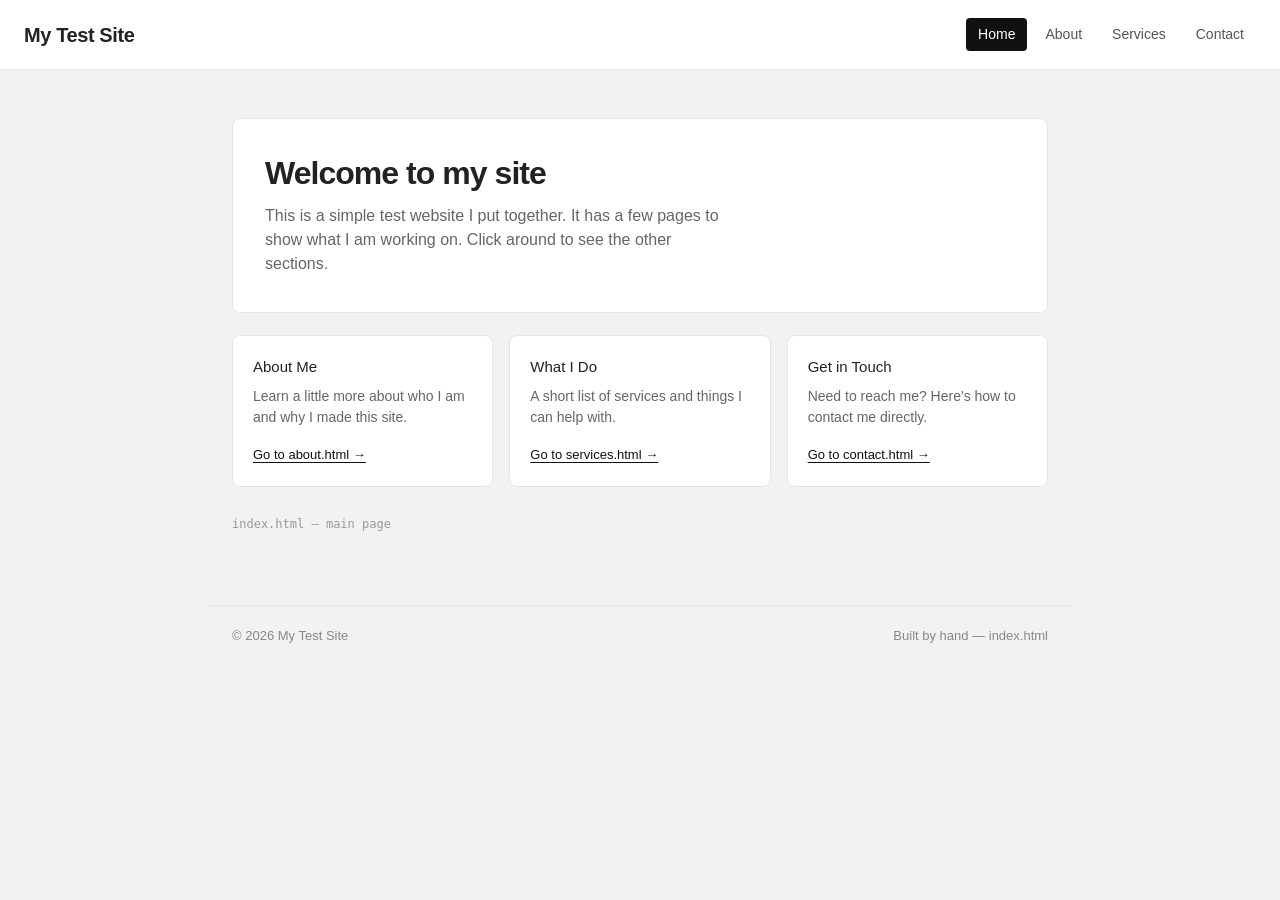
<file: Test-Starter.html>
<!DOCTYPE html>
<html lang="en">
<head>
  <meta charset="UTF-8">
  <meta name="viewport" content="width=device-width, initial-scale=1">
  <title>React Artifact</title>
  <style>*,:after,:before{--tw-border-spacing-x:0;--tw-border-spacing-y:0;--tw-translate-x:0;--tw-translate-y:0;--tw-rotate:0;--tw-skew-x:0;--tw-skew-y:0;--tw-scale-x:1;--tw-scale-y:1;--tw-pan-x: ;--tw-pan-y: ;--tw-pinch-zoom: ;--tw-scroll-snap-strictness:proximity;--tw-gradient-from-position: ;--tw-gradient-via-position: ;--tw-gradient-to-position: ;--tw-ordinal: ;--tw-slashed-zero: ;--tw-numeric-figure: ;--tw-numeric-spacing: ;--tw-numeric-fraction: ;--tw-ring-inset: ;--tw-ring-offset-width:0px;--tw-ring-offset-color:#fff;--tw-ring-color:rgba(59,130,246,.5);--tw-ring-offset-shadow:0 0 #0000;--tw-ring-shadow:0 0 #0000;--tw-shadow:0 0 #0000;--tw-shadow-colored:0 0 #0000;--tw-blur: ;--tw-brightness: ;--tw-contrast: ;--tw-grayscale: ;--tw-hue-rotate: ;--tw-invert: ;--tw-saturate: ;--tw-sepia: ;--tw-drop-shadow: ;--tw-backdrop-blur: ;--tw-backdrop-brightness: ;--tw-backdrop-contrast: ;--tw-backdrop-grayscale: ;--tw-backdrop-hue-rotate: ;--tw-backdrop-invert: ;--tw-backdrop-opacity: ;--tw-backdrop-saturate: ;--tw-backdrop-sepia: ;--tw-contain-size: ;--tw-contain-layout: ;--tw-contain-paint: ;--tw-contain-style: }::backdrop{--tw-border-spacing-x:0;--tw-border-spacing-y:0;--tw-translate-x:0;--tw-translate-y:0;--tw-rotate:0;--tw-skew-x:0;--tw-skew-y:0;--tw-scale-x:1;--tw-scale-y:1;--tw-pan-x: ;--tw-pan-y: ;--tw-pinch-zoom: ;--tw-scroll-snap-strictness:proximity;--tw-gradient-from-position: ;--tw-gradient-via-position: ;--tw-gradient-to-position: ;--tw-ordinal: ;--tw-slashed-zero: ;--tw-numeric-figure: ;--tw-numeric-spacing: ;--tw-numeric-fraction: ;--tw-ring-inset: ;--tw-ring-offset-width:0px;--tw-ring-offset-color:#fff;--tw-ring-color:rgba(59,130,246,.5);--tw-ring-offset-shadow:0 0 #0000;--tw-ring-shadow:0 0 #0000;--tw-shadow:0 0 #0000;--tw-shadow-colored:0 0 #0000;--tw-blur: ;--tw-brightness: ;--tw-contrast: ;--tw-grayscale: ;--tw-hue-rotate: ;--tw-invert: ;--tw-saturate: ;--tw-sepia: ;--tw-drop-shadow: ;--tw-backdrop-blur: ;--tw-backdrop-brightness: ;--tw-backdrop-contrast: ;--tw-backdrop-grayscale: ;--tw-backdrop-hue-rotate: ;--tw-backdrop-invert: ;--tw-backdrop-opacity: ;--tw-backdrop-saturate: ;--tw-backdrop-sepia: ;--tw-contain-size: ;--tw-contain-layout: ;--tw-contain-paint: ;--tw-contain-style: }/*! tailwindcss v3.4.18 | MIT License | https://tailwindcss.com*/*,:after,:before{box-sizing:border-box;border:0 solid #e5e7eb}:after,:before{--tw-content:""}:host,html{line-height:1.5;-webkit-text-size-adjust:100%;-moz-tab-size:4;-o-tab-size:4;tab-size:4;font-family:ui-sans-serif,system-ui,sans-serif,Apple Color Emoji,Segoe UI Emoji,Segoe UI Symbol,Noto Color Emoji;font-feature-settings:normal;font-variation-settings:normal;-webkit-tap-highlight-color:transparent}body{line-height:inherit}hr{height:0;color:inherit;border-top-width:1px}abbr:where([title]){-webkit-text-decoration:underline dotted;text-decoration:underline dotted}h1,h2,h3,h4,h5,h6{font-size:inherit;font-weight:inherit}a{color:inherit;text-decoration:inherit}b,strong{font-weight:bolder}code,kbd,pre,samp{font-family:ui-monospace,SFMono-Regular,Menlo,Monaco,Consolas,Liberation Mono,Courier New,monospace;font-feature-settings:normal;font-variation-settings:normal;font-size:1em}small{font-size:80%}sub,sup{font-size:75%;line-height:0;position:relative;vertical-align:baseline}sub{bottom:-.25em}sup{top:-.5em}table{text-indent:0;border-color:inherit;border-collapse:collapse}button,input,optgroup,select,textarea{font-family:inherit;font-feature-settings:inherit;font-variation-settings:inherit;font-size:100%;font-weight:inherit;line-height:inherit;letter-spacing:inherit;color:inherit;margin:0;padding:0}button,select{text-transform:none}button,input:where([type=button]),input:where([type=reset]),input:where([type=submit]){-webkit-appearance:button;background-color:transparent;background-image:none}:-moz-focusring{outline:auto}:-moz-ui-invalid{box-shadow:none}progress{vertical-align:baseline}::-webkit-inner-spin-button,::-webkit-outer-spin-button{height:auto}[type=search]{-webkit-appearance:textfield;outline-offset:-2px}::-webkit-search-decoration{-webkit-appearance:none}::-webkit-file-upload-button{-webkit-appearance:button;font:inherit}summary{display:list-item}blockquote,dd,dl,figure,h1,h2,h3,h4,h5,h6,hr,p,pre{margin:0}fieldset{margin:0}fieldset,legend{padding:0}menu,ol,ul{list-style:none;margin:0;padding:0}dialog{padding:0}textarea{resize:vertical}input::-moz-placeholder,textarea::-moz-placeholder{opacity:1;color:#9ca3af}input::placeholder,textarea::placeholder{opacity:1;color:#9ca3af}[role=button],button{cursor:pointer}:disabled{cursor:default}audio,canvas,embed,iframe,img,object,svg,video{display:block;vertical-align:middle}img,video{max-width:100%;height:auto}[hidden]:where(:not([hidden=until-found])){display:none}.sticky{position:sticky}.flex{display:flex}.grid{display:grid}.flex-wrap{flex-wrap:wrap}.border{border-width:1px}.underline{text-decoration-line:underline}.antialiased{-webkit-font-smoothing:antialiased;-moz-osx-font-smoothing:grayscale}.transition{transition-property:color,background-color,border-color,text-decoration-color,fill,stroke,opacity,box-shadow,transform,filter,backdrop-filter;transition-timing-function:cubic-bezier(.4,0,.2,1);transition-duration:.15s}#root,body,html{min-height:100%}body{margin:0;font-family:ui-sans-serif,system-ui,-apple-system,BlinkMacSystemFont,Segoe UI,sans-serif}[role=button]:not([aria-disabled=true]),button:not(:disabled),label[for],select:not(:disabled),summary{cursor:pointer}</style>
</head>
<body>
  <div id="root"></div>
  
  <script type="module">var $c=Object.create;var{getPrototypeOf:Wc,defineProperty:Tl,getOwnPropertyNames:jc}=Object;var Qc=Object.prototype.hasOwnProperty;var mt=(e,t,n)=>{n=e!=null?$c(Wc(e)):{};let r=t||!e||!e.__esModule?Tl(n,"default",{value:e,enumerable:!0}):n;for(let l of jc(e))if(!Qc.call(r,l))Tl(r,l,{get:()=>e[l],enumerable:!0});return r};var ur=(e,t)=>()=>(t||e((t={exports:{}}).exports,t),t.exports);var Kc=(e,t)=>{for(var n in t)Tl(e,n,{get:t[n],enumerable:!0,configurable:!0,set:(r)=>t[n]=()=>r})};var Yc=(e,t)=>()=>(e&&(t=e(e=0)),t);var cn=ur((cf)=>{var an=Symbol.for("react.element"),Xc=Symbol.for("react.portal"),Gc=Symbol.for("react.fragment"),Zc=Symbol.for("react.strict_mode"),Jc=Symbol.for("react.profiler"),qc=Symbol.for("react.provider"),bc=Symbol.for("react.context"),ef=Symbol.for("react.forward_ref"),tf=Symbol.for("react.suspense"),nf=Symbol.for("react.memo"),rf=Symbol.for("react.lazy"),eu=Symbol.iterator;function lf(e){if(e===null||typeof e!=="object")return null;return e=eu&&e[eu]||e["@@iterator"],typeof e==="function"?e:null}var ru={isMounted:function(){return!1},enqueueForceUpdate:function(){},enqueueReplaceState:function(){},enqueueSetState:function(){}},lu=Object.assign,ou={};function Rt(e,t,n){this.props=e,this.context=t,this.refs=ou,this.updater=n||ru}Rt.prototype.isReactComponent={};Rt.prototype.setState=function(e,t){if(typeof e!=="object"&&typeof e!=="function"&&e!=null)throw Error("setState(...): takes an object of state variables to update or a function which returns an object of state variables.");this.updater.enqueueSetState(this,e,t,"setState")};Rt.prototype.forceUpdate=function(e){this.updater.enqueueForceUpdate(this,e,"forceUpdate")};function iu(){}iu.prototype=Rt.prototype;function Rl(e,t,n){this.props=e,this.context=t,this.refs=ou,this.updater=n||ru}var Il=Rl.prototype=new iu;Il.constructor=Rl;lu(Il,Rt.prototype);Il.isPureReactComponent=!0;var tu=Array.isArray,uu=Object.prototype.hasOwnProperty,Ml={current:null},su={key:!0,ref:!0,__self:!0,__source:!0};function au(e,t,n){var r,l={},o=null,i=null;if(t!=null)for(r in t.ref!==void 0&&(i=t.ref),t.key!==void 0&&(o=""+t.key),t)uu.call(t,r)&&!su.hasOwnProperty(r)&&(l[r]=t[r]);var u=arguments.length-2;if(u===1)l.children=n;else if(1<u){for(var s=Array(u),f=0;f<u;f++)s[f]=arguments[f+2];l.children=s}if(e&&e.defaultProps)for(r in u=e.defaultProps,u)l[r]===void 0&&(l[r]=u[r]);return{$$typeof:an,type:e,key:o,ref:i,props:l,_owner:Ml.current}}function of(e,t){return{$$typeof:an,type:e.type,key:t,ref:e.ref,props:e.props,_owner:e._owner}}function Dl(e){return typeof e==="object"&&e!==null&&e.$$typeof===an}function uf(e){var t={"=":"=0",":":"=2"};return"$"+e.replace(/[=:]/g,function(n){return t[n]})}var nu=/\/+/g;function Ll(e,t){return typeof e==="object"&&e!==null&&e.key!=null?uf(""+e.key):t.toString(36)}function ar(e,t,n,r,l){var o=typeof e;if(o==="undefined"||o==="boolean")e=null;var i=!1;if(e===null)i=!0;else switch(o){case"string":case"number":i=!0;break;case"object":switch(e.$$typeof){case an:case Xc:i=!0}}if(i)return i=e,l=l(i),e=r===""?"."+Ll(i,0):r,tu(l)?(n="",e!=null&&(n=e.replace(nu,"$&/")+"/"),ar(l,t,n,"",function(f){return f})):l!=null&&(Dl(l)&&(l=of(l,n+(!l.key||i&&i.key===l.key?"":(""+l.key).replace(nu,"$&/")+"/")+e)),t.push(l)),1;if(i=0,r=r===""?".":r+":",tu(e))for(var u=0;u<e.length;u++){o=e[u];var s=r+Ll(o,u);i+=ar(o,t,n,s,l)}else if(s=lf(e),typeof s==="function")for(e=s.call(e),u=0;!(o=e.next()).done;)o=o.value,s=r+Ll(o,u++),i+=ar(o,t,n,s,l);else if(o==="object")throw t=String(e),Error("Objects are not valid as a React child (found: "+(t==="[object Object]"?"object with keys {"+Object.keys(e).join(", ")+"}":t)+"). If you meant to render a collection of children, use an array instead.");return i}function sr(e,t,n){if(e==null)return e;var r=[],l=0;return ar(e,r,"","",function(o){return t.call(n,o,l++)}),r}function sf(e){if(e._status===-1){var t=e._result;t=t(),t.then(function(n){if(e._status===0||e._status===-1)e._status=1,e._result=n},function(n){if(e._status===0||e._status===-1)e._status=2,e._result=n}),e._status===-1&&(e._status=0,e._result=t)}if(e._status===1)return e._result.default;throw e._result}var ne={current:null},cr={transition:null},af={ReactCurrentDispatcher:ne,ReactCurrentBatchConfig:cr,ReactCurrentOwner:Ml};function cu(){throw Error("act(...) is not supported in production builds of React.")}cf.Children={map:sr,forEach:function(e,t,n){sr(e,function(){t.apply(this,arguments)},n)},count:function(e){var t=0;return sr(e,function(){t++}),t},toArray:function(e){return sr(e,function(t){return t})||[]},only:function(e){if(!Dl(e))throw Error("React.Children.only expected to receive a single React element child.");return e}};cf.Component=Rt;cf.Fragment=Gc;cf.Profiler=Jc;cf.PureComponent=Rl;cf.StrictMode=Zc;cf.Suspense=tf;cf.__SECRET_INTERNALS_DO_NOT_USE_OR_YOU_WILL_BE_FIRED=af;cf.act=cu;cf.cloneElement=function(e,t,n){if(e===null||e===void 0)throw Error("React.cloneElement(...): The argument must be a React element, but you passed "+e+".");var r=lu({},e.props),l=e.key,o=e.ref,i=e._owner;if(t!=null){if(t.ref!==void 0&&(o=t.ref,i=Ml.current),t.key!==void 0&&(l=""+t.key),e.type&&e.type.defaultProps)var u=e.type.defaultProps;for(s in t)uu.call(t,s)&&!su.hasOwnProperty(s)&&(r[s]=t[s]===void 0&&u!==void 0?u[s]:t[s])}var s=arguments.length-2;if(s===1)r.children=n;else if(1<s){u=Array(s);for(var f=0;f<s;f++)u[f]=arguments[f+2];r.children=u}return{$$typeof:an,type:e.type,key:l,ref:o,props:r,_owner:i}};cf.createContext=function(e){return e={$$typeof:bc,_currentValue:e,_currentValue2:e,_threadCount:0,Provider:null,Consumer:null,_defaultValue:null,_globalName:null},e.Provider={$$typeof:qc,_context:e},e.Consumer=e};cf.createElement=au;cf.createFactory=function(e){var t=au.bind(null,e);return t.type=e,t};cf.createRef=function(){return{current:null}};cf.forwardRef=function(e){return{$$typeof:ef,render:e}};cf.isValidElement=Dl;cf.lazy=function(e){return{$$typeof:rf,_payload:{_status:-1,_result:e},_init:sf}};cf.memo=function(e,t){return{$$typeof:nf,type:e,compare:t===void 0?null:t}};cf.startTransition=function(e){var t=cr.transition;cr.transition={};try{e()}finally{cr.transition=t}};cf.unstable_act=cu;cf.useCallback=function(e,t){return ne.current.useCallback(e,t)};cf.useContext=function(e){return ne.current.useContext(e)};cf.useDebugValue=function(){};cf.useDeferredValue=function(e){return ne.current.useDeferredValue(e)};cf.useEffect=function(e,t){return ne.current.useEffect(e,t)};cf.useId=function(){return ne.current.useId()};cf.useImperativeHandle=function(e,t,n){return ne.current.useImperativeHandle(e,t,n)};cf.useInsertionEffect=function(e,t){return ne.current.useInsertionEffect(e,t)};cf.useLayoutEffect=function(e,t){return ne.current.useLayoutEffect(e,t)};cf.useMemo=function(e,t){return ne.current.useMemo(e,t)};cf.useReducer=function(e,t,n){return ne.current.useReducer(e,t,n)};cf.useRef=function(e){return ne.current.useRef(e)};cf.useState=function(e){return ne.current.useState(e)};cf.useSyncExternalStore=function(e,t,n){return ne.current.useSyncExternalStore(e,t,n)};cf.useTransition=function(){return ne.current.useTransition()};cf.version="18.3.1"});var yu=ur((Xf)=>{function Fl(e,t){var n=e.length;e.push(t);e:for(;0<n;){var r=n-1>>>1,l=e[r];if(0<fr(l,t))e[r]=t,e[n]=l,n=r;else break e}}function xe(e){return e.length===0?null:e[0]}function hr(e){if(e.length===0)return null;var t=e[0],n=e.pop();if(n!==t){e[0]=n;e:for(var r=0,l=e.length,o=l>>>1;r<o;){var i=2*(r+1)-1,u=e[i],s=i+1,f=e[s];if(0>fr(u,n))s<l&&0>fr(f,u)?(e[r]=f,e[s]=n,r=s):(e[r]=u,e[i]=n,r=i);else if(s<l&&0>fr(f,n))e[r]=f,e[s]=n,r=s;else break e}}return t}function fr(e,t){var n=e.sortIndex-t.sortIndex;return n!==0?n:e.id-t.id}if(typeof performance==="object"&&typeof performance.now==="function")Ul=performance,Xf.unstable_now=function(){return Ul.now()};else dr=Date,Al=dr.now(),Xf.unstable_now=function(){return dr.now()-Al};var Ul,dr,Al,Le=[],Ye=[],Yf=1,he=null,J=3,vr=!1,ht=!1,dn=!1,du=typeof setTimeout==="function"?setTimeout:null,pu=typeof clearTimeout==="function"?clearTimeout:null,fu=typeof setImmediate<"u"?setImmediate:null;typeof navigator<"u"&&navigator.scheduling!==void 0&&navigator.scheduling.isInputPending!==void 0&&navigator.scheduling.isInputPending.bind(navigator.scheduling);function Vl(e){for(var t=xe(Ye);t!==null;){if(t.callback===null)hr(Ye);else if(t.startTime<=e)hr(Ye),t.sortIndex=t.expirationTime,Fl(Le,t);else break;t=xe(Ye)}}function Hl(e){if(dn=!1,Vl(e),!ht)if(xe(Le)!==null)ht=!0,Wl($l);else{var t=xe(Ye);t!==null&&jl(Hl,t.startTime-e)}}function $l(e,t){ht=!1,dn&&(dn=!1,pu(pn),pn=-1),vr=!0;var n=J;try{Vl(t);for(he=xe(Le);he!==null&&(!(he.expirationTime>t)||e&&!vu());){var r=he.callback;if(typeof r==="function"){he.callback=null,J=he.priorityLevel;var l=r(he.expirationTime<=t);t=Xf.unstable_now(),typeof l==="function"?he.callback=l:he===xe(Le)&&hr(Le),Vl(t)}else hr(Le);he=xe(Le)}if(he!==null)var o=!0;else{var i=xe(Ye);i!==null&&jl(Hl,i.startTime-t),o=!1}return o}finally{he=null,J=n,vr=!1}}var yr=!1,pr=null,pn=-1,mu=5,hu=-1;function vu(){return Xf.unstable_now()-hu<mu?!1:!0}function Ol(){if(pr!==null){var e=Xf.unstable_now();hu=e;var t=!0;try{t=pr(!0,e)}finally{t?fn():(yr=!1,pr=null)}}else yr=!1}var fn;if(typeof fu==="function")fn=function(){fu(Ol)};else if(typeof MessageChannel<"u")mr=new MessageChannel,Bl=mr.port2,mr.port1.onmessage=Ol,fn=function(){Bl.postMessage(null)};else fn=function(){du(Ol,0)};var mr,Bl;function Wl(e){pr=e,yr||(yr=!0,fn())}function jl(e,t){pn=du(function(){e(Xf.unstable_now())},t)}Xf.unstable_IdlePriority=5;Xf.unstable_ImmediatePriority=1;Xf.unstable_LowPriority=4;Xf.unstable_NormalPriority=3;Xf.unstable_Profiling=null;Xf.unstable_UserBlockingPriority=2;Xf.unstable_cancelCallback=function(e){e.callback=null};Xf.unstable_continueExecution=function(){ht||vr||(ht=!0,Wl($l))};Xf.unstable_forceFrameRate=function(e){0>e||125<e?console.error("forceFrameRate takes a positive int between 0 and 125, forcing frame rates higher than 125 fps is not supported"):mu=0<e?Math.floor(1000/e):5};Xf.unstable_getCurrentPriorityLevel=function(){return J};Xf.unstable_getFirstCallbackNode=function(){return xe(Le)};Xf.unstable_next=function(e){switch(J){case 1:case 2:case 3:var t=3;break;default:t=J}var n=J;J=t;try{return e()}finally{J=n}};Xf.unstable_pauseExecution=function(){};Xf.unstable_requestPaint=function(){};Xf.unstable_runWithPriority=function(e,t){switch(e){case 1:case 2:case 3:case 4:case 5:break;default:e=3}var n=J;J=e;try{return t()}finally{J=n}};Xf.unstable_scheduleCallback=function(e,t,n){var r=Xf.unstable_now();switch(typeof n==="object"&&n!==null?(n=n.delay,n=typeof n==="number"&&0<n?r+n:r):n=r,e){case 1:var l=-1;break;case 2:l=250;break;case 5:l=1073741823;break;case 4:l=1e4;break;default:l=5000}return l=n+l,e={id:Yf++,callback:t,priorityLevel:e,startTime:n,expirationTime:l,sortIndex:-1},n>r?(e.sortIndex=n,Fl(Ye,e),xe(Le)===null&&e===xe(Ye)&&(dn?(pu(pn),pn=-1):dn=!0,jl(Hl,n-r))):(e.sortIndex=l,Fl(Le,e),ht||vr||(ht=!0,Wl($l))),e};Xf.unstable_shouldYield=vu;Xf.unstable_wrapCallback=function(e){var t=J;return function(){var n=J;J=t;try{return e.apply(this,arguments)}finally{J=n}}}});var Ji={};Kc(Ji,{version:()=>Rc,unstable_renderSubtreeIntoContainer:()=>Lc,unstable_batchedUpdates:()=>Tc,unmountComponentAtNode:()=>zc,render:()=>Pc,hydrateRoot:()=>Nc,hydrate:()=>_c,flushSync:()=>Cc,findDOMNode:()=>Ec,createRoot:()=>xc,createPortal:()=>Sc,__SECRET_INTERNALS_DO_NOT_USE_OR_YOU_WILL_BE_FIRED:()=>kc});function v(e){for(var t="https://reactjs.org/docs/error-decoder.html?invariant="+e,n=1;n<arguments.length;n++)t+="&args[]="+encodeURIComponent(arguments[n]);return"Minified React error #"+e+"; visit "+t+" for the full message or use the non-minified dev environment for full errors and additional helpful warnings."}function Tt(e,t){bt(e,t),bt(e+"Capture",t)}function bt(e,t){An[e]=t;for(e=0;e<t.length;e++)Es.add(t[e])}function md(e){if(po.call(wu,e))return!0;if(po.call(gu,e))return!1;if(pd.test(e))return wu[e]=!0;return gu[e]=!0,!1}function hd(e,t,n,r){if(n!==null&&n.type===0)return!1;switch(typeof t){case"function":case"symbol":return!0;case"boolean":if(r)return!1;if(n!==null)return!n.acceptsBooleans;return e=e.toLowerCase().slice(0,5),e!=="data-"&&e!=="aria-";default:return!1}}function vd(e,t,n,r){if(t===null||typeof t>"u"||hd(e,t,n,r))return!0;if(r)return!1;if(n!==null)switch(n.type){case 3:return!t;case 4:return t===!1;case 5:return isNaN(t);case 6:return isNaN(t)||1>t}return!1}function oe(e,t,n,r,l,o,i){this.acceptsBooleans=t===2||t===3||t===4,this.attributeName=r,this.attributeNamespace=l,this.mustUseProperty=n,this.propertyName=e,this.type=t,this.sanitizeURL=o,this.removeEmptyString=i}function si(e){return e[1].toUpperCase()}function ai(e,t,n,r){var l=Z.hasOwnProperty(t)?Z[t]:null;if(l!==null?l.type!==0:r||!(2<t.length)||t[0]!=="o"&&t[0]!=="O"||t[1]!=="n"&&t[1]!=="N")vd(t,n,l,r)&&(n=null),r||l===null?md(t)&&(n===null?e.removeAttribute(t):e.setAttribute(t,""+n)):l.mustUseProperty?e[l.propertyName]=n===null?l.type===3?!1:"":n:(t=l.attributeName,r=l.attributeNamespace,n===null?e.removeAttribute(t):(l=l.type,n=l===3||l===4&&n===!0?"":""+n,r?e.setAttributeNS(r,t,n):e.setAttribute(t,n)))}function mn(e){if(e===null||typeof e!=="object")return null;return e=ku&&e[ku]||e["@@iterator"],typeof e==="function"?e:null}function Sn(e){if(Ql===void 0)try{throw Error()}catch(n){var t=n.stack.trim().match(/\n( *(at )?)/);Ql=t&&t[1]||""}return`
`+Ql+e}function Yl(e,t){if(!e||Kl)return"";Kl=!0;var n=Error.prepareStackTrace;Error.prepareStackTrace=void 0;try{if(t)if(t=function(){throw Error()},Object.defineProperty(t.prototype,"props",{set:function(){throw Error()}}),typeof Reflect==="object"&&Reflect.construct){try{Reflect.construct(t,[])}catch(f){var r=f}Reflect.construct(e,[],t)}else{try{t.call()}catch(f){r=f}e.call(t.prototype)}else{try{throw Error()}catch(f){r=f}e()}}catch(f){if(f&&r&&typeof f.stack==="string"){for(var l=f.stack.split(`
`),o=r.stack.split(`
`),i=l.length-1,u=o.length-1;1<=i&&0<=u&&l[i]!==o[u];)u--;for(;1<=i&&0<=u;i--,u--)if(l[i]!==o[u]){if(i!==1||u!==1)do if(i--,u--,0>u||l[i]!==o[u]){var s=`
`+l[i].replace(" at new "," at ");return e.displayName&&s.includes("<anonymous>")&&(s=s.replace("<anonymous>",e.displayName)),s}while(1<=i&&0<=u);break}}}finally{Kl=!1,Error.prepareStackTrace=n}return(e=e?e.displayName||e.name:"")?Sn(e):""}function yd(e){switch(e.tag){case 5:return Sn(e.type);case 16:return Sn("Lazy");case 13:return Sn("Suspense");case 19:return Sn("SuspenseList");case 0:case 2:case 15:return e=Yl(e.type,!1),e;case 11:return e=Yl(e.type.render,!1),e;case 1:return e=Yl(e.type,!0),e;default:return""}}function yo(e){if(e==null)return null;if(typeof e==="function")return e.displayName||e.name||null;if(typeof e==="string")return e;switch(e){case Ft:return"Fragment";case Ot:return"Portal";case mo:return"Profiler";case ci:return"StrictMode";case ho:return"Suspense";case vo:return"SuspenseList"}if(typeof e==="object")switch(e.$$typeof){case _s:return(e.displayName||"Context")+".Consumer";case Cs:return(e._context.displayName||"Context")+".Provider";case fi:var t=e.render;return e=e.displayName,e||(e=t.displayName||t.name||"",e=e!==""?"ForwardRef("+e+")":"ForwardRef"),e;case di:return t=e.displayName||null,t!==null?t:yo(e.type)||"Memo";case Ge:t=e._payload,e=e._init;try{return yo(e(t))}catch(n){}}return null}function gd(e){var t=e.type;switch(e.tag){case 24:return"Cache";case 9:return(t.displayName||"Context")+".Consumer";case 10:return(t._context.displayName||"Context")+".Provider";case 18:return"DehydratedFragment";case 11:return e=t.render,e=e.displayName||e.name||"",t.displayName||(e!==""?"ForwardRef("+e+")":"ForwardRef");case 7:return"Fragment";case 5:return t;case 4:return"Portal";case 3:return"Root";case 6:return"Text";case 16:return yo(t);case 8:return t===ci?"StrictMode":"Mode";case 22:return"Offscreen";case 12:return"Profiler";case 21:return"Scope";case 13:return"Suspense";case 19:return"SuspenseList";case 25:return"TracingMarker";case 1:case 0:case 17:case 2:case 14:case 15:if(typeof t==="function")return t.displayName||t.name||null;if(typeof t==="string")return t}return null}function at(e){switch(typeof e){case"boolean":case"number":case"string":case"undefined":return e;case"object":return e;default:return""}}function Ps(e){var t=e.type;return(e=e.nodeName)&&e.toLowerCase()==="input"&&(t==="checkbox"||t==="radio")}function wd(e){var t=Ps(e)?"checked":"value",n=Object.getOwnPropertyDescriptor(e.constructor.prototype,t),r=""+e[t];if(!e.hasOwnProperty(t)&&typeof n<"u"&&typeof n.get==="function"&&typeof n.set==="function"){var{get:l,set:o}=n;return Object.defineProperty(e,t,{configurable:!0,get:function(){return l.call(this)},set:function(i){r=""+i,o.call(this,i)}}),Object.defineProperty(e,t,{enumerable:n.enumerable}),{getValue:function(){return r},setValue:function(i){r=""+i},stopTracking:function(){e._valueTracker=null,delete e[t]}}}}function wr(e){e._valueTracker||(e._valueTracker=wd(e))}function zs(e){if(!e)return!1;var t=e._valueTracker;if(!t)return!0;var n=t.getValue(),r="";return e&&(r=Ps(e)?e.checked?"true":"false":e.value),e=r,e!==n?(t.setValue(e),!0):!1}function jr(e){if(e=e||(typeof document<"u"?document:void 0),typeof e>"u")return null;try{return e.activeElement||e.body}catch(t){return e.body}}function go(e,t){var n=t.checked;return U({},t,{defaultChecked:void 0,defaultValue:void 0,value:void 0,checked:n!=null?n:e._wrapperState.initialChecked})}function Su(e,t){var n=t.defaultValue==null?"":t.defaultValue,r=t.checked!=null?t.checked:t.defaultChecked;n=at(t.value!=null?t.value:n),e._wrapperState={initialChecked:r,initialValue:n,controlled:t.type==="checkbox"||t.type==="radio"?t.checked!=null:t.value!=null}}function Ts(e,t){t=t.checked,t!=null&&ai(e,"checked",t,!1)}function wo(e,t){Ts(e,t);var n=at(t.value),r=t.type;if(n!=null)if(r==="number"){if(n===0&&e.value===""||e.value!=n)e.value=""+n}else e.value!==""+n&&(e.value=""+n);else if(r==="submit"||r==="reset"){e.removeAttribute("value");return}t.hasOwnProperty("value")?ko(e,t.type,n):t.hasOwnProperty("defaultValue")&&ko(e,t.type,at(t.defaultValue)),t.checked==null&&t.defaultChecked!=null&&(e.defaultChecked=!!t.defaultChecked)}function xu(e,t,n){if(t.hasOwnProperty("value")||t.hasOwnProperty("defaultValue")){var r=t.type;if(!(r!=="submit"&&r!=="reset"||t.value!==void 0&&t.value!==null))return;t=""+e._wrapperState.initialValue,n||t===e.value||(e.value=t),e.defaultValue=t}n=e.name,n!==""&&(e.name=""),e.defaultChecked=!!e._wrapperState.initialChecked,n!==""&&(e.name=n)}function ko(e,t,n){if(t!=="number"||jr(e.ownerDocument)!==e)n==null?e.defaultValue=""+e._wrapperState.initialValue:e.defaultValue!==""+n&&(e.defaultValue=""+n)}function Yt(e,t,n,r){if(e=e.options,t){t={};for(var l=0;l<n.length;l++)t["$"+n[l]]=!0;for(n=0;n<e.length;n++)l=t.hasOwnProperty("$"+e[n].value),e[n].selected!==l&&(e[n].selected=l),l&&r&&(e[n].defaultSelected=!0)}else{n=""+at(n),t=null;for(l=0;l<e.length;l++){if(e[l].value===n){e[l].selected=!0,r&&(e[l].defaultSelected=!0);return}t!==null||e[l].disabled||(t=e[l])}t!==null&&(t.selected=!0)}}function So(e,t){if(t.dangerouslySetInnerHTML!=null)throw Error(v(91));return U({},t,{value:void 0,defaultValue:void 0,children:""+e._wrapperState.initialValue})}function Eu(e,t){var n=t.value;if(n==null){if(n=t.children,t=t.defaultValue,n!=null){if(t!=null)throw Error(v(92));if(xn(n)){if(1<n.length)throw Error(v(93));n=n[0]}t=n}t==null&&(t=""),n=t}e._wrapperState={initialValue:at(n)}}function Ls(e,t){var n=at(t.value),r=at(t.defaultValue);n!=null&&(n=""+n,n!==e.value&&(e.value=n),t.defaultValue==null&&e.defaultValue!==n&&(e.defaultValue=n)),r!=null&&(e.defaultValue=""+r)}function Cu(e){var t=e.textContent;t===e._wrapperState.initialValue&&t!==""&&t!==null&&(e.value=t)}function Rs(e){switch(e){case"svg":return"http://www.w3.org/2000/svg";case"math":return"http://www.w3.org/1998/Math/MathML";default:return"http://www.w3.org/1999/xhtml"}}function xo(e,t){return e==null||e==="http://www.w3.org/1999/xhtml"?Rs(t):e==="http://www.w3.org/2000/svg"&&t==="foreignObject"?"http://www.w3.org/1999/xhtml":e}function Vn(e,t){if(t){var n=e.firstChild;if(n&&n===e.lastChild&&n.nodeType===3){n.nodeValue=t;return}}e.textContent=t}function Ms(e,t,n){return t==null||typeof t==="boolean"||t===""?"":n||typeof t!=="number"||t===0||Tn.hasOwnProperty(e)&&Tn[e]?(""+t).trim():t+"px"}function Ds(e,t){e=e.style;for(var n in t)if(t.hasOwnProperty(n)){var r=n.indexOf("--")===0,l=Ms(n,t[n],r);n==="float"&&(n="cssFloat"),r?e.setProperty(n,l):e[n]=l}}function Eo(e,t){if(t){if(Sd[e]&&(t.children!=null||t.dangerouslySetInnerHTML!=null))throw Error(v(137,e));if(t.dangerouslySetInnerHTML!=null){if(t.children!=null)throw Error(v(60));if(typeof t.dangerouslySetInnerHTML!=="object"||!("__html"in t.dangerouslySetInnerHTML))throw Error(v(61))}if(t.style!=null&&typeof t.style!=="object")throw Error(v(62))}}function Co(e,t){if(e.indexOf("-")===-1)return typeof t.is==="string";switch(e){case"annotation-xml":case"color-profile":case"font-face":case"font-face-src":case"font-face-uri":case"font-face-format":case"font-face-name":case"missing-glyph":return!1;default:return!0}}function pi(e){return e=e.target||e.srcElement||window,e.correspondingUseElement&&(e=e.correspondingUseElement),e.nodeType===3?e.parentNode:e}function _u(e){if(e=rr(e)){if(typeof No!=="function")throw Error(v(280));var t=e.stateNode;t&&(t=gl(t),No(e.stateNode,e.type,t))}}function Os(e){Xt?Gt?Gt.push(e):Gt=[e]:Xt=e}function Fs(){if(Xt){var e=Xt,t=Gt;if(Gt=Xt=null,_u(e),t)for(e=0;e<t.length;e++)_u(t[e])}}function Us(e,t){return e(t)}function As(){}function Vs(e,t,n){if(Xl)return e(t,n);Xl=!0;try{return Us(e,t,n)}finally{if(Xl=!1,Xt!==null||Gt!==null)As(),Fs()}}function Bn(e,t){var n=e.stateNode;if(n===null)return null;var r=gl(n);if(r===null)return null;n=r[t];e:switch(t){case"onClick":case"onClickCapture":case"onDoubleClick":case"onDoubleClickCapture":case"onMouseDown":case"onMouseDownCapture":case"onMouseMove":case"onMouseMoveCapture":case"onMouseUp":case"onMouseUpCapture":case"onMouseEnter":(r=!r.disabled)||(e=e.type,r=!(e==="button"||e==="input"||e==="select"||e==="textarea")),e=!r;break e;default:e=!1}if(e)return null;if(n&&typeof n!=="function")throw Error(v(231,t,typeof n));return n}function xd(e,t,n,r,l,o,i,u,s){var f=Array.prototype.slice.call(arguments,3);try{t.apply(n,f)}catch(m){this.onError(m)}}function Cd(e,t,n,r,l,o,i,u,s){Ln=!1,Qr=null,xd.apply(Ed,arguments)}function _d(e,t,n,r,l,o,i,u,s){if(Cd.apply(this,arguments),Ln){if(Ln){var f=Qr;Ln=!1,Qr=null}else throw Error(v(198));Kr||(Kr=!0,zo=f)}}function Lt(e){var t=e,n=e;if(e.alternate)for(;t.return;)t=t.return;else{e=t;do t=e,(t.flags&4098)!==0&&(n=t.return),e=t.return;while(e)}return t.tag===3?n:null}function Bs(e){if(e.tag===13){var t=e.memoizedState;if(t===null&&(e=e.alternate,e!==null&&(t=e.memoizedState)),t!==null)return t.dehydrated}return null}function Nu(e){if(Lt(e)!==e)throw Error(v(188))}function Nd(e){var t=e.alternate;if(!t){if(t=Lt(e),t===null)throw Error(v(188));return t!==e?null:e}for(var n=e,r=t;;){var l=n.return;if(l===null)break;var o=l.alternate;if(o===null){if(r=l.return,r!==null){n=r;continue}break}if(l.child===o.child){for(o=l.child;o;){if(o===n)return Nu(l),e;if(o===r)return Nu(l),t;o=o.sibling}throw Error(v(188))}if(n.return!==r.return)n=l,r=o;else{for(var i=!1,u=l.child;u;){if(u===n){i=!0,n=l,r=o;break}if(u===r){i=!0,r=l,n=o;break}u=u.sibling}if(!i){for(u=o.child;u;){if(u===n){i=!0,n=o,r=l;break}if(u===r){i=!0,r=o,n=l;break}u=u.sibling}if(!i)throw Error(v(189))}}if(n.alternate!==r)throw Error(v(190))}if(n.tag!==3)throw Error(v(188));return n.stateNode.current===n?e:t}function Hs(e){return e=Nd(e),e!==null?$s(e):null}function $s(e){if(e.tag===5||e.tag===6)return e;for(e=e.child;e!==null;){var t=$s(e);if(t!==null)return t;e=e.sibling}return null}function Rd(e){if(De&&typeof De.onCommitFiberRoot==="function")try{De.onCommitFiberRoot(ml,e,void 0,(e.current.flags&128)===128)}catch(t){}}function Dd(e){return e>>>=0,e===0?32:31-(Id(e)/Md|0)|0}function En(e){switch(e&-e){case 1:return 1;case 2:return 2;case 4:return 4;case 8:return 8;case 16:return 16;case 32:return 32;case 64:case 128:case 256:case 512:case 1024:case 2048:case 4096:case 8192:case 16384:case 32768:case 65536:case 131072:case 262144:case 524288:case 1048576:case 2097152:return e&4194240;case 4194304:case 8388608:case 16777216:case 33554432:case 67108864:return e&130023424;case 134217728:return 134217728;case 268435456:return 268435456;case 536870912:return 536870912;case 1073741824:return 1073741824;default:return e}}function Xr(e,t){var n=e.pendingLanes;if(n===0)return 0;var r=0,l=e.suspendedLanes,o=e.pingedLanes,i=n&268435455;if(i!==0){var u=i&~l;u!==0?r=En(u):(o&=i,o!==0&&(r=En(o)))}else i=n&~l,i!==0?r=En(i):o!==0&&(r=En(o));if(r===0)return 0;if(t!==0&&t!==r&&(t&l)===0&&(l=r&-r,o=t&-t,l>=o||l===16&&(o&4194240)!==0))return t;if((r&4)!==0&&(r|=n&16),t=e.entangledLanes,t!==0)for(e=e.entanglements,t&=r;0<t;)n=31-Pe(t),l=1<<n,r|=e[n],t&=~l;return r}function Od(e,t){switch(e){case 1:case 2:case 4:return t+250;case 8:case 16:case 32:case 64:case 128:case 256:case 512:case 1024:case 2048:case 4096:case 8192:case 16384:case 32768:case 65536:case 131072:case 262144:case 524288:case 1048576:case 2097152:return t+5000;case 4194304:case 8388608:case 16777216:case 33554432:case 67108864:return-1;case 134217728:case 268435456:case 536870912:case 1073741824:return-1;default:return-1}}function Fd(e,t){for(var{suspendedLanes:n,pingedLanes:r,expirationTimes:l,pendingLanes:o}=e;0<o;){var i=31-Pe(o),u=1<<i,s=l[i];if(s===-1){if((u&n)===0||(u&r)!==0)l[i]=Od(u,t)}else s<=t&&(e.expiredLanes|=u);o&=~u}}function To(e){return e=e.pendingLanes&-1073741825,e!==0?e:e&1073741824?1073741824:0}function Ks(){var e=Sr;return Sr<<=1,(Sr&4194240)===0&&(Sr=64),e}function Gl(e){for(var t=[],n=0;31>n;n++)t.push(e);return t}function tr(e,t,n){e.pendingLanes|=t,t!==536870912&&(e.suspendedLanes=0,e.pingedLanes=0),e=e.eventTimes,t=31-Pe(t),e[t]=n}function Ud(e,t){var n=e.pendingLanes&~t;e.pendingLanes=t,e.suspendedLanes=0,e.pingedLanes=0,e.expiredLanes&=t,e.mutableReadLanes&=t,e.entangledLanes&=t,t=e.entanglements;var r=e.eventTimes;for(e=e.expirationTimes;0<n;){var l=31-Pe(n),o=1<<l;t[l]=0,r[l]=-1,e[l]=-1,n&=~o}}function hi(e,t){var n=e.entangledLanes|=t;for(e=e.entanglements;n;){var r=31-Pe(n),l=1<<r;l&t|e[r]&t&&(e[r]|=t),n&=~l}}function Ys(e){return e&=-e,1<e?4<e?(e&268435455)!==0?16:536870912:4:1}function zu(e,t){switch(e){case"focusin":case"focusout":tt=null;break;case"dragenter":case"dragleave":nt=null;break;case"mouseover":case"mouseout":rt=null;break;case"pointerover":case"pointerout":Hn.delete(t.pointerId);break;case"gotpointercapture":case"lostpointercapture":$n.delete(t.pointerId)}}function hn(e,t,n,r,l,o){if(e===null||e.nativeEvent!==o)return e={blockedOn:t,domEventName:n,eventSystemFlags:r,nativeEvent:o,targetContainers:[l]},t!==null&&(t=rr(t),t!==null&&vi(t)),e;return e.eventSystemFlags|=r,t=e.targetContainers,l!==null&&t.indexOf(l)===-1&&t.push(l),e}function Vd(e,t,n,r,l){switch(t){case"focusin":return tt=hn(tt,e,t,n,r,l),!0;case"dragenter":return nt=hn(nt,e,t,n,r,l),!0;case"mouseover":return rt=hn(rt,e,t,n,r,l),!0;case"pointerover":var o=l.pointerId;return Hn.set(o,hn(Hn.get(o)||null,e,t,n,r,l)),!0;case"gotpointercapture":return o=l.pointerId,$n.set(o,hn($n.get(o)||null,e,t,n,r,l)),!0}return!1}function qs(e){var t=wt(e.target);if(t!==null){var n=Lt(t);if(n!==null){if(t=n.tag,t===13){if(t=Bs(n),t!==null){e.blockedOn=t,Js(e.priority,function(){Gs(n)});return}}else if(t===3&&n.stateNode.current.memoizedState.isDehydrated){e.blockedOn=n.tag===3?n.stateNode.containerInfo:null;return}}}e.blockedOn=null}function Mr(e){if(e.blockedOn!==null)return!1;for(var t=e.targetContainers;0<t.length;){var n=Ro(e.domEventName,e.eventSystemFlags,t[0],e.nativeEvent);if(n===null){n=e.nativeEvent;var r=new n.constructor(n.type,n);_o=r,n.target.dispatchEvent(r),_o=null}else return t=rr(n),t!==null&&vi(t),e.blockedOn=n,!1;t.shift()}return!0}function Tu(e,t,n){Mr(e)&&n.delete(t)}function Bd(){Lo=!1,tt!==null&&Mr(tt)&&(tt=null),nt!==null&&Mr(nt)&&(nt=null),rt!==null&&Mr(rt)&&(rt=null),Hn.forEach(Tu),$n.forEach(Tu)}function vn(e,t){e.blockedOn===t&&(e.blockedOn=null,Lo||(Lo=!0,D.unstable_scheduleCallback(D.unstable_NormalPriority,Bd)))}function Wn(e){function t(l){return vn(l,e)}if(0<Er.length){vn(Er[0],e);for(var n=1;n<Er.length;n++){var r=Er[n];r.blockedOn===e&&(r.blockedOn=null)}}tt!==null&&vn(tt,e),nt!==null&&vn(nt,e),rt!==null&&vn(rt,e),Hn.forEach(t),$n.forEach(t);for(n=0;n<Je.length;n++)r=Je[n],r.blockedOn===e&&(r.blockedOn=null);for(;0<Je.length&&(n=Je[0],n.blockedOn===null);)qs(n),n.blockedOn===null&&Je.shift()}function Hd(e,t,n,r){var l=T,o=Zt.transition;Zt.transition=null;try{T=1,yi(e,t,n,r)}finally{T=l,Zt.transition=o}}function $d(e,t,n,r){var l=T,o=Zt.transition;Zt.transition=null;try{T=4,yi(e,t,n,r)}finally{T=l,Zt.transition=o}}function yi(e,t,n,r){if(Gr){var l=Ro(e,t,n,r);if(l===null)to(e,t,r,Zr,n),zu(e,r);else if(Vd(l,e,t,n,r))r.stopPropagation();else if(zu(e,r),t&4&&-1<Ad.indexOf(e)){for(;l!==null;){var o=rr(l);if(o!==null&&Xs(o),o=Ro(e,t,n,r),o===null&&to(e,t,r,Zr,n),o===l)break;l=o}l!==null&&r.stopPropagation()}else to(e,t,r,null,n)}}function Ro(e,t,n,r){if(Zr=null,e=pi(r),e=wt(e),e!==null)if(t=Lt(e),t===null)e=null;else if(n=t.tag,n===13){if(e=Bs(t),e!==null)return e;e=null}else if(n===3){if(t.stateNode.current.memoizedState.isDehydrated)return t.tag===3?t.stateNode.containerInfo:null;e=null}else t!==e&&(e=null);return Zr=e,null}function bs(e){switch(e){case"cancel":case"click":case"close":case"contextmenu":case"copy":case"cut":case"auxclick":case"dblclick":case"dragend":case"dragstart":case"drop":case"focusin":case"focusout":case"input":case"invalid":case"keydown":case"keypress":case"keyup":case"mousedown":case"mouseup":case"paste":case"pause":case"play":case"pointercancel":case"pointerdown":case"pointerup":case"ratechange":case"reset":case"resize":case"seeked":case"submit":case"touchcancel":case"touchend":case"touchstart":case"volumechange":case"change":case"selectionchange":case"textInput":case"compositionstart":case"compositionend":case"compositionupdate":case"beforeblur":case"afterblur":case"beforeinput":case"blur":case"fullscreenchange":case"focus":case"hashchange":case"popstate":case"select":case"selectstart":return 1;case"drag":case"dragenter":case"dragexit":case"dragleave":case"dragover":case"mousemove":case"mouseout":case"mouseover":case"pointermove":case"pointerout":case"pointerover":case"scroll":case"toggle":case"touchmove":case"wheel":case"mouseenter":case"mouseleave":case"pointerenter":case"pointerleave":return 4;case"message":switch(Td()){case mi:return 1;case js:return 4;case Yr:case Ld:return 16;case Qs:return 536870912;default:return 16}default:return 16}}function ea(){if(Dr)return Dr;var e,t=gi,n=t.length,r,l="value"in be?be.value:be.textContent,o=l.length;for(e=0;e<n&&t[e]===l[e];e++);var i=n-e;for(r=1;r<=i&&t[n-r]===l[o-r];r++);return Dr=l.slice(e,1<r?1-r:void 0)}function Or(e){var t=e.keyCode;return"charCode"in e?(e=e.charCode,e===0&&t===13&&(e=13)):e=t,e===10&&(e=13),32<=e||e===13?e:0}function Cr(){return!0}function Lu(){return!1}function me(e){function t(n,r,l,o,i){this._reactName=n,this._targetInst=l,this.type=r,this.nativeEvent=o,this.target=i,this.currentTarget=null;for(var u in e)e.hasOwnProperty(u)&&(n=e[u],this[u]=n?n(o):o[u]);return this.isDefaultPrevented=(o.defaultPrevented!=null?o.defaultPrevented:o.returnValue===!1)?Cr:Lu,this.isPropagationStopped=Lu,this}return U(t.prototype,{preventDefault:function(){this.defaultPrevented=!0;var n=this.nativeEvent;n&&(n.preventDefault?n.preventDefault():typeof n.returnValue!=="unknown"&&(n.returnValue=!1),this.isDefaultPrevented=Cr)},stopPropagation:function(){var n=this.nativeEvent;n&&(n.stopPropagation?n.stopPropagation():typeof n.cancelBubble!=="unknown"&&(n.cancelBubble=!0),this.isPropagationStopped=Cr)},persist:function(){},isPersistent:Cr}),t}function tp(e){var t=this.nativeEvent;return t.getModifierState?t.getModifierState(e):(e=ep[e])?!!t[e]:!1}function ki(){return tp}function na(e,t){switch(e){case"keyup":return fp.indexOf(t.keyCode)!==-1;case"keydown":return t.keyCode!==229;case"keypress":case"mousedown":case"focusout":return!0;default:return!1}}function ra(e){return e=e.detail,typeof e==="object"&&"data"in e?e.data:null}function pp(e,t){switch(e){case"compositionend":return ra(t);case"keypress":if(t.which!==32)return null;return Ou=!0,Du;case"textInput":return e=t.data,e===Du&&Ou?null:e;default:return null}}function mp(e,t){if(Ut)return e==="compositionend"||!Si&&na(e,t)?(e=ea(),Dr=gi=be=null,Ut=!1,e):null;switch(e){case"paste":return null;case"keypress":if(!(t.ctrlKey||t.altKey||t.metaKey)||t.ctrlKey&&t.altKey){if(t.char&&1<t.char.length)return t.char;if(t.which)return String.fromCharCode(t.which)}return null;case"compositionend":return ta&&t.locale!=="ko"?null:t.data;default:return null}}function Fu(e){var t=e&&e.nodeName&&e.nodeName.toLowerCase();return t==="input"?!!hp[e.type]:t==="textarea"?!0:!1}function la(e,t,n,r){Os(r),t=Jr(t,"onChange"),0<t.length&&(n=new wi("onChange","change",null,n,r),e.push({event:n,listeners:t}))}function vp(e){ha(e,0)}function vl(e){var t=Bt(e);if(zs(t))return e}function yp(e,t){if(e==="change")return t}function Uu(){In&&(In.detachEvent("onpropertychange",ia),jn=In=null)}function ia(e){if(e.propertyName==="value"&&vl(jn)){var t=[];la(t,jn,e,pi(e)),Vs(vp,t)}}function gp(e,t,n){e==="focusin"?(Uu(),In=t,jn=n,In.attachEvent("onpropertychange",ia)):e==="focusout"&&Uu()}function wp(e){if(e==="selectionchange"||e==="keyup"||e==="keydown")return vl(jn)}function kp(e,t){if(e==="click")return vl(t)}function Sp(e,t){if(e==="input"||e==="change")return vl(t)}function xp(e,t){return e===t&&(e!==0||1/e===1/t)||e!==e&&t!==t}function Qn(e,t){if(Te(e,t))return!0;if(typeof e!=="object"||e===null||typeof t!=="object"||t===null)return!1;var n=Object.keys(e),r=Object.keys(t);if(n.length!==r.length)return!1;for(r=0;r<n.length;r++){var l=n[r];if(!po.call(t,l)||!Te(e[l],t[l]))return!1}return!0}function Au(e){for(;e&&e.firstChild;)e=e.firstChild;return e}function Vu(e,t){var n=Au(e);e=0;for(var r;n;){if(n.nodeType===3){if(r=e+n.textContent.length,e<=t&&r>=t)return{node:n,offset:t-e};e=r}e:{for(;n;){if(n.nextSibling){n=n.nextSibling;break e}n=n.parentNode}n=void 0}n=Au(n)}}function ua(e,t){return e&&t?e===t?!0:e&&e.nodeType===3?!1:t&&t.nodeType===3?ua(e,t.parentNode):("contains"in e)?e.contains(t):e.compareDocumentPosition?!!(e.compareDocumentPosition(t)&16):!1:!1}function sa(){for(var e=window,t=jr();t instanceof e.HTMLIFrameElement;){try{var n=typeof t.contentWindow.location.href==="string"}catch(r){n=!1}if(n)e=t.contentWindow;else break;t=jr(e.document)}return t}function xi(e){var t=e&&e.nodeName&&e.nodeName.toLowerCase();return t&&(t==="input"&&(e.type==="text"||e.type==="search"||e.type==="tel"||e.type==="url"||e.type==="password")||t==="textarea"||e.contentEditable==="true")}function Ep(e){var t=sa(),n=e.focusedElem,r=e.selectionRange;if(t!==n&&n&&n.ownerDocument&&ua(n.ownerDocument.documentElement,n)){if(r!==null&&xi(n)){if(t=r.start,e=r.end,e===void 0&&(e=t),"selectionStart"in n)n.selectionStart=t,n.selectionEnd=Math.min(e,n.value.length);else if(e=(t=n.ownerDocument||document)&&t.defaultView||window,e.getSelection){e=e.getSelection();var l=n.textContent.length,o=Math.min(r.start,l);r=r.end===void 0?o:Math.min(r.end,l),!e.extend&&o>r&&(l=r,r=o,o=l),l=Vu(n,o);var i=Vu(n,r);l&&i&&(e.rangeCount!==1||e.anchorNode!==l.node||e.anchorOffset!==l.offset||e.focusNode!==i.node||e.focusOffset!==i.offset)&&(t=t.createRange(),t.setStart(l.node,l.offset),e.removeAllRanges(),o>r?(e.addRange(t),e.extend(i.node,i.offset)):(t.setEnd(i.node,i.offset),e.addRange(t)))}}t=[];for(e=n;e=e.parentNode;)e.nodeType===1&&t.push({element:e,left:e.scrollLeft,top:e.scrollTop});typeof n.focus==="function"&&n.focus();for(n=0;n<t.length;n++)e=t[n],e.element.scrollLeft=e.left,e.element.scrollTop=e.top}}function Bu(e,t,n){var r=n.window===n?n.document:n.nodeType===9?n:n.ownerDocument;Mo||At==null||At!==jr(r)||(r=At,("selectionStart"in r)&&xi(r)?r={start:r.selectionStart,end:r.selectionEnd}:(r=(r.ownerDocument&&r.ownerDocument.defaultView||window).getSelection(),r={anchorNode:r.anchorNode,anchorOffset:r.anchorOffset,focusNode:r.focusNode,focusOffset:r.focusOffset}),Mn&&Qn(Mn,r)||(Mn=r,r=Jr(Io,"onSelect"),0<r.length&&(t=new wi("onSelect","select",null,t,n),e.push({event:t,listeners:r}),t.target=At)))}function _r(e,t){var n={};return n[e.toLowerCase()]=t.toLowerCase(),n["Webkit"+e]="webkit"+t,n["Moz"+e]="moz"+t,n}function yl(e){if(bl[e])return bl[e];if(!Vt[e])return e;var t=Vt[e],n;for(n in t)if(t.hasOwnProperty(n)&&n in aa)return bl[e]=t[n];return e}function ft(e,t){ma.set(e,t),Tt(t,[e])}function $u(e,t,n){var r=e.type||"unknown-event";e.currentTarget=n,_d(r,t,void 0,e),e.currentTarget=null}function ha(e,t){t=(t&4)!==0;for(var n=0;n<e.length;n++){var r=e[n],l=r.event;r=r.listeners;e:{var o=void 0;if(t)for(var i=r.length-1;0<=i;i--){var u=r[i],s=u.instance,f=u.currentTarget;if(u=u.listener,s!==o&&l.isPropagationStopped())break e;$u(l,u,f),o=s}else for(i=0;i<r.length;i++){if(u=r[i],s=u.instance,f=u.currentTarget,u=u.listener,s!==o&&l.isPropagationStopped())break e;$u(l,u,f),o=s}}}if(Kr)throw e=zo,Kr=!1,zo=null,e}function R(e,t){var n=t[Bo];n===void 0&&(n=t[Bo]=new Set);var r=e+"__bubble";n.has(r)||(va(t,e,2,!1),n.add(r))}function eo(e,t,n){var r=0;t&&(r|=4),va(n,e,r,t)}function Kn(e){if(!e[Nr]){e[Nr]=!0,Es.forEach(function(n){n!=="selectionchange"&&(_p.has(n)||eo(n,!1,e),eo(n,!0,e))});var t=e.nodeType===9?e:e.ownerDocument;t===null||t[Nr]||(t[Nr]=!0,eo("selectionchange",!1,t))}}function va(e,t,n,r){switch(bs(t)){case 1:var l=Hd;break;case 4:l=$d;break;default:l=yi}n=l.bind(null,t,n,e),l=void 0,!Po||t!=="touchstart"&&t!=="touchmove"&&t!=="wheel"||(l=!0),r?l!==void 0?e.addEventListener(t,n,{capture:!0,passive:l}):e.addEventListener(t,n,!0):l!==void 0?e.addEventListener(t,n,{passive:l}):e.addEventListener(t,n,!1)}function to(e,t,n,r,l){var o=r;if((t&1)===0&&(t&2)===0&&r!==null)e:for(;;){if(r===null)return;var i=r.tag;if(i===3||i===4){var u=r.stateNode.containerInfo;if(u===l||u.nodeType===8&&u.parentNode===l)break;if(i===4)for(i=r.return;i!==null;){var s=i.tag;if(s===3||s===4){if(s=i.stateNode.containerInfo,s===l||s.nodeType===8&&s.parentNode===l)return}i=i.return}for(;u!==null;){if(i=wt(u),i===null)return;if(s=i.tag,s===5||s===6){r=o=i;continue e}u=u.parentNode}}r=r.return}Vs(function(){var f=o,m=pi(n),h=[];e:{var p=ma.get(e);if(p!==void 0){var g=wi,k=e;switch(e){case"keypress":if(Or(n)===0)break e;case"keydown":case"keyup":g=rp;break;case"focusin":k="focus",g=ql;break;case"focusout":k="blur",g=ql;break;case"beforeblur":case"afterblur":g=ql;break;case"click":if(n.button===2)break e;case"auxclick":case"dblclick":case"mousedown":case"mousemove":case"mouseup":case"mouseout":case"mouseover":case"contextmenu":g=Ru;break;case"drag":case"dragend":case"dragenter":case"dragexit":case"dragleave":case"dragover":case"dragstart":case"drop":g=Qd;break;case"touchcancel":case"touchend":case"touchmove":case"touchstart":g=ip;break;case ca:case fa:case da:g=Xd;break;case pa:g=sp;break;case"scroll":g=Wd;break;case"wheel":g=cp;break;case"copy":case"cut":case"paste":g=Zd;break;case"gotpointercapture":case"lostpointercapture":case"pointercancel":case"pointerdown":case"pointermove":case"pointerout":case"pointerover":case"pointerup":g=Mu}var S=(t&4)!==0,B=!S&&e==="scroll",c=S?p!==null?p+"Capture":null:p;S=[];for(var a=f,d;a!==null;){d=a;var y=d.stateNode;if(d.tag===5&&y!==null&&(d=y,c!==null&&(y=Bn(a,c),y!=null&&S.push(Yn(a,y,d)))),B)break;a=a.return}0<S.length&&(p=new g(p,k,null,n,m),h.push({event:p,listeners:S}))}}if((t&7)===0){e:{if(p=e==="mouseover"||e==="pointerover",g=e==="mouseout"||e==="pointerout",p&&n!==_o&&(k=n.relatedTarget||n.fromElement)&&(wt(k)||k[$e]))break e;if(g||p){if(p=m.window===m?m:(p=m.ownerDocument)?p.defaultView||p.parentWindow:window,g){if(k=n.relatedTarget||n.toElement,g=f,k=k?wt(k):null,k!==null&&(B=Lt(k),k!==B||k.tag!==5&&k.tag!==6))k=null}else g=null,k=f;if(g!==k){if(S=Ru,y="onMouseLeave",c="onMouseEnter",a="mouse",e==="pointerout"||e==="pointerover")S=Mu,y="onPointerLeave",c="onPointerEnter",a="pointer";if(B=g==null?p:Bt(g),d=k==null?p:Bt(k),p=new S(y,a+"leave",g,n,m),p.target=B,p.relatedTarget=d,y=null,wt(m)===f&&(S=new S(c,a+"enter",k,n,m),S.target=d,S.relatedTarget=B,y=S),B=y,g&&k)t:{S=g,c=k,a=0;for(d=S;d;d=Mt(d))a++;d=0;for(y=c;y;y=Mt(y))d++;for(;0<a-d;)S=Mt(S),a--;for(;0<d-a;)c=Mt(c),d--;for(;a--;){if(S===c||c!==null&&S===c.alternate)break t;S=Mt(S),c=Mt(c)}S=null}else S=null;g!==null&&Wu(h,p,g,S,!1),k!==null&&B!==null&&Wu(h,B,k,S,!0)}}}e:{if(p=f?Bt(f):window,g=p.nodeName&&p.nodeName.toLowerCase(),g==="select"||g==="input"&&p.type==="file")var x=yp;else if(Fu(p))if(oa)x=Sp;else{x=wp;var E=gp}else(g=p.nodeName)&&g.toLowerCase()==="input"&&(p.type==="checkbox"||p.type==="radio")&&(x=kp);if(x&&(x=x(e,f))){la(h,x,n,m);break e}E&&E(e,p,f),e==="focusout"&&(E=p._wrapperState)&&E.controlled&&p.type==="number"&&ko(p,"number",p.value)}switch(E=f?Bt(f):window,e){case"focusin":if(Fu(E)||E.contentEditable==="true")At=E,Io=f,Mn=null;break;case"focusout":Mn=Io=At=null;break;case"mousedown":Mo=!0;break;case"contextmenu":case"mouseup":case"dragend":Mo=!1,Bu(h,n,m);break;case"selectionchange":if(Cp)break;case"keydown":case"keyup":Bu(h,n,m)}var C;if(Si)e:{switch(e){case"compositionstart":var _="onCompositionStart";break e;case"compositionend":_="onCompositionEnd";break e;case"compositionupdate":_="onCompositionUpdate";break e}_=void 0}else Ut?na(e,n)&&(_="onCompositionEnd"):e==="keydown"&&n.keyCode===229&&(_="onCompositionStart");if(_&&(ta&&n.locale!=="ko"&&(Ut||_!=="onCompositionStart"?_==="onCompositionEnd"&&Ut&&(C=ea()):(be=m,gi=("value"in be)?be.value:be.textContent,Ut=!0)),E=Jr(f,_),0<E.length&&(_=new Iu(_,e,null,n,m),h.push({event:_,listeners:E}),C?_.data=C:(C=ra(n),C!==null&&(_.data=C)))),C=dp?pp(e,n):mp(e,n))f=Jr(f,"onBeforeInput"),0<f.length&&(m=new Iu("onBeforeInput","beforeinput",null,n,m),h.push({event:m,listeners:f}),m.data=C)}ha(h,t)})}function Yn(e,t,n){return{instance:e,listener:t,currentTarget:n}}function Jr(e,t){for(var n=t+"Capture",r=[];e!==null;){var l=e,o=l.stateNode;l.tag===5&&o!==null&&(l=o,o=Bn(e,n),o!=null&&r.unshift(Yn(e,o,l)),o=Bn(e,t),o!=null&&r.push(Yn(e,o,l))),e=e.return}return r}function Mt(e){if(e===null)return null;do e=e.return;while(e&&e.tag!==5);return e?e:null}function Wu(e,t,n,r,l){for(var o=t._reactName,i=[];n!==null&&n!==r;){var u=n,s=u.alternate,f=u.stateNode;if(s!==null&&s===r)break;u.tag===5&&f!==null&&(u=f,l?(s=Bn(n,o),s!=null&&i.unshift(Yn(n,s,u))):l||(s=Bn(n,o),s!=null&&i.push(Yn(n,s,u)))),n=n.return}i.length!==0&&e.push({event:t,listeners:i})}function ju(e){return(typeof e==="string"?e:""+e).replace(Np,`
`).replace(Pp,"")}function Pr(e,t,n){if(t=ju(t),ju(e)!==t&&n)throw Error(v(425))}function qr(){}function Ao(e,t){return e==="textarea"||e==="noscript"||typeof t.children==="string"||typeof t.children==="number"||typeof t.dangerouslySetInnerHTML==="object"&&t.dangerouslySetInnerHTML!==null&&t.dangerouslySetInnerHTML.__html!=null}function Lp(e){setTimeout(function(){throw e})}function no(e,t){var n=t,r=0;do{var l=n.nextSibling;if(e.removeChild(n),l&&l.nodeType===8)if(n=l.data,n==="/$"){if(r===0){e.removeChild(l),Wn(t);return}r--}else n!=="$"&&n!=="$?"&&n!=="$!"||r++;n=l}while(n);Wn(t)}function lt(e){for(;e!=null;e=e.nextSibling){var t=e.nodeType;if(t===1||t===3)break;if(t===8){if(t=e.data,t==="$"||t==="$!"||t==="$?")break;if(t==="/$")return null}}return e}function Ku(e){e=e.previousSibling;for(var t=0;e;){if(e.nodeType===8){var n=e.data;if(n==="$"||n==="$!"||n==="$?"){if(t===0)return e;t--}else n==="/$"&&t++}e=e.previousSibling}return null}function wt(e){var t=e[Me];if(t)return t;for(var n=e.parentNode;n;){if(t=n[$e]||n[Me]){if(n=t.alternate,t.child!==null||n!==null&&n.child!==null)for(e=Ku(e);e!==null;){if(n=e[Me])return n;e=Ku(e)}return t}e=n,n=e.parentNode}return null}function rr(e){return e=e[Me]||e[$e],!e||e.tag!==5&&e.tag!==6&&e.tag!==13&&e.tag!==3?null:e}function Bt(e){if(e.tag===5||e.tag===6)return e.stateNode;throw Error(v(33))}function gl(e){return e[Xn]||null}function dt(e){return{current:e}}function I(e){0>Ht||(e.current=Ho[Ht],Ho[Ht]=null,Ht--)}function L(e,t){Ht++,Ho[Ht]=e.current,e.current=t}function en(e,t){var n=e.type.contextTypes;if(!n)return ct;var r=e.stateNode;if(r&&r.__reactInternalMemoizedUnmaskedChildContext===t)return r.__reactInternalMemoizedMaskedChildContext;var l={},o;for(o in n)l[o]=t[o];return r&&(e=e.stateNode,e.__reactInternalMemoizedUnmaskedChildContext=t,e.__reactInternalMemoizedMaskedChildContext=l),l}function ae(e){return e=e.childContextTypes,e!==null&&e!==void 0}function br(){I(se),I(te)}function Yu(e,t,n){if(te.current!==ct)throw Error(v(168));L(te,t),L(se,n)}function ya(e,t,n){var r=e.stateNode;if(t=t.childContextTypes,typeof r.getChildContext!=="function")return n;r=r.getChildContext();for(var l in r)if(!(l in t))throw Error(v(108,gd(e)||"Unknown",l));return U({},n,r)}function el(e){return e=(e=e.stateNode)&&e.__reactInternalMemoizedMergedChildContext||ct,Ct=te.current,L(te,e),L(se,se.current),!0}function Xu(e,t,n){var r=e.stateNode;if(!r)throw Error(v(169));n?(e=ya(e,t,Ct),r.__reactInternalMemoizedMergedChildContext=e,I(se),I(te),L(te,e)):I(se),L(se,n)}function ga(e){Ue===null?Ue=[e]:Ue.push(e)}function Mp(e){wl=!0,ga(e)}function pt(){if(!ro&&Ue!==null){ro=!0;var e=0,t=T;try{var n=Ue;for(T=1;e<n.length;e++){var r=n[e];do r=r(!0);while(r!==null)}Ue=null,wl=!1}catch(l){throw Ue!==null&&(Ue=Ue.slice(e+1)),Ws(mi,pt),l}finally{T=t,ro=!1}}return null}function yt(e,t){$t[Wt++]=nl,$t[Wt++]=tl,tl=e,nl=t}function wa(e,t,n){ve[ye++]=Ae,ve[ye++]=Ve,ve[ye++]=_t,_t=e;var r=Ae;e=Ve;var l=32-Pe(r)-1;r&=~(1<<l),n+=1;var o=32-Pe(t)+l;if(30<o){var i=l-l%5;o=(r&(1<<i)-1).toString(32),r>>=i,l-=i,Ae=1<<32-Pe(t)+l|n<<l|r,Ve=o+e}else Ae=1<<o|n<<l|r,Ve=e}function Ei(e){e.return!==null&&(yt(e,1),wa(e,1,0))}function Ci(e){for(;e===tl;)tl=$t[--Wt],$t[Wt]=null,nl=$t[--Wt],$t[Wt]=null;for(;e===_t;)_t=ve[--ye],ve[ye]=null,Ve=ve[--ye],ve[ye]=null,Ae=ve[--ye],ve[ye]=null}function ka(e,t){var n=ge(5,null,null,0);n.elementType="DELETED",n.stateNode=t,n.return=e,t=e.deletions,t===null?(e.deletions=[n],e.flags|=16):t.push(n)}function Gu(e,t){switch(e.tag){case 5:var n=e.type;return t=t.nodeType!==1||n.toLowerCase()!==t.nodeName.toLowerCase()?null:t,t!==null?(e.stateNode=t,pe=e,de=lt(t.firstChild),!0):!1;case 6:return t=e.pendingProps===""||t.nodeType!==3?null:t,t!==null?(e.stateNode=t,pe=e,de=null,!0):!1;case 13:return t=t.nodeType!==8?null:t,t!==null?(n=_t!==null?{id:Ae,overflow:Ve}:null,e.memoizedState={dehydrated:t,treeContext:n,retryLane:1073741824},n=ge(18,null,null,0),n.stateNode=t,n.return=e,e.child=n,pe=e,de=null,!0):!1;default:return!1}}function $o(e){return(e.mode&1)!==0&&(e.flags&128)===0}function Wo(e){if(M){var t=de;if(t){var n=t;if(!Gu(e,t)){if($o(e))throw Error(v(418));t=lt(n.nextSibling);var r=pe;t&&Gu(e,t)?ka(r,n):(e.flags=e.flags&-4097|2,M=!1,pe=e)}}else{if($o(e))throw Error(v(418));e.flags=e.flags&-4097|2,M=!1,pe=e}}}function Zu(e){for(e=e.return;e!==null&&e.tag!==5&&e.tag!==3&&e.tag!==13;)e=e.return;pe=e}function zr(e){if(e!==pe)return!1;if(!M)return Zu(e),M=!0,!1;var t;if((t=e.tag!==3)&&!(t=e.tag!==5)&&(t=e.type,t=t!=="head"&&t!=="body"&&!Ao(e.type,e.memoizedProps)),t&&(t=de)){if($o(e))throw Sa(),Error(v(418));for(;t;)ka(e,t),t=lt(t.nextSibling)}if(Zu(e),e.tag===13){if(e=e.memoizedState,e=e!==null?e.dehydrated:null,!e)throw Error(v(317));e:{e=e.nextSibling;for(t=0;e;){if(e.nodeType===8){var n=e.data;if(n==="/$"){if(t===0){de=lt(e.nextSibling);break e}t--}else n!=="$"&&n!=="$!"&&n!=="$?"||t++}e=e.nextSibling}de=null}}else de=pe?lt(e.stateNode.nextSibling):null;return!0}function Sa(){for(var e=de;e;)e=lt(e.nextSibling)}function tn(){de=pe=null,M=!1}function _i(e){Ne===null?Ne=[e]:Ne.push(e)}function gn(e,t,n){if(e=n.ref,e!==null&&typeof e!=="function"&&typeof e!=="object"){if(n._owner){if(n=n._owner,n){if(n.tag!==1)throw Error(v(309));var r=n.stateNode}if(!r)throw Error(v(147,e));var l=r,o=""+e;if(t!==null&&t.ref!==null&&typeof t.ref==="function"&&t.ref._stringRef===o)return t.ref;return t=function(i){var u=l.refs;i===null?delete u[o]:u[o]=i},t._stringRef=o,t}if(typeof e!=="string")throw Error(v(284));if(!n._owner)throw Error(v(290,e))}return e}function Tr(e,t){throw e=Object.prototype.toString.call(t),Error(v(31,e==="[object Object]"?"object with keys {"+Object.keys(t).join(", ")+"}":e))}function Ju(e){var t=e._init;return t(e._payload)}function xa(e){function t(c,a){if(e){var d=c.deletions;d===null?(c.deletions=[a],c.flags|=16):d.push(a)}}function n(c,a){if(!e)return null;for(;a!==null;)t(c,a),a=a.sibling;return null}function r(c,a){for(c=new Map;a!==null;)a.key!==null?c.set(a.key,a):c.set(a.index,a),a=a.sibling;return c}function l(c,a){return c=st(c,a),c.index=0,c.sibling=null,c}function o(c,a,d){if(c.index=d,!e)return c.flags|=1048576,a;if(d=c.alternate,d!==null)return d=d.index,d<a?(c.flags|=2,a):d;return c.flags|=2,a}function i(c){return e&&c.alternate===null&&(c.flags|=2),c}function u(c,a,d,y){if(a===null||a.tag!==6)return a=co(d,c.mode,y),a.return=c,a;return a=l(a,d),a.return=c,a}function s(c,a,d,y){var x=d.type;if(x===Ft)return m(c,a,d.props.children,y,d.key);if(a!==null&&(a.elementType===x||typeof x==="object"&&x!==null&&x.$$typeof===Ge&&Ju(x)===a.type))return y=l(a,d.props),y.ref=gn(c,a,d),y.return=c,y;return y=Wr(d.type,d.key,d.props,null,c.mode,y),y.ref=gn(c,a,d),y.return=c,y}function f(c,a,d,y){if(a===null||a.tag!==4||a.stateNode.containerInfo!==d.containerInfo||a.stateNode.implementation!==d.implementation)return a=fo(d,c.mode,y),a.return=c,a;return a=l(a,d.children||[]),a.return=c,a}function m(c,a,d,y,x){if(a===null||a.tag!==7)return a=Et(d,c.mode,y,x),a.return=c,a;return a=l(a,d),a.return=c,a}function h(c,a,d){if(typeof a==="string"&&a!==""||typeof a==="number")return a=co(""+a,c.mode,d),a.return=c,a;if(typeof a==="object"&&a!==null){switch(a.$$typeof){case gr:return d=Wr(a.type,a.key,a.props,null,c.mode,d),d.ref=gn(c,null,a),d.return=c,d;case Ot:return a=fo(a,c.mode,d),a.return=c,a;case Ge:var y=a._init;return h(c,y(a._payload),d)}if(xn(a)||mn(a))return a=Et(a,c.mode,d,null),a.return=c,a;Tr(c,a)}return null}function p(c,a,d,y){var x=a!==null?a.key:null;if(typeof d==="string"&&d!==""||typeof d==="number")return x!==null?null:u(c,a,""+d,y);if(typeof d==="object"&&d!==null){switch(d.$$typeof){case gr:return d.key===x?s(c,a,d,y):null;case Ot:return d.key===x?f(c,a,d,y):null;case Ge:return x=d._init,p(c,a,x(d._payload),y)}if(xn(d)||mn(d))return x!==null?null:m(c,a,d,y,null);Tr(c,d)}return null}function g(c,a,d,y,x){if(typeof y==="string"&&y!==""||typeof y==="number")return c=c.get(d)||null,u(a,c,""+y,x);if(typeof y==="object"&&y!==null){switch(y.$$typeof){case gr:return c=c.get(y.key===null?d:y.key)||null,s(a,c,y,x);case Ot:return c=c.get(y.key===null?d:y.key)||null,f(a,c,y,x);case Ge:var E=y._init;return g(c,a,d,E(y._payload),x)}if(xn(y)||mn(y))return c=c.get(d)||null,m(a,c,y,x,null);Tr(a,y)}return null}function k(c,a,d,y){for(var x=null,E=null,C=a,_=a=0,Q=null;C!==null&&_<d.length;_++){C.index>_?(Q=C,C=null):Q=C.sibling;var z=p(c,C,d[_],y);if(z===null){C===null&&(C=Q);break}e&&C&&z.alternate===null&&t(c,C),a=o(z,a,_),E===null?x=z:E.sibling=z,E=z,C=Q}if(_===d.length)return n(c,C),M&&yt(c,_),x;if(C===null){for(;_<d.length;_++)C=h(c,d[_],y),C!==null&&(a=o(C,a,_),E===null?x=C:E.sibling=C,E=C);return M&&yt(c,_),x}for(C=r(c,C);_<d.length;_++)Q=g(C,c,_,d[_],y),Q!==null&&(e&&Q.alternate!==null&&C.delete(Q.key===null?_:Q.key),a=o(Q,a,_),E===null?x=Q:E.sibling=Q,E=Q);return e&&C.forEach(function(Ke){return t(c,Ke)}),M&&yt(c,_),x}function S(c,a,d,y){var x=mn(d);if(typeof x!=="function")throw Error(v(150));if(d=x.call(d),d==null)throw Error(v(151));for(var E=x=null,C=a,_=a=0,Q=null,z=d.next();C!==null&&!z.done;_++,z=d.next()){C.index>_?(Q=C,C=null):Q=C.sibling;var Ke=p(c,C,z.value,y);if(Ke===null){C===null&&(C=Q);break}e&&C&&Ke.alternate===null&&t(c,C),a=o(Ke,a,_),E===null?x=Ke:E.sibling=Ke,E=Ke,C=Q}if(z.done)return n(c,C),M&&yt(c,_),x;if(C===null){for(;!z.done;_++,z=d.next())z=h(c,z.value,y),z!==null&&(a=o(z,a,_),E===null?x=z:E.sibling=z,E=z);return M&&yt(c,_),x}for(C=r(c,C);!z.done;_++,z=d.next())z=g(C,c,_,z.value,y),z!==null&&(e&&z.alternate!==null&&C.delete(z.key===null?_:z.key),a=o(z,a,_),E===null?x=z:E.sibling=z,E=z);return e&&C.forEach(function(Hc){return t(c,Hc)}),M&&yt(c,_),x}function B(c,a,d,y){if(typeof d==="object"&&d!==null&&d.type===Ft&&d.key===null&&(d=d.props.children),typeof d==="object"&&d!==null){switch(d.$$typeof){case gr:e:{for(var x=d.key,E=a;E!==null;){if(E.key===x){if(x=d.type,x===Ft){if(E.tag===7){n(c,E.sibling),a=l(E,d.props.children),a.return=c,c=a;break e}}else if(E.elementType===x||typeof x==="object"&&x!==null&&x.$$typeof===Ge&&Ju(x)===E.type){n(c,E.sibling),a=l(E,d.props),a.ref=gn(c,E,d),a.return=c,c=a;break e}n(c,E);break}else t(c,E);E=E.sibling}d.type===Ft?(a=Et(d.props.children,c.mode,y,d.key),a.return=c,c=a):(y=Wr(d.type,d.key,d.props,null,c.mode,y),y.ref=gn(c,a,d),y.return=c,c=y)}return i(c);case Ot:e:{for(E=d.key;a!==null;){if(a.key===E)if(a.tag===4&&a.stateNode.containerInfo===d.containerInfo&&a.stateNode.implementation===d.implementation){n(c,a.sibling),a=l(a,d.children||[]),a.return=c,c=a;break e}else{n(c,a);break}else t(c,a);a=a.sibling}a=fo(d,c.mode,y),a.return=c,c=a}return i(c);case Ge:return E=d._init,B(c,a,E(d._payload),y)}if(xn(d))return k(c,a,d,y);if(mn(d))return S(c,a,d,y);Tr(c,d)}return typeof d==="string"&&d!==""||typeof d==="number"?(d=""+d,a!==null&&a.tag===6?(n(c,a.sibling),a=l(a,d),a.return=c,c=a):(n(c,a),a=co(d,c.mode,y),a.return=c,c=a),i(c)):n(c,a)}return B}function Pi(){Ni=jt=ll=null}function zi(e){var t=rl.current;I(rl),e._currentValue=t}function jo(e,t,n){for(;e!==null;){var r=e.alternate;if((e.childLanes&t)!==t?(e.childLanes|=t,r!==null&&(r.childLanes|=t)):r!==null&&(r.childLanes&t)!==t&&(r.childLanes|=t),e===n)break;e=e.return}}function Jt(e,t){ll=e,Ni=jt=null,e=e.dependencies,e!==null&&e.firstContext!==null&&((e.lanes&t)!==0&&(ue=!0),e.firstContext=null)}function ke(e){var t=e._currentValue;if(Ni!==e)if(e={context:e,memoizedValue:t,next:null},jt===null){if(ll===null)throw Error(v(308));jt=e,ll.dependencies={lanes:0,firstContext:e}}else jt=jt.next=e;return t}function Ti(e){kt===null?kt=[e]:kt.push(e)}function Ca(e,t,n,r){var l=t.interleaved;return l===null?(n.next=n,Ti(t)):(n.next=l.next,l.next=n),t.interleaved=n,We(e,r)}function We(e,t){e.lanes|=t;var n=e.alternate;n!==null&&(n.lanes|=t),n=e;for(e=e.return;e!==null;)e.childLanes|=t,n=e.alternate,n!==null&&(n.childLanes|=t),n=e,e=e.return;return n.tag===3?n.stateNode:null}function Li(e){e.updateQueue={baseState:e.memoizedState,firstBaseUpdate:null,lastBaseUpdate:null,shared:{pending:null,interleaved:null,lanes:0},effects:null}}function _a(e,t){e=e.updateQueue,t.updateQueue===e&&(t.updateQueue={baseState:e.baseState,firstBaseUpdate:e.firstBaseUpdate,lastBaseUpdate:e.lastBaseUpdate,shared:e.shared,effects:e.effects})}function Be(e,t){return{eventTime:e,lane:t,tag:0,payload:null,callback:null,next:null}}function ot(e,t,n){var r=e.updateQueue;if(r===null)return null;if(r=r.shared,(P&2)!==0){var l=r.pending;return l===null?t.next=t:(t.next=l.next,l.next=t),r.pending=t,We(e,n)}return l=r.interleaved,l===null?(t.next=t,Ti(r)):(t.next=l.next,l.next=t),r.interleaved=t,We(e,n)}function Ur(e,t,n){if(t=t.updateQueue,t!==null&&(t=t.shared,(n&4194240)!==0)){var r=t.lanes;r&=e.pendingLanes,n|=r,t.lanes=n,hi(e,n)}}function qu(e,t){var{updateQueue:n,alternate:r}=e;if(r!==null&&(r=r.updateQueue,n===r)){var l=null,o=null;if(n=n.firstBaseUpdate,n!==null){do{var i={eventTime:n.eventTime,lane:n.lane,tag:n.tag,payload:n.payload,callback:n.callback,next:null};o===null?l=o=i:o=o.next=i,n=n.next}while(n!==null);o===null?l=o=t:o=o.next=t}else l=o=t;n={baseState:r.baseState,firstBaseUpdate:l,lastBaseUpdate:o,shared:r.shared,effects:r.effects},e.updateQueue=n;return}e=n.lastBaseUpdate,e===null?n.firstBaseUpdate=t:e.next=t,n.lastBaseUpdate=t}function ol(e,t,n,r){var l=e.updateQueue;Ze=!1;var{firstBaseUpdate:o,lastBaseUpdate:i}=l,u=l.shared.pending;if(u!==null){l.shared.pending=null;var s=u,f=s.next;s.next=null,i===null?o=f:i.next=f,i=s;var m=e.alternate;m!==null&&(m=m.updateQueue,u=m.lastBaseUpdate,u!==i&&(u===null?m.firstBaseUpdate=f:u.next=f,m.lastBaseUpdate=s))}if(o!==null){var h=l.baseState;i=0,m=f=s=null,u=o;do{var{lane:p,eventTime:g}=u;if((r&p)===p){m!==null&&(m=m.next={eventTime:g,lane:0,tag:u.tag,payload:u.payload,callback:u.callback,next:null});e:{var k=e,S=u;switch(p=t,g=n,S.tag){case 1:if(k=S.payload,typeof k==="function"){h=k.call(g,h,p);break e}h=k;break e;case 3:k.flags=k.flags&-65537|128;case 0:if(k=S.payload,p=typeof k==="function"?k.call(g,h,p):k,p===null||p===void 0)break e;h=U({},h,p);break e;case 2:Ze=!0}}u.callback!==null&&u.lane!==0&&(e.flags|=64,p=l.effects,p===null?l.effects=[u]:p.push(u))}else g={eventTime:g,lane:p,tag:u.tag,payload:u.payload,callback:u.callback,next:null},m===null?(f=m=g,s=h):m=m.next=g,i|=p;if(u=u.next,u===null)if(u=l.shared.pending,u===null)break;else p=u,u=p.next,p.next=null,l.lastBaseUpdate=p,l.shared.pending=null}while(1);if(m===null&&(s=h),l.baseState=s,l.firstBaseUpdate=f,l.lastBaseUpdate=m,t=l.shared.interleaved,t!==null){l=t;do i|=l.lane,l=l.next;while(l!==t)}else o===null&&(l.shared.lanes=0);Pt|=i,e.lanes=i,e.memoizedState=h}}function bu(e,t,n){if(e=t.effects,t.effects=null,e!==null)for(t=0;t<e.length;t++){var r=e[t],l=r.callback;if(l!==null){if(r.callback=null,r=n,typeof l!=="function")throw Error(v(191,l));l.call(r)}}}function St(e){if(e===lr)throw Error(v(174));return e}function Ri(e,t){switch(L(Zn,t),L(Gn,e),L(Oe,lr),e=t.nodeType,e){case 9:case 11:t=(t=t.documentElement)?t.namespaceURI:xo(null,"");break;default:e=e===8?t.parentNode:t,t=e.namespaceURI||null,e=e.tagName,t=xo(t,e)}I(Oe),L(Oe,t)}function rn(){I(Oe),I(Gn),I(Zn)}function Na(e){St(Zn.current);var t=St(Oe.current),n=xo(t,e.type);t!==n&&(L(Gn,e),L(Oe,n))}function Ii(e){Gn.current===e&&(I(Oe),I(Gn))}function il(e){for(var t=e;t!==null;){if(t.tag===13){var n=t.memoizedState;if(n!==null&&(n=n.dehydrated,n===null||n.data==="$?"||n.data==="$!"))return t}else if(t.tag===19&&t.memoizedProps.revealOrder!==void 0){if((t.flags&128)!==0)return t}else if(t.child!==null){t.child.return=t,t=t.child;continue}if(t===e)break;for(;t.sibling===null;){if(t.return===null||t.return===e)return null;t=t.return}t.sibling.return=t.return,t=t.sibling}return null}function Mi(){for(var e=0;e<lo.length;e++)lo[e]._workInProgressVersionPrimary=null;lo.length=0}function q(){throw Error(v(321))}function Di(e,t){if(t===null)return!1;for(var n=0;n<t.length&&n<e.length;n++)if(!Te(e[n],t[n]))return!1;return!0}function Oi(e,t,n,r,l,o){if(Nt=o,F=t,t.memoizedState=null,t.updateQueue=null,t.lanes=0,Ar.current=e===null||e.memoizedState===null?Vp:Bp,e=n(r,l),Dn){o=0;do{if(Dn=!1,Jn=0,25<=o)throw Error(v(301));o+=1,K=W=null,t.updateQueue=null,Ar.current=Hp,e=n(r,l)}while(Dn)}if(Ar.current=sl,t=W!==null&&W.next!==null,Nt=0,K=W=F=null,ul=!1,t)throw Error(v(300));return e}function Fi(){var e=Jn!==0;return Jn=0,e}function Ie(){var e={memoizedState:null,baseState:null,baseQueue:null,queue:null,next:null};return K===null?F.memoizedState=K=e:K=K.next=e,K}function Se(){if(W===null){var e=F.alternate;e=e!==null?e.memoizedState:null}else e=W.next;var t=K===null?F.memoizedState:K.next;if(t!==null)K=t,W=e;else{if(e===null)throw Error(v(310));W=e,e={memoizedState:W.memoizedState,baseState:W.baseState,baseQueue:W.baseQueue,queue:W.queue,next:null},K===null?F.memoizedState=K=e:K=K.next=e}return K}function qn(e,t){return typeof t==="function"?t(e):t}function io(e){var t=Se(),n=t.queue;if(n===null)throw Error(v(311));n.lastRenderedReducer=e;var r=W,l=r.baseQueue,o=n.pending;if(o!==null){if(l!==null){var i=l.next;l.next=o.next,o.next=i}r.baseQueue=l=o,n.pending=null}if(l!==null){o=l.next,r=r.baseState;var u=i=null,s=null,f=o;do{var m=f.lane;if((Nt&m)===m)s!==null&&(s=s.next={lane:0,action:f.action,hasEagerState:f.hasEagerState,eagerState:f.eagerState,next:null}),r=f.hasEagerState?f.eagerState:e(r,f.action);else{var h={lane:m,action:f.action,hasEagerState:f.hasEagerState,eagerState:f.eagerState,next:null};s===null?(u=s=h,i=r):s=s.next=h,F.lanes|=m,Pt|=m}f=f.next}while(f!==null&&f!==o);s===null?i=r:s.next=u,Te(r,t.memoizedState)||(ue=!0),t.memoizedState=r,t.baseState=i,t.baseQueue=s,n.lastRenderedState=r}if(e=n.interleaved,e!==null){l=e;do o=l.lane,F.lanes|=o,Pt|=o,l=l.next;while(l!==e)}else l===null&&(n.lanes=0);return[t.memoizedState,n.dispatch]}function uo(e){var t=Se(),n=t.queue;if(n===null)throw Error(v(311));n.lastRenderedReducer=e;var{dispatch:r,pending:l}=n,o=t.memoizedState;if(l!==null){n.pending=null;var i=l=l.next;do o=e(o,i.action),i=i.next;while(i!==l);Te(o,t.memoizedState)||(ue=!0),t.memoizedState=o,t.baseQueue===null&&(t.baseState=o),n.lastRenderedState=o}return[o,r]}function Pa(){}function za(e,t){var n=F,r=Se(),l=t(),o=!Te(r.memoizedState,l);if(o&&(r.memoizedState=l,ue=!0),r=r.queue,Ui(Ra.bind(null,n,r,e),[e]),r.getSnapshot!==t||o||K!==null&&K.memoizedState.tag&1){if(n.flags|=2048,bn(9,La.bind(null,n,r,l,t),void 0,null),Y===null)throw Error(v(349));(Nt&30)!==0||Ta(n,t,l)}return l}function Ta(e,t,n){e.flags|=16384,e={getSnapshot:t,value:n},t=F.updateQueue,t===null?(t={lastEffect:null,stores:null},F.updateQueue=t,t.stores=[e]):(n=t.stores,n===null?t.stores=[e]:n.push(e))}function La(e,t,n,r){t.value=n,t.getSnapshot=r,Ia(t)&&Ma(e)}function Ra(e,t,n){return n(function(){Ia(t)&&Ma(e)})}function Ia(e){var t=e.getSnapshot;e=e.value;try{var n=t();return!Te(e,n)}catch(r){return!0}}function Ma(e){var t=We(e,1);t!==null&&ze(t,e,1,-1)}function es(e){var t=Ie();return typeof e==="function"&&(e=e()),t.memoizedState=t.baseState=e,e={pending:null,interleaved:null,lanes:0,dispatch:null,lastRenderedReducer:qn,lastRenderedState:e},t.queue=e,e=e.dispatch=Ap.bind(null,F,e),[t.memoizedState,e]}function bn(e,t,n,r){return e={tag:e,create:t,destroy:n,deps:r,next:null},t=F.updateQueue,t===null?(t={lastEffect:null,stores:null},F.updateQueue=t,t.lastEffect=e.next=e):(n=t.lastEffect,n===null?t.lastEffect=e.next=e:(r=n.next,n.next=e,e.next=r,t.lastEffect=e)),e}function Da(){return Se().memoizedState}function Vr(e,t,n,r){var l=Ie();F.flags|=e,l.memoizedState=bn(1|t,n,void 0,r===void 0?null:r)}function kl(e,t,n,r){var l=Se();r=r===void 0?null:r;var o=void 0;if(W!==null){var i=W.memoizedState;if(o=i.destroy,r!==null&&Di(r,i.deps)){l.memoizedState=bn(t,n,o,r);return}}F.flags|=e,l.memoizedState=bn(1|t,n,o,r)}function ts(e,t){return Vr(8390656,8,e,t)}function Ui(e,t){return kl(2048,8,e,t)}function Oa(e,t){return kl(4,2,e,t)}function Fa(e,t){return kl(4,4,e,t)}function Ua(e,t){if(typeof t==="function")return e=e(),t(e),function(){t(null)};if(t!==null&&t!==void 0)return e=e(),t.current=e,function(){t.current=null}}function Aa(e,t,n){return n=n!==null&&n!==void 0?n.concat([e]):null,kl(4,4,Ua.bind(null,t,e),n)}function Ai(){}function Va(e,t){var n=Se();t=t===void 0?null:t;var r=n.memoizedState;if(r!==null&&t!==null&&Di(t,r[1]))return r[0];return n.memoizedState=[e,t],e}function Ba(e,t){var n=Se();t=t===void 0?null:t;var r=n.memoizedState;if(r!==null&&t!==null&&Di(t,r[1]))return r[0];return e=e(),n.memoizedState=[e,t],e}function Ha(e,t,n){if((Nt&21)===0)return e.baseState&&(e.baseState=!1,ue=!0),e.memoizedState=n;return Te(n,t)||(n=Ks(),F.lanes|=n,Pt|=n,e.baseState=!0),t}function Fp(e,t){var n=T;T=n!==0&&4>n?n:4,e(!0);var r=oo.transition;oo.transition={};try{e(!1),t()}finally{T=n,oo.transition=r}}function $a(){return Se().memoizedState}function Up(e,t,n){var r=ut(e);if(n={lane:r,action:n,hasEagerState:!1,eagerState:null,next:null},Wa(e))ja(t,n);else if(n=Ca(e,t,n,r),n!==null){var l=le();ze(n,e,r,l),Qa(n,t,r)}}function Ap(e,t,n){var r=ut(e),l={lane:r,action:n,hasEagerState:!1,eagerState:null,next:null};if(Wa(e))ja(t,l);else{var o=e.alternate;if(e.lanes===0&&(o===null||o.lanes===0)&&(o=t.lastRenderedReducer,o!==null))try{var i=t.lastRenderedState,u=o(i,n);if(l.hasEagerState=!0,l.eagerState=u,Te(u,i)){var s=t.interleaved;s===null?(l.next=l,Ti(t)):(l.next=s.next,s.next=l),t.interleaved=l;return}}catch(f){}finally{}n=Ca(e,t,l,r),n!==null&&(l=le(),ze(n,e,r,l),Qa(n,t,r))}}function Wa(e){var t=e.alternate;return e===F||t!==null&&t===F}function ja(e,t){Dn=ul=!0;var n=e.pending;n===null?t.next=t:(t.next=n.next,n.next=t),e.pending=t}function Qa(e,t,n){if((n&4194240)!==0){var r=t.lanes;r&=e.pendingLanes,n|=r,t.lanes=n,hi(e,n)}}function Ce(e,t){if(e&&e.defaultProps){t=U({},t),e=e.defaultProps;for(var n in e)t[n]===void 0&&(t[n]=e[n]);return t}return t}function Qo(e,t,n,r){t=e.memoizedState,n=n(r,t),n=n===null||n===void 0?t:U({},t,n),e.memoizedState=n,e.lanes===0&&(e.updateQueue.baseState=n)}function ns(e,t,n,r,l,o,i){return e=e.stateNode,typeof e.shouldComponentUpdate==="function"?e.shouldComponentUpdate(r,o,i):t.prototype&&t.prototype.isPureReactComponent?!Qn(n,r)||!Qn(l,o):!0}function Ka(e,t,n){var r=!1,l=ct,o=t.contextType;return typeof o==="object"&&o!==null?o=ke(o):(l=ae(t)?Ct:te.current,r=t.contextTypes,o=(r=r!==null&&r!==void 0)?en(e,l):ct),t=new t(n,o),e.memoizedState=t.state!==null&&t.state!==void 0?t.state:null,t.updater=Sl,e.stateNode=t,t._reactInternals=e,r&&(e=e.stateNode,e.__reactInternalMemoizedUnmaskedChildContext=l,e.__reactInternalMemoizedMaskedChildContext=o),t}function rs(e,t,n,r){e=t.state,typeof t.componentWillReceiveProps==="function"&&t.componentWillReceiveProps(n,r),typeof t.UNSAFE_componentWillReceiveProps==="function"&&t.UNSAFE_componentWillReceiveProps(n,r),t.state!==e&&Sl.enqueueReplaceState(t,t.state,null)}function Ko(e,t,n,r){var l=e.stateNode;l.props=n,l.state=e.memoizedState,l.refs={},Li(e);var o=t.contextType;typeof o==="object"&&o!==null?l.context=ke(o):(o=ae(t)?Ct:te.current,l.context=en(e,o)),l.state=e.memoizedState,o=t.getDerivedStateFromProps,typeof o==="function"&&(Qo(e,t,o,n),l.state=e.memoizedState),typeof t.getDerivedStateFromProps==="function"||typeof l.getSnapshotBeforeUpdate==="function"||typeof l.UNSAFE_componentWillMount!=="function"&&typeof l.componentWillMount!=="function"||(t=l.state,typeof l.componentWillMount==="function"&&l.componentWillMount(),typeof l.UNSAFE_componentWillMount==="function"&&l.UNSAFE_componentWillMount(),t!==l.state&&Sl.enqueueReplaceState(l,l.state,null),ol(e,n,l,r),l.state=e.memoizedState),typeof l.componentDidMount==="function"&&(e.flags|=4194308)}function ln(e,t){try{var n="",r=t;do n+=yd(r),r=r.return;while(r);var l=n}catch(o){l=`
Error generating stack: `+o.message+`
`+o.stack}return{value:e,source:t,stack:l,digest:null}}function so(e,t,n){return{value:e,source:null,stack:n!=null?n:null,digest:t!=null?t:null}}function Yo(e,t){try{console.error(t.value)}catch(n){setTimeout(function(){throw n})}}function Ya(e,t,n){n=Be(-1,n),n.tag=3,n.payload={element:null};var r=t.value;return n.callback=function(){cl||(cl=!0,ri=r),Yo(e,t)},n}function Xa(e,t,n){n=Be(-1,n),n.tag=3;var r=e.type.getDerivedStateFromError;if(typeof r==="function"){var l=t.value;n.payload=function(){return r(l)},n.callback=function(){Yo(e,t)}}var o=e.stateNode;return o!==null&&typeof o.componentDidCatch==="function"&&(n.callback=function(){Yo(e,t),typeof r!=="function"&&(it===null?it=new Set([this]):it.add(this));var i=t.stack;this.componentDidCatch(t.value,{componentStack:i!==null?i:""})}),n}function ls(e,t,n){var r=e.pingCache;if(r===null){r=e.pingCache=new $p;var l=new Set;r.set(t,l)}else l=r.get(t),l===void 0&&(l=new Set,r.set(t,l));l.has(n)||(l.add(n),e=nm.bind(null,e,t,n),t.then(e,e))}function os(e){do{var t;if(t=e.tag===13)t=e.memoizedState,t=t!==null?t.dehydrated!==null?!0:!1:!0;if(t)return e;e=e.return}while(e!==null);return null}function is(e,t,n,r,l){if((e.mode&1)===0)return e===t?e.flags|=65536:(e.flags|=128,n.flags|=131072,n.flags&=-52805,n.tag===1&&(n.alternate===null?n.tag=17:(t=Be(-1,1),t.tag=2,ot(n,t,1))),n.lanes|=1),e;return e.flags|=65536,e.lanes=l,e}function re(e,t,n,r){t.child=e===null?Ea(t,null,n,r):nn(t,e.child,n,r)}function us(e,t,n,r,l){n=n.render;var o=t.ref;if(Jt(t,l),r=Oi(e,t,n,r,o,l),n=Fi(),e!==null&&!ue)return t.updateQueue=e.updateQueue,t.flags&=-2053,e.lanes&=~l,je(e,t,l);return M&&n&&Ei(t),t.flags|=1,re(e,t,r,l),t.child}function ss(e,t,n,r,l){if(e===null){var o=n.type;if(typeof o==="function"&&!Ki(o)&&o.defaultProps===void 0&&n.compare===null&&n.defaultProps===void 0)return t.tag=15,t.type=o,Ga(e,t,o,r,l);return e=Wr(n.type,null,r,t,t.mode,l),e.ref=t.ref,e.return=t,t.child=e}if(o=e.child,(e.lanes&l)===0){var i=o.memoizedProps;if(n=n.compare,n=n!==null?n:Qn,n(i,r)&&e.ref===t.ref)return je(e,t,l)}return t.flags|=1,e=st(o,r),e.ref=t.ref,e.return=t,t.child=e}function Ga(e,t,n,r,l){if(e!==null){var o=e.memoizedProps;if(Qn(o,r)&&e.ref===t.ref)if(ue=!1,t.pendingProps=r=o,(e.lanes&l)!==0)(e.flags&131072)!==0&&(ue=!0);else return t.lanes=e.lanes,je(e,t,l)}return Xo(e,t,n,r,l)}function Za(e,t,n){var r=t.pendingProps,l=r.children,o=e!==null?e.memoizedState:null;if(r.mode==="hidden")if((t.mode&1)===0)t.memoizedState={baseLanes:0,cachePool:null,transitions:null},L(Kt,fe),fe|=n;else{if((n&1073741824)===0)return e=o!==null?o.baseLanes|n:n,t.lanes=t.childLanes=1073741824,t.memoizedState={baseLanes:e,cachePool:null,transitions:null},t.updateQueue=null,L(Kt,fe),fe|=e,null;t.memoizedState={baseLanes:0,cachePool:null,transitions:null},r=o!==null?o.baseLanes:n,L(Kt,fe),fe|=r}else o!==null?(r=o.baseLanes|n,t.memoizedState=null):r=n,L(Kt,fe),fe|=r;return re(e,t,l,n),t.child}function Ja(e,t){var n=t.ref;if(e===null&&n!==null||e!==null&&e.ref!==n)t.flags|=512,t.flags|=2097152}function Xo(e,t,n,r,l){var o=ae(n)?Ct:te.current;if(o=en(t,o),Jt(t,l),n=Oi(e,t,n,r,o,l),r=Fi(),e!==null&&!ue)return t.updateQueue=e.updateQueue,t.flags&=-2053,e.lanes&=~l,je(e,t,l);return M&&r&&Ei(t),t.flags|=1,re(e,t,n,l),t.child}function as(e,t,n,r,l){if(ae(n)){var o=!0;el(t)}else o=!1;if(Jt(t,l),t.stateNode===null)Br(e,t),Ka(t,n,r),Ko(t,n,r,l),r=!0;else if(e===null){var{stateNode:i,memoizedProps:u}=t;i.props=u;var s=i.context,f=n.contextType;typeof f==="object"&&f!==null?f=ke(f):(f=ae(n)?Ct:te.current,f=en(t,f));var m=n.getDerivedStateFromProps,h=typeof m==="function"||typeof i.getSnapshotBeforeUpdate==="function";h||typeof i.UNSAFE_componentWillReceiveProps!=="function"&&typeof i.componentWillReceiveProps!=="function"||(u!==r||s!==f)&&rs(t,i,r,f),Ze=!1;var p=t.memoizedState;i.state=p,ol(t,r,i,l),s=t.memoizedState,u!==r||p!==s||se.current||Ze?(typeof m==="function"&&(Qo(t,n,m,r),s=t.memoizedState),(u=Ze||ns(t,n,u,r,p,s,f))?(h||typeof i.UNSAFE_componentWillMount!=="function"&&typeof i.componentWillMount!=="function"||(typeof i.componentWillMount==="function"&&i.componentWillMount(),typeof i.UNSAFE_componentWillMount==="function"&&i.UNSAFE_componentWillMount()),typeof i.componentDidMount==="function"&&(t.flags|=4194308)):(typeof i.componentDidMount==="function"&&(t.flags|=4194308),t.memoizedProps=r,t.memoizedState=s),i.props=r,i.state=s,i.context=f,r=u):(typeof i.componentDidMount==="function"&&(t.flags|=4194308),r=!1)}else{i=t.stateNode,_a(e,t),u=t.memoizedProps,f=t.type===t.elementType?u:Ce(t.type,u),i.props=f,h=t.pendingProps,p=i.context,s=n.contextType,typeof s==="object"&&s!==null?s=ke(s):(s=ae(n)?Ct:te.current,s=en(t,s));var g=n.getDerivedStateFromProps;(m=typeof g==="function"||typeof i.getSnapshotBeforeUpdate==="function")||typeof i.UNSAFE_componentWillReceiveProps!=="function"&&typeof i.componentWillReceiveProps!=="function"||(u!==h||p!==s)&&rs(t,i,r,s),Ze=!1,p=t.memoizedState,i.state=p,ol(t,r,i,l);var k=t.memoizedState;u!==h||p!==k||se.current||Ze?(typeof g==="function"&&(Qo(t,n,g,r),k=t.memoizedState),(f=Ze||ns(t,n,f,r,p,k,s)||!1)?(m||typeof i.UNSAFE_componentWillUpdate!=="function"&&typeof i.componentWillUpdate!=="function"||(typeof i.componentWillUpdate==="function"&&i.componentWillUpdate(r,k,s),typeof i.UNSAFE_componentWillUpdate==="function"&&i.UNSAFE_componentWillUpdate(r,k,s)),typeof i.componentDidUpdate==="function"&&(t.flags|=4),typeof i.getSnapshotBeforeUpdate==="function"&&(t.flags|=1024)):(typeof i.componentDidUpdate!=="function"||u===e.memoizedProps&&p===e.memoizedState||(t.flags|=4),typeof i.getSnapshotBeforeUpdate!=="function"||u===e.memoizedProps&&p===e.memoizedState||(t.flags|=1024),t.memoizedProps=r,t.memoizedState=k),i.props=r,i.state=k,i.context=s,r=f):(typeof i.componentDidUpdate!=="function"||u===e.memoizedProps&&p===e.memoizedState||(t.flags|=4),typeof i.getSnapshotBeforeUpdate!=="function"||u===e.memoizedProps&&p===e.memoizedState||(t.flags|=1024),r=!1)}return Go(e,t,n,r,o,l)}function Go(e,t,n,r,l,o){Ja(e,t);var i=(t.flags&128)!==0;if(!r&&!i)return l&&Xu(t,n,!1),je(e,t,o);r=t.stateNode,Wp.current=t;var u=i&&typeof n.getDerivedStateFromError!=="function"?null:r.render();return t.flags|=1,e!==null&&i?(t.child=nn(t,e.child,null,o),t.child=nn(t,null,u,o)):re(e,t,u,o),t.memoizedState=r.state,l&&Xu(t,n,!0),t.child}function qa(e){var t=e.stateNode;t.pendingContext?Yu(e,t.pendingContext,t.pendingContext!==t.context):t.context&&Yu(e,t.context,!1),Ri(e,t.containerInfo)}function cs(e,t,n,r,l){return tn(),_i(l),t.flags|=256,re(e,t,n,r),t.child}function Jo(e){return{baseLanes:e,cachePool:null,transitions:null}}function ba(e,t,n){var r=t.pendingProps,l=O.current,o=!1,i=(t.flags&128)!==0,u;if((u=i)||(u=e!==null&&e.memoizedState===null?!1:(l&2)!==0),u)o=!0,t.flags&=-129;else if(e===null||e.memoizedState!==null)l|=1;if(L(O,l&1),e===null){if(Wo(t),e=t.memoizedState,e!==null&&(e=e.dehydrated,e!==null))return(t.mode&1)===0?t.lanes=1:e.data==="$!"?t.lanes=8:t.lanes=1073741824,null;return i=r.children,e=r.fallback,o?(r=t.mode,o=t.child,i={mode:"hidden",children:i},(r&1)===0&&o!==null?(o.childLanes=0,o.pendingProps=i):o=Cl(i,r,0,null),e=Et(e,r,n,null),o.return=t,e.return=t,o.sibling=e,t.child=o,t.child.memoizedState=Jo(n),t.memoizedState=Zo,e):Vi(t,i)}if(l=e.memoizedState,l!==null&&(u=l.dehydrated,u!==null))return jp(e,t,i,r,u,l,n);if(o){o=r.fallback,i=t.mode,l=e.child,u=l.sibling;var s={mode:"hidden",children:r.children};return(i&1)===0&&t.child!==l?(r=t.child,r.childLanes=0,r.pendingProps=s,t.deletions=null):(r=st(l,s),r.subtreeFlags=l.subtreeFlags&14680064),u!==null?o=st(u,o):(o=Et(o,i,n,null),o.flags|=2),o.return=t,r.return=t,r.sibling=o,t.child=r,r=o,o=t.child,i=e.child.memoizedState,i=i===null?Jo(n):{baseLanes:i.baseLanes|n,cachePool:null,transitions:i.transitions},o.memoizedState=i,o.childLanes=e.childLanes&~n,t.memoizedState=Zo,r}return o=e.child,e=o.sibling,r=st(o,{mode:"visible",children:r.children}),(t.mode&1)===0&&(r.lanes=n),r.return=t,r.sibling=null,e!==null&&(n=t.deletions,n===null?(t.deletions=[e],t.flags|=16):n.push(e)),t.child=r,t.memoizedState=null,r}function Vi(e,t){return t=Cl({mode:"visible",children:t},e.mode,0,null),t.return=e,e.child=t}function Lr(e,t,n,r){return r!==null&&_i(r),nn(t,e.child,null,n),e=Vi(t,t.pendingProps.children),e.flags|=2,t.memoizedState=null,e}function jp(e,t,n,r,l,o,i){if(n){if(t.flags&256)return t.flags&=-257,r=so(Error(v(422))),Lr(e,t,i,r);if(t.memoizedState!==null)return t.child=e.child,t.flags|=128,null;return o=r.fallback,l=t.mode,r=Cl({mode:"visible",children:r.children},l,0,null),o=Et(o,l,i,null),o.flags|=2,r.return=t,o.return=t,r.sibling=o,t.child=r,(t.mode&1)!==0&&nn(t,e.child,null,i),t.child.memoizedState=Jo(i),t.memoizedState=Zo,o}if((t.mode&1)===0)return Lr(e,t,i,null);if(l.data==="$!"){if(r=l.nextSibling&&l.nextSibling.dataset,r)var u=r.dgst;return r=u,o=Error(v(419)),r=so(o,r,void 0),Lr(e,t,i,r)}if(u=(i&e.childLanes)!==0,ue||u){if(r=Y,r!==null){switch(i&-i){case 4:l=2;break;case 16:l=8;break;case 64:case 128:case 256:case 512:case 1024:case 2048:case 4096:case 8192:case 16384:case 32768:case 65536:case 131072:case 262144:case 524288:case 1048576:case 2097152:case 4194304:case 8388608:case 16777216:case 33554432:case 67108864:l=32;break;case 536870912:l=268435456;break;default:l=0}l=(l&(r.suspendedLanes|i))!==0?0:l,l!==0&&l!==o.retryLane&&(o.retryLane=l,We(e,l),ze(r,e,l,-1))}return Qi(),r=so(Error(v(421))),Lr(e,t,i,r)}if(l.data==="$?")return t.flags|=128,t.child=e.child,t=rm.bind(null,e),l._reactRetry=t,null;return e=o.treeContext,de=lt(l.nextSibling),pe=t,M=!0,Ne=null,e!==null&&(ve[ye++]=Ae,ve[ye++]=Ve,ve[ye++]=_t,Ae=e.id,Ve=e.overflow,_t=t),t=Vi(t,r.children),t.flags|=4096,t}function fs(e,t,n){e.lanes|=t;var r=e.alternate;r!==null&&(r.lanes|=t),jo(e.return,t,n)}function ao(e,t,n,r,l){var o=e.memoizedState;o===null?e.memoizedState={isBackwards:t,rendering:null,renderingStartTime:0,last:r,tail:n,tailMode:l}:(o.isBackwards=t,o.rendering=null,o.renderingStartTime=0,o.last=r,o.tail=n,o.tailMode=l)}function ec(e,t,n){var r=t.pendingProps,l=r.revealOrder,o=r.tail;if(re(e,t,r.children,n),r=O.current,(r&2)!==0)r=r&1|2,t.flags|=128;else{if(e!==null&&(e.flags&128)!==0)e:for(e=t.child;e!==null;){if(e.tag===13)e.memoizedState!==null&&fs(e,n,t);else if(e.tag===19)fs(e,n,t);else if(e.child!==null){e.child.return=e,e=e.child;continue}if(e===t)break e;for(;e.sibling===null;){if(e.return===null||e.return===t)break e;e=e.return}e.sibling.return=e.return,e=e.sibling}r&=1}if(L(O,r),(t.mode&1)===0)t.memoizedState=null;else switch(l){case"forwards":n=t.child;for(l=null;n!==null;)e=n.alternate,e!==null&&il(e)===null&&(l=n),n=n.sibling;n=l,n===null?(l=t.child,t.child=null):(l=n.sibling,n.sibling=null),ao(t,!1,l,n,o);break;case"backwards":n=null,l=t.child;for(t.child=null;l!==null;){if(e=l.alternate,e!==null&&il(e)===null){t.child=l;break}e=l.sibling,l.sibling=n,n=l,l=e}ao(t,!0,n,null,o);break;case"together":ao(t,!1,null,null,void 0);break;default:t.memoizedState=null}return t.child}function Br(e,t){(t.mode&1)===0&&e!==null&&(e.alternate=null,t.alternate=null,t.flags|=2)}function je(e,t,n){if(e!==null&&(t.dependencies=e.dependencies),Pt|=t.lanes,(n&t.childLanes)===0)return null;if(e!==null&&t.child!==e.child)throw Error(v(153));if(t.child!==null){e=t.child,n=st(e,e.pendingProps),t.child=n;for(n.return=t;e.sibling!==null;)e=e.sibling,n=n.sibling=st(e,e.pendingProps),n.return=t;n.sibling=null}return t.child}function Qp(e,t,n){switch(t.tag){case 3:qa(t),tn();break;case 5:Na(t);break;case 1:ae(t.type)&&el(t);break;case 4:Ri(t,t.stateNode.containerInfo);break;case 10:var r=t.type._context,l=t.memoizedProps.value;L(rl,r._currentValue),r._currentValue=l;break;case 13:if(r=t.memoizedState,r!==null){if(r.dehydrated!==null)return L(O,O.current&1),t.flags|=128,null;if((n&t.child.childLanes)!==0)return ba(e,t,n);return L(O,O.current&1),e=je(e,t,n),e!==null?e.sibling:null}L(O,O.current&1);break;case 19:if(r=(n&t.childLanes)!==0,(e.flags&128)!==0){if(r)return ec(e,t,n);t.flags|=128}if(l=t.memoizedState,l!==null&&(l.rendering=null,l.tail=null,l.lastEffect=null),L(O,O.current),r)break;else return null;case 22:case 23:return t.lanes=0,Za(e,t,n)}return je(e,t,n)}function wn(e,t){if(!M)switch(e.tailMode){case"hidden":t=e.tail;for(var n=null;t!==null;)t.alternate!==null&&(n=t),t=t.sibling;n===null?e.tail=null:n.sibling=null;break;case"collapsed":n=e.tail;for(var r=null;n!==null;)n.alternate!==null&&(r=n),n=n.sibling;r===null?t||e.tail===null?e.tail=null:e.tail.sibling=null:r.sibling=null}}function b(e){var t=e.alternate!==null&&e.alternate.child===e.child,n=0,r=0;if(t)for(var l=e.child;l!==null;)n|=l.lanes|l.childLanes,r|=l.subtreeFlags&14680064,r|=l.flags&14680064,l.return=e,l=l.sibling;else for(l=e.child;l!==null;)n|=l.lanes|l.childLanes,r|=l.subtreeFlags,r|=l.flags,l.return=e,l=l.sibling;return e.subtreeFlags|=r,e.childLanes=n,t}function Kp(e,t,n){var r=t.pendingProps;switch(Ci(t),t.tag){case 2:case 16:case 15:case 0:case 11:case 7:case 8:case 12:case 9:case 14:return b(t),null;case 1:return ae(t.type)&&br(),b(t),null;case 3:if(r=t.stateNode,rn(),I(se),I(te),Mi(),r.pendingContext&&(r.context=r.pendingContext,r.pendingContext=null),e===null||e.child===null)zr(t)?t.flags|=4:e===null||e.memoizedState.isDehydrated&&(t.flags&256)===0||(t.flags|=1024,Ne!==null&&(ii(Ne),Ne=null));return qo(e,t),b(t),null;case 5:Ii(t);var l=St(Zn.current);if(n=t.type,e!==null&&t.stateNode!=null)nc(e,t,n,r,l),e.ref!==t.ref&&(t.flags|=512,t.flags|=2097152);else{if(!r){if(t.stateNode===null)throw Error(v(166));return b(t),null}if(e=St(Oe.current),zr(t)){r=t.stateNode,n=t.type;var o=t.memoizedProps;switch(r[Me]=t,r[Xn]=o,e=(t.mode&1)!==0,n){case"dialog":R("cancel",r),R("close",r);break;case"iframe":case"object":case"embed":R("load",r);break;case"video":case"audio":for(l=0;l<zn.length;l++)R(zn[l],r);break;case"source":R("error",r);break;case"img":case"image":case"link":R("error",r),R("load",r);break;case"details":R("toggle",r);break;case"input":Su(r,o),R("invalid",r);break;case"select":r._wrapperState={wasMultiple:!!o.multiple},R("invalid",r);break;case"textarea":Eu(r,o),R("invalid",r)}Eo(n,o),l=null;for(var i in o)if(o.hasOwnProperty(i)){var u=o[i];i==="children"?typeof u==="string"?r.textContent!==u&&(o.suppressHydrationWarning!==!0&&Pr(r.textContent,u,e),l=["children",u]):typeof u==="number"&&r.textContent!==""+u&&(o.suppressHydrationWarning!==!0&&Pr(r.textContent,u,e),l=["children",""+u]):An.hasOwnProperty(i)&&u!=null&&i==="onScroll"&&R("scroll",r)}switch(n){case"input":wr(r),xu(r,o,!0);break;case"textarea":wr(r),Cu(r);break;case"select":case"option":break;default:typeof o.onClick==="function"&&(r.onclick=qr)}r=l,t.updateQueue=r,r!==null&&(t.flags|=4)}else{i=l.nodeType===9?l:l.ownerDocument,e==="http://www.w3.org/1999/xhtml"&&(e=Rs(n)),e==="http://www.w3.org/1999/xhtml"?n==="script"?(e=i.createElement("div"),e.innerHTML="<script><\/script>",e=e.removeChild(e.firstChild)):typeof r.is==="string"?e=i.createElement(n,{is:r.is}):(e=i.createElement(n),n==="select"&&(i=e,r.multiple?i.multiple=!0:r.size&&(i.size=r.size))):e=i.createElementNS(e,n),e[Me]=t,e[Xn]=r,tc(e,t,!1,!1),t.stateNode=e;e:{switch(i=Co(n,r),n){case"dialog":R("cancel",e),R("close",e),l=r;break;case"iframe":case"object":case"embed":R("load",e),l=r;break;case"video":case"audio":for(l=0;l<zn.length;l++)R(zn[l],e);l=r;break;case"source":R("error",e),l=r;break;case"img":case"image":case"link":R("error",e),R("load",e),l=r;break;case"details":R("toggle",e),l=r;break;case"input":Su(e,r),l=go(e,r),R("invalid",e);break;case"option":l=r;break;case"select":e._wrapperState={wasMultiple:!!r.multiple},l=U({},r,{value:void 0}),R("invalid",e);break;case"textarea":Eu(e,r),l=So(e,r),R("invalid",e);break;default:l=r}Eo(n,l),u=l;for(o in u)if(u.hasOwnProperty(o)){var s=u[o];o==="style"?Ds(e,s):o==="dangerouslySetInnerHTML"?(s=s?s.__html:void 0,s!=null&&Is(e,s)):o==="children"?typeof s==="string"?(n!=="textarea"||s!=="")&&Vn(e,s):typeof s==="number"&&Vn(e,""+s):o!=="suppressContentEditableWarning"&&o!=="suppressHydrationWarning"&&o!=="autoFocus"&&(An.hasOwnProperty(o)?s!=null&&o==="onScroll"&&R("scroll",e):s!=null&&ai(e,o,s,i))}switch(n){case"input":wr(e),xu(e,r,!1);break;case"textarea":wr(e),Cu(e);break;case"option":r.value!=null&&e.setAttribute("value",""+at(r.value));break;case"select":e.multiple=!!r.multiple,o=r.value,o!=null?Yt(e,!!r.multiple,o,!1):r.defaultValue!=null&&Yt(e,!!r.multiple,r.defaultValue,!0);break;default:typeof l.onClick==="function"&&(e.onclick=qr)}switch(n){case"button":case"input":case"select":case"textarea":r=!!r.autoFocus;break e;case"img":r=!0;break e;default:r=!1}}r&&(t.flags|=4)}t.ref!==null&&(t.flags|=512,t.flags|=2097152)}return b(t),null;case 6:if(e&&t.stateNode!=null)rc(e,t,e.memoizedProps,r);else{if(typeof r!=="string"&&t.stateNode===null)throw Error(v(166));if(n=St(Zn.current),St(Oe.current),zr(t)){if(r=t.stateNode,n=t.memoizedProps,r[Me]=t,o=r.nodeValue!==n){if(e=pe,e!==null)switch(e.tag){case 3:Pr(r.nodeValue,n,(e.mode&1)!==0);break;case 5:e.memoizedProps.suppressHydrationWarning!==!0&&Pr(r.nodeValue,n,(e.mode&1)!==0)}}o&&(t.flags|=4)}else r=(n.nodeType===9?n:n.ownerDocument).createTextNode(r),r[Me]=t,t.stateNode=r}return b(t),null;case 13:if(I(O),r=t.memoizedState,e===null||e.memoizedState!==null&&e.memoizedState.dehydrated!==null){if(M&&de!==null&&(t.mode&1)!==0&&(t.flags&128)===0)Sa(),tn(),t.flags|=98560,o=!1;else if(o=zr(t),r!==null&&r.dehydrated!==null){if(e===null){if(!o)throw Error(v(318));if(o=t.memoizedState,o=o!==null?o.dehydrated:null,!o)throw Error(v(317));o[Me]=t}else tn(),(t.flags&128)===0&&(t.memoizedState=null),t.flags|=4;b(t),o=!1}else Ne!==null&&(ii(Ne),Ne=null),o=!0;if(!o)return t.flags&65536?t:null}if((t.flags&128)!==0)return t.lanes=n,t;return r=r!==null,r!==(e!==null&&e.memoizedState!==null)&&r&&(t.child.flags|=8192,(t.mode&1)!==0&&(e===null||(O.current&1)!==0?j===0&&(j=3):Qi())),t.updateQueue!==null&&(t.flags|=4),b(t),null;case 4:return rn(),qo(e,t),e===null&&Kn(t.stateNode.containerInfo),b(t),null;case 10:return zi(t.type._context),b(t),null;case 17:return ae(t.type)&&br(),b(t),null;case 19:if(I(O),o=t.memoizedState,o===null)return b(t),null;if(r=(t.flags&128)!==0,i=o.rendering,i===null)if(r)wn(o,!1);else{if(j!==0||e!==null&&(e.flags&128)!==0)for(e=t.child;e!==null;){if(i=il(e),i!==null){t.flags|=128,wn(o,!1),r=i.updateQueue,r!==null&&(t.updateQueue=r,t.flags|=4),t.subtreeFlags=0,r=n;for(n=t.child;n!==null;)o=n,e=r,o.flags&=14680066,i=o.alternate,i===null?(o.childLanes=0,o.lanes=e,o.child=null,o.subtreeFlags=0,o.memoizedProps=null,o.memoizedState=null,o.updateQueue=null,o.dependencies=null,o.stateNode=null):(o.childLanes=i.childLanes,o.lanes=i.lanes,o.child=i.child,o.subtreeFlags=0,o.deletions=null,o.memoizedProps=i.memoizedProps,o.memoizedState=i.memoizedState,o.updateQueue=i.updateQueue,o.type=i.type,e=i.dependencies,o.dependencies=e===null?null:{lanes:e.lanes,firstContext:e.firstContext}),n=n.sibling;return L(O,O.current&1|2),t.child}e=e.sibling}o.tail!==null&&H()>on&&(t.flags|=128,r=!0,wn(o,!1),t.lanes=4194304)}else{if(!r)if(e=il(i),e!==null){if(t.flags|=128,r=!0,n=e.updateQueue,n!==null&&(t.updateQueue=n,t.flags|=4),wn(o,!0),o.tail===null&&o.tailMode==="hidden"&&!i.alternate&&!M)return b(t),null}else 2*H()-o.renderingStartTime>on&&n!==1073741824&&(t.flags|=128,r=!0,wn(o,!1),t.lanes=4194304);o.isBackwards?(i.sibling=t.child,t.child=i):(n=o.last,n!==null?n.sibling=i:t.child=i,o.last=i)}if(o.tail!==null)return t=o.tail,o.rendering=t,o.tail=t.sibling,o.renderingStartTime=H(),t.sibling=null,n=O.current,L(O,r?n&1|2:n&1),t;return b(t),null;case 22:case 23:return ji(),r=t.memoizedState!==null,e!==null&&e.memoizedState!==null!==r&&(t.flags|=8192),r&&(t.mode&1)!==0?(fe&1073741824)!==0&&(b(t),t.subtreeFlags&6&&(t.flags|=8192)):b(t),null;case 24:return null;case 25:return null}throw Error(v(156,t.tag))}function Yp(e,t){switch(Ci(t),t.tag){case 1:return ae(t.type)&&br(),e=t.flags,e&65536?(t.flags=e&-65537|128,t):null;case 3:return rn(),I(se),I(te),Mi(),e=t.flags,(e&65536)!==0&&(e&128)===0?(t.flags=e&-65537|128,t):null;case 5:return Ii(t),null;case 13:if(I(O),e=t.memoizedState,e!==null&&e.dehydrated!==null){if(t.alternate===null)throw Error(v(340));tn()}return e=t.flags,e&65536?(t.flags=e&-65537|128,t):null;case 19:return I(O),null;case 4:return rn(),null;case 10:return zi(t.type._context),null;case 22:case 23:return ji(),null;case 24:return null;default:return null}}function Qt(e,t){var n=e.ref;if(n!==null)if(typeof n==="function")try{n(null)}catch(r){V(e,t,r)}else n.current=null}function bo(e,t,n){try{n()}catch(r){V(e,t,r)}}function Gp(e,t){if(Fo=Gr,e=sa(),xi(e)){if("selectionStart"in e)var n={start:e.selectionStart,end:e.selectionEnd};else e:{n=(n=e.ownerDocument)&&n.defaultView||window;var r=n.getSelection&&n.getSelection();if(r&&r.rangeCount!==0){n=r.anchorNode;var{anchorOffset:l,focusNode:o}=r;r=r.focusOffset;try{n.nodeType,o.nodeType}catch(y){n=null;break e}var i=0,u=-1,s=-1,f=0,m=0,h=e,p=null;t:for(;;){for(var g;;){if(h!==n||l!==0&&h.nodeType!==3||(u=i+l),h!==o||r!==0&&h.nodeType!==3||(s=i+r),h.nodeType===3&&(i+=h.nodeValue.length),(g=h.firstChild)===null)break;p=h,h=g}for(;;){if(h===e)break t;if(p===n&&++f===l&&(u=i),p===o&&++m===r&&(s=i),(g=h.nextSibling)!==null)break;h=p,p=h.parentNode}h=g}n=u===-1||s===-1?null:{start:u,end:s}}else n=null}n=n||{start:0,end:0}}else n=null;Uo={focusedElem:e,selectionRange:n},Gr=!1;for(w=t;w!==null;)if(t=w,e=t.child,(t.subtreeFlags&1028)!==0&&e!==null)e.return=t,w=e;else for(;w!==null;){t=w;try{var k=t.alternate;if((t.flags&1024)!==0)switch(t.tag){case 0:case 11:case 15:break;case 1:if(k!==null){var{memoizedProps:S,memoizedState:B}=k,c=t.stateNode,a=c.getSnapshotBeforeUpdate(t.elementType===t.type?S:Ce(t.type,S),B);c.__reactInternalSnapshotBeforeUpdate=a}break;case 3:var d=t.stateNode.containerInfo;d.nodeType===1?d.textContent="":d.nodeType===9&&d.documentElement&&d.removeChild(d.documentElement);break;case 5:case 6:case 4:case 17:break;default:throw Error(v(163))}}catch(y){V(t,t.return,y)}if(e=t.sibling,e!==null){e.return=t.return,w=e;break}w=t.return}return k=ds,ds=!1,k}function On(e,t,n){var r=t.updateQueue;if(r=r!==null?r.lastEffect:null,r!==null){var l=r=r.next;do{if((l.tag&e)===e){var o=l.destroy;l.destroy=void 0,o!==void 0&&bo(t,n,o)}l=l.next}while(l!==r)}}function xl(e,t){if(t=t.updateQueue,t=t!==null?t.lastEffect:null,t!==null){var n=t=t.next;do{if((n.tag&e)===e){var r=n.create;n.destroy=r()}n=n.next}while(n!==t)}}function ei(e){var t=e.ref;if(t!==null){var n=e.stateNode;switch(e.tag){case 5:e=n;break;default:e=n}typeof t==="function"?t(e):t.current=e}}function lc(e){var t=e.alternate;t!==null&&(e.alternate=null,lc(t)),e.child=null,e.deletions=null,e.sibling=null,e.tag===5&&(t=e.stateNode,t!==null&&(delete t[Me],delete t[Xn],delete t[Bo],delete t[Rp],delete t[Ip])),e.stateNode=null,e.return=null,e.dependencies=null,e.memoizedProps=null,e.memoizedState=null,e.pendingProps=null,e.stateNode=null,e.updateQueue=null}function oc(e){return e.tag===5||e.tag===3||e.tag===4}function ps(e){e:for(;;){for(;e.sibling===null;){if(e.return===null||oc(e.return))return null;e=e.return}e.sibling.return=e.return;for(e=e.sibling;e.tag!==5&&e.tag!==6&&e.tag!==18;){if(e.flags&2)continue e;if(e.child===null||e.tag===4)continue e;else e.child.return=e,e=e.child}if(!(e.flags&2))return e.stateNode}}function ti(e,t,n){var r=e.tag;if(r===5||r===6)e=e.stateNode,t?n.nodeType===8?n.parentNode.insertBefore(e,t):n.insertBefore(e,t):(n.nodeType===8?(t=n.parentNode,t.insertBefore(e,n)):(t=n,t.appendChild(e)),n=n._reactRootContainer,n!==null&&n!==void 0||t.onclick!==null||(t.onclick=qr));else if(r!==4&&(e=e.child,e!==null))for(ti(e,t,n),e=e.sibling;e!==null;)ti(e,t,n),e=e.sibling}function ni(e,t,n){var r=e.tag;if(r===5||r===6)e=e.stateNode,t?n.insertBefore(e,t):n.appendChild(e);else if(r!==4&&(e=e.child,e!==null))for(ni(e,t,n),e=e.sibling;e!==null;)ni(e,t,n),e=e.sibling}function Xe(e,t,n){for(n=n.child;n!==null;)ic(e,t,n),n=n.sibling}function ic(e,t,n){if(De&&typeof De.onCommitFiberUnmount==="function")try{De.onCommitFiberUnmount(ml,n)}catch(u){}switch(n.tag){case 5:ee||Qt(n,t);case 6:var r=X,l=_e;X=null,Xe(e,t,n),X=r,_e=l,X!==null&&(_e?(e=X,n=n.stateNode,e.nodeType===8?e.parentNode.removeChild(n):e.removeChild(n)):X.removeChild(n.stateNode));break;case 18:X!==null&&(_e?(e=X,n=n.stateNode,e.nodeType===8?no(e.parentNode,n):e.nodeType===1&&no(e,n),Wn(e)):no(X,n.stateNode));break;case 4:r=X,l=_e,X=n.stateNode.containerInfo,_e=!0,Xe(e,t,n),X=r,_e=l;break;case 0:case 11:case 14:case 15:if(!ee&&(r=n.updateQueue,r!==null&&(r=r.lastEffect,r!==null))){l=r=r.next;do{var o=l,i=o.destroy;o=o.tag,i!==void 0&&((o&2)!==0?bo(n,t,i):(o&4)!==0&&bo(n,t,i)),l=l.next}while(l!==r)}Xe(e,t,n);break;case 1:if(!ee&&(Qt(n,t),r=n.stateNode,typeof r.componentWillUnmount==="function"))try{r.props=n.memoizedProps,r.state=n.memoizedState,r.componentWillUnmount()}catch(u){V(n,t,u)}Xe(e,t,n);break;case 21:Xe(e,t,n);break;case 22:n.mode&1?(ee=(r=ee)||n.memoizedState!==null,Xe(e,t,n),ee=r):Xe(e,t,n);break;default:Xe(e,t,n)}}function ms(e){var t=e.updateQueue;if(t!==null){e.updateQueue=null;var n=e.stateNode;n===null&&(n=e.stateNode=new Xp),t.forEach(function(r){var l=lm.bind(null,e,r);n.has(r)||(n.add(r),r.then(l,l))})}}function Ee(e,t){var n=t.deletions;if(n!==null)for(var r=0;r<n.length;r++){var l=n[r];try{var o=e,i=t,u=i;e:for(;u!==null;){switch(u.tag){case 5:X=u.stateNode,_e=!1;break e;case 3:X=u.stateNode.containerInfo,_e=!0;break e;case 4:X=u.stateNode.containerInfo,_e=!0;break e}u=u.return}if(X===null)throw Error(v(160));ic(o,i,l),X=null,_e=!1;var s=l.alternate;s!==null&&(s.return=null),l.return=null}catch(f){V(l,t,f)}}if(t.subtreeFlags&12854)for(t=t.child;t!==null;)uc(t,e),t=t.sibling}function uc(e,t){var{alternate:n,flags:r}=e;switch(e.tag){case 0:case 11:case 14:case 15:if(Ee(t,e),Re(e),r&4){try{On(3,e,e.return),xl(3,e)}catch(S){V(e,e.return,S)}try{On(5,e,e.return)}catch(S){V(e,e.return,S)}}break;case 1:Ee(t,e),Re(e),r&512&&n!==null&&Qt(n,n.return);break;case 5:if(Ee(t,e),Re(e),r&512&&n!==null&&Qt(n,n.return),e.flags&32){var l=e.stateNode;try{Vn(l,"")}catch(S){V(e,e.return,S)}}if(r&4&&(l=e.stateNode,l!=null)){var o=e.memoizedProps,i=n!==null?n.memoizedProps:o,u=e.type,s=e.updateQueue;if(e.updateQueue=null,s!==null)try{u==="input"&&o.type==="radio"&&o.name!=null&&Ts(l,o),Co(u,i);var f=Co(u,o);for(i=0;i<s.length;i+=2){var m=s[i],h=s[i+1];m==="style"?Ds(l,h):m==="dangerouslySetInnerHTML"?Is(l,h):m==="children"?Vn(l,h):ai(l,m,h,f)}switch(u){case"input":wo(l,o);break;case"textarea":Ls(l,o);break;case"select":var p=l._wrapperState.wasMultiple;l._wrapperState.wasMultiple=!!o.multiple;var g=o.value;g!=null?Yt(l,!!o.multiple,g,!1):p!==!!o.multiple&&(o.defaultValue!=null?Yt(l,!!o.multiple,o.defaultValue,!0):Yt(l,!!o.multiple,o.multiple?[]:"",!1))}l[Xn]=o}catch(S){V(e,e.return,S)}}break;case 6:if(Ee(t,e),Re(e),r&4){if(e.stateNode===null)throw Error(v(162));l=e.stateNode,o=e.memoizedProps;try{l.nodeValue=o}catch(S){V(e,e.return,S)}}break;case 3:if(Ee(t,e),Re(e),r&4&&n!==null&&n.memoizedState.isDehydrated)try{Wn(t.containerInfo)}catch(S){V(e,e.return,S)}break;case 4:Ee(t,e),Re(e);break;case 13:Ee(t,e),Re(e),l=e.child,l.flags&8192&&(o=l.memoizedState!==null,l.stateNode.isHidden=o,!o||l.alternate!==null&&l.alternate.memoizedState!==null||($i=H())),r&4&&ms(e);break;case 22:if(m=n!==null&&n.memoizedState!==null,e.mode&1?(ee=(f=ee)||m,Ee(t,e),ee=f):Ee(t,e),Re(e),r&8192){if(f=e.memoizedState!==null,(e.stateNode.isHidden=f)&&!m&&(e.mode&1)!==0)for(w=e,m=e.child;m!==null;){for(h=w=m;w!==null;){switch(p=w,g=p.child,p.tag){case 0:case 11:case 14:case 15:On(4,p,p.return);break;case 1:Qt(p,p.return);var k=p.stateNode;if(typeof k.componentWillUnmount==="function"){r=p,n=p.return;try{t=r,k.props=t.memoizedProps,k.state=t.memoizedState,k.componentWillUnmount()}catch(S){V(r,n,S)}}break;case 5:Qt(p,p.return);break;case 22:if(p.memoizedState!==null){vs(h);continue}}g!==null?(g.return=p,w=g):vs(h)}m=m.sibling}e:for(m=null,h=e;;){if(h.tag===5){if(m===null){m=h;try{l=h.stateNode,f?(o=l.style,typeof o.setProperty==="function"?o.setProperty("display","none","important"):o.display="none"):(u=h.stateNode,s=h.memoizedProps.style,i=s!==void 0&&s!==null&&s.hasOwnProperty("display")?s.display:null,u.style.display=Ms("display",i))}catch(S){V(e,e.return,S)}}}else if(h.tag===6){if(m===null)try{h.stateNode.nodeValue=f?"":h.memoizedProps}catch(S){V(e,e.return,S)}}else if((h.tag!==22&&h.tag!==23||h.memoizedState===null||h===e)&&h.child!==null){h.child.return=h,h=h.child;continue}if(h===e)break e;for(;h.sibling===null;){if(h.return===null||h.return===e)break e;m===h&&(m=null),h=h.return}m===h&&(m=null),h.sibling.return=h.return,h=h.sibling}}break;case 19:Ee(t,e),Re(e),r&4&&ms(e);break;case 21:break;default:Ee(t,e),Re(e)}}function Re(e){var t=e.flags;if(t&2){try{e:{for(var n=e.return;n!==null;){if(oc(n)){var r=n;break e}n=n.return}throw Error(v(160))}switch(r.tag){case 5:var l=r.stateNode;r.flags&32&&(Vn(l,""),r.flags&=-33);var o=ps(e);ni(e,o,l);break;case 3:case 4:var i=r.stateNode.containerInfo,u=ps(e);ti(e,u,i);break;default:throw Error(v(161))}}catch(s){V(e,e.return,s)}e.flags&=-3}t&4096&&(e.flags&=-4097)}function Zp(e,t,n){w=e,sc(e,t,n)}function sc(e,t,n){for(var r=(e.mode&1)!==0;w!==null;){var l=w,o=l.child;if(l.tag===22&&r){var i=l.memoizedState!==null||Rr;if(!i){var u=l.alternate,s=u!==null&&u.memoizedState!==null||ee;u=Rr;var f=ee;if(Rr=i,(ee=s)&&!f)for(w=l;w!==null;)i=w,s=i.child,i.tag===22&&i.memoizedState!==null?ys(l):s!==null?(s.return=i,w=s):ys(l);for(;o!==null;)w=o,sc(o,t,n),o=o.sibling;w=l,Rr=u,ee=f}hs(e,t,n)}else(l.subtreeFlags&8772)!==0&&o!==null?(o.return=l,w=o):hs(e,t,n)}}function hs(e){for(;w!==null;){var t=w;if((t.flags&8772)!==0){var n=t.alternate;try{if((t.flags&8772)!==0)switch(t.tag){case 0:case 11:case 15:ee||xl(5,t);break;case 1:var r=t.stateNode;if(t.flags&4&&!ee)if(n===null)r.componentDidMount();else{var l=t.elementType===t.type?n.memoizedProps:Ce(t.type,n.memoizedProps);r.componentDidUpdate(l,n.memoizedState,r.__reactInternalSnapshotBeforeUpdate)}var o=t.updateQueue;o!==null&&bu(t,o,r);break;case 3:var i=t.updateQueue;if(i!==null){if(n=null,t.child!==null)switch(t.child.tag){case 5:n=t.child.stateNode;break;case 1:n=t.child.stateNode}bu(t,i,n)}break;case 5:var u=t.stateNode;if(n===null&&t.flags&4){n=u;var s=t.memoizedProps;switch(t.type){case"button":case"input":case"select":case"textarea":s.autoFocus&&n.focus();break;case"img":s.src&&(n.src=s.src)}}break;case 6:break;case 4:break;case 12:break;case 13:if(t.memoizedState===null){var f=t.alternate;if(f!==null){var m=f.memoizedState;if(m!==null){var h=m.dehydrated;h!==null&&Wn(h)}}}break;case 19:case 17:case 21:case 22:case 23:case 25:break;default:throw Error(v(163))}ee||t.flags&512&&ei(t)}catch(p){V(t,t.return,p)}}if(t===e){w=null;break}if(n=t.sibling,n!==null){n.return=t.return,w=n;break}w=t.return}}function vs(e){for(;w!==null;){var t=w;if(t===e){w=null;break}var n=t.sibling;if(n!==null){n.return=t.return,w=n;break}w=t.return}}function ys(e){for(;w!==null;){var t=w;try{switch(t.tag){case 0:case 11:case 15:var n=t.return;try{xl(4,t)}catch(s){V(t,n,s)}break;case 1:var r=t.stateNode;if(typeof r.componentDidMount==="function"){var l=t.return;try{r.componentDidMount()}catch(s){V(t,l,s)}}var o=t.return;try{ei(t)}catch(s){V(t,o,s)}break;case 5:var i=t.return;try{ei(t)}catch(s){V(t,i,s)}}}catch(s){V(t,t.return,s)}if(t===e){w=null;break}var u=t.sibling;if(u!==null){u.return=t.return,w=u;break}w=t.return}}function le(){return(P&6)!==0?H():Hr!==-1?Hr:Hr=H()}function ut(e){if((e.mode&1)===0)return 1;if((P&2)!==0&&G!==0)return G&-G;if(Dp.transition!==null)return $r===0&&($r=Ks()),$r;if(e=T,e!==0)return e;return e=window.event,e=e===void 0?16:bs(e.type),e}function ze(e,t,n,r){if(50<Un)throw Un=0,li=null,Error(v(185));if(tr(e,n,r),(P&2)===0||e!==Y)e===Y&&((P&2)===0&&(El|=n),j===4&&qe(e,G)),ce(e,r),n===1&&P===0&&(t.mode&1)===0&&(on=H()+500,wl&&pt())}function ce(e,t){var n=e.callbackNode;Fd(e,t);var r=Xr(e,e===Y?G:0);if(r===0)n!==null&&Pu(n),e.callbackNode=null,e.callbackPriority=0;else if(t=r&-r,e.callbackPriority!==t){if(n!=null&&Pu(n),t===1)e.tag===0?Mp(gs.bind(null,e)):ga(gs.bind(null,e)),Tp(function(){(P&6)===0&&pt()}),n=null;else{switch(Ys(r)){case 1:n=mi;break;case 4:n=js;break;case 16:n=Yr;break;case 536870912:n=Qs;break;default:n=Yr}n=vc(n,ac.bind(null,e))}e.callbackPriority=t,e.callbackNode=n}}function ac(e,t){if(Hr=-1,$r=0,(P&6)!==0)throw Error(v(327));var n=e.callbackNode;if(qt()&&e.callbackNode!==n)return null;var r=Xr(e,e===Y?G:0);if(r===0)return null;if((r&30)!==0||(r&e.expiredLanes)!==0||t)t=dl(e,r);else{t=r;var l=P;P|=2;var o=fc();if(Y!==e||G!==t)Fe=null,on=H()+500,xt(e,t);do try{em();break}catch(u){cc(e,u)}while(1);Pi(),al.current=o,P=l,$!==null?t=0:(Y=null,G=0,t=j)}if(t!==0){if(t===2&&(l=To(e),l!==0&&(r=l,t=oi(e,l))),t===1)throw n=er,xt(e,0),qe(e,r),ce(e,H()),n;if(t===6)qe(e,r);else{if(l=e.current.alternate,(r&30)===0&&!qp(l)&&(t=dl(e,r),t===2&&(o=To(e),o!==0&&(r=o,t=oi(e,o))),t===1))throw n=er,xt(e,0),qe(e,r),ce(e,H()),n;switch(e.finishedWork=l,e.finishedLanes=r,t){case 0:case 1:throw Error(v(345));case 2:gt(e,ie,Fe);break;case 3:if(qe(e,r),(r&130023424)===r&&(t=$i+500-H(),10<t)){if(Xr(e,0)!==0)break;if(l=e.suspendedLanes,(l&r)!==r){le(),e.pingedLanes|=e.suspendedLanes&l;break}e.timeoutHandle=Vo(gt.bind(null,e,ie,Fe),t);break}gt(e,ie,Fe);break;case 4:if(qe(e,r),(r&4194240)===r)break;t=e.eventTimes;for(l=-1;0<r;){var i=31-Pe(r);o=1<<i,i=t[i],i>l&&(l=i),r&=~o}if(r=l,r=H()-r,r=(120>r?120:480>r?480:1080>r?1080:1920>r?1920:3000>r?3000:4320>r?4320:1960*Jp(r/1960))-r,10<r){e.timeoutHandle=Vo(gt.bind(null,e,ie,Fe),r);break}gt(e,ie,Fe);break;case 5:gt(e,ie,Fe);break;default:throw Error(v(329))}}}return ce(e,H()),e.callbackNode===n?ac.bind(null,e):null}function oi(e,t){var n=Fn;return e.current.memoizedState.isDehydrated&&(xt(e,t).flags|=256),e=dl(e,t),e!==2&&(t=ie,ie=n,t!==null&&ii(t)),e}function ii(e){ie===null?ie=e:ie.push.apply(ie,e)}function qp(e){for(var t=e;;){if(t.flags&16384){var n=t.updateQueue;if(n!==null&&(n=n.stores,n!==null))for(var r=0;r<n.length;r++){var l=n[r],o=l.getSnapshot;l=l.value;try{if(!Te(o(),l))return!1}catch(i){return!1}}}if(n=t.child,t.subtreeFlags&16384&&n!==null)n.return=t,t=n;else{if(t===e)break;for(;t.sibling===null;){if(t.return===null||t.return===e)return!0;t=t.return}t.sibling.return=t.return,t=t.sibling}}return!0}function qe(e,t){t&=~Hi,t&=~El,e.suspendedLanes|=t,e.pingedLanes&=~t;for(e=e.expirationTimes;0<t;){var n=31-Pe(t),r=1<<n;e[n]=-1,t&=~r}}function gs(e){if((P&6)!==0)throw Error(v(327));qt();var t=Xr(e,0);if((t&1)===0)return ce(e,H()),null;var n=dl(e,t);if(e.tag!==0&&n===2){var r=To(e);r!==0&&(t=r,n=oi(e,r))}if(n===1)throw n=er,xt(e,0),qe(e,t),ce(e,H()),n;if(n===6)throw Error(v(345));return e.finishedWork=e.current.alternate,e.finishedLanes=t,gt(e,ie,Fe),ce(e,H()),null}function Wi(e,t){var n=P;P|=1;try{return e(t)}finally{P=n,P===0&&(on=H()+500,wl&&pt())}}function zt(e){et!==null&&et.tag===0&&(P&6)===0&&qt();var t=P;P|=1;var n=we.transition,r=T;try{if(we.transition=null,T=1,e)return e()}finally{T=r,we.transition=n,P=t,(P&6)===0&&pt()}}function ji(){fe=Kt.current,I(Kt)}function xt(e,t){e.finishedWork=null,e.finishedLanes=0;var n=e.timeoutHandle;if(n!==-1&&(e.timeoutHandle=-1,zp(n)),$!==null)for(n=$.return;n!==null;){var r=n;switch(Ci(r),r.tag){case 1:r=r.type.childContextTypes,r!==null&&r!==void 0&&br();break;case 3:rn(),I(se),I(te),Mi();break;case 5:Ii(r);break;case 4:rn();break;case 13:I(O);break;case 19:I(O);break;case 10:zi(r.type._context);break;case 22:case 23:ji()}n=n.return}if(Y=e,$=e=st(e.current,null),G=fe=t,j=0,er=null,Hi=El=Pt=0,ie=Fn=null,kt!==null){for(t=0;t<kt.length;t++)if(n=kt[t],r=n.interleaved,r!==null){n.interleaved=null;var l=r.next,o=n.pending;if(o!==null){var i=o.next;o.next=l,r.next=i}n.pending=r}kt=null}return e}function cc(e,t){do{var n=$;try{if(Pi(),Ar.current=sl,ul){for(var r=F.memoizedState;r!==null;){var l=r.queue;l!==null&&(l.pending=null),r=r.next}ul=!1}if(Nt=0,K=W=F=null,Dn=!1,Jn=0,Bi.current=null,n===null||n.return===null){j=1,er=t,$=null;break}e:{var o=e,i=n.return,u=n,s=t;if(t=G,u.flags|=32768,s!==null&&typeof s==="object"&&typeof s.then==="function"){var f=s,m=u,h=m.tag;if((m.mode&1)===0&&(h===0||h===11||h===15)){var p=m.alternate;p?(m.updateQueue=p.updateQueue,m.memoizedState=p.memoizedState,m.lanes=p.lanes):(m.updateQueue=null,m.memoizedState=null)}var g=os(i);if(g!==null){g.flags&=-257,is(g,i,u,o,t),g.mode&1&&ls(o,f,t),t=g,s=f;var k=t.updateQueue;if(k===null){var S=new Set;S.add(s),t.updateQueue=S}else k.add(s);break e}else{if((t&1)===0){ls(o,f,t),Qi();break e}s=Error(v(426))}}else if(M&&u.mode&1){var B=os(i);if(B!==null){(B.flags&65536)===0&&(B.flags|=256),is(B,i,u,o,t),_i(ln(s,u));break e}}o=s=ln(s,u),j!==4&&(j=2),Fn===null?Fn=[o]:Fn.push(o),o=i;do{switch(o.tag){case 3:o.flags|=65536,t&=-t,o.lanes|=t;var c=Ya(o,s,t);qu(o,c);break e;case 1:u=s;var{type:a,stateNode:d}=o;if((o.flags&128)===0&&(typeof a.getDerivedStateFromError==="function"||d!==null&&typeof d.componentDidCatch==="function"&&(it===null||!it.has(d)))){o.flags|=65536,t&=-t,o.lanes|=t;var y=Xa(o,u,t);qu(o,y);break e}}o=o.return}while(o!==null)}pc(n)}catch(x){t=x,$===n&&n!==null&&($=n=n.return);continue}break}while(1)}function fc(){var e=al.current;return al.current=sl,e===null?sl:e}function Qi(){if(j===0||j===3||j===2)j=4;Y===null||(Pt&268435455)===0&&(El&268435455)===0||qe(Y,G)}function dl(e,t){var n=P;P|=2;var r=fc();if(Y!==e||G!==t)Fe=null,xt(e,t);do try{bp();break}catch(l){cc(e,l)}while(1);if(Pi(),P=n,al.current=r,$!==null)throw Error(v(261));return Y=null,G=0,j}function bp(){for(;$!==null;)dc($)}function em(){for(;$!==null&&!Pd();)dc($)}function dc(e){var t=hc(e.alternate,e,fe);e.memoizedProps=e.pendingProps,t===null?pc(e):$=t,Bi.current=null}function pc(e){var t=e;do{var n=t.alternate;if(e=t.return,(t.flags&32768)===0){if(n=Kp(n,t,fe),n!==null){$=n;return}}else{if(n=Yp(n,t),n!==null){n.flags&=32767,$=n;return}if(e!==null)e.flags|=32768,e.subtreeFlags=0,e.deletions=null;else{j=6,$=null;return}}if(t=t.sibling,t!==null){$=t;return}$=t=e}while(t!==null);j===0&&(j=5)}function gt(e,t,n){var r=T,l=we.transition;try{we.transition=null,T=1,tm(e,t,n,r)}finally{we.transition=l,T=r}return null}function tm(e,t,n,r){do qt();while(et!==null);if((P&6)!==0)throw Error(v(327));n=e.finishedWork;var l=e.finishedLanes;if(n===null)return null;if(e.finishedWork=null,e.finishedLanes=0,n===e.current)throw Error(v(177));e.callbackNode=null,e.callbackPriority=0;var o=n.lanes|n.childLanes;if(Ud(e,o),e===Y&&($=Y=null,G=0),(n.subtreeFlags&2064)===0&&(n.flags&2064)===0||Ir||(Ir=!0,vc(Yr,function(){return qt(),null})),o=(n.flags&15990)!==0,(n.subtreeFlags&15990)!==0||o){o=we.transition,we.transition=null;var i=T;T=1;var u=P;P|=4,Bi.current=null,Gp(e,n),uc(n,e),Ep(Uo),Gr=!!Fo,Uo=Fo=null,e.current=n,Zp(n,e,l),zd(),P=u,T=i,we.transition=o}else e.current=n;if(Ir&&(Ir=!1,et=e,fl=l),o=e.pendingLanes,o===0&&(it=null),Rd(n.stateNode,r),ce(e,H()),t!==null)for(r=e.onRecoverableError,n=0;n<t.length;n++)l=t[n],r(l.value,{componentStack:l.stack,digest:l.digest});if(cl)throw cl=!1,e=ri,ri=null,e;return(fl&1)!==0&&e.tag!==0&&qt(),o=e.pendingLanes,(o&1)!==0?e===li?Un++:(Un=0,li=e):Un=0,pt(),null}function qt(){if(et!==null){var e=Ys(fl),t=we.transition,n=T;try{if(we.transition=null,T=16>e?16:e,et===null)var r=!1;else{if(e=et,et=null,fl=0,(P&6)!==0)throw Error(v(331));var l=P;P|=4;for(w=e.current;w!==null;){var o=w,i=o.child;if((w.flags&16)!==0){var u=o.deletions;if(u!==null){for(var s=0;s<u.length;s++){var f=u[s];for(w=f;w!==null;){var m=w;switch(m.tag){case 0:case 11:case 15:On(8,m,o)}var h=m.child;if(h!==null)h.return=m,w=h;else for(;w!==null;){m=w;var{sibling:p,return:g}=m;if(lc(m),m===f){w=null;break}if(p!==null){p.return=g,w=p;break}w=g}}}var k=o.alternate;if(k!==null){var S=k.child;if(S!==null){k.child=null;do{var B=S.sibling;S.sibling=null,S=B}while(S!==null)}}w=o}}if((o.subtreeFlags&2064)!==0&&i!==null)i.return=o,w=i;else e:for(;w!==null;){if(o=w,(o.flags&2048)!==0)switch(o.tag){case 0:case 11:case 15:On(9,o,o.return)}var c=o.sibling;if(c!==null){c.return=o.return,w=c;break e}w=o.return}}var a=e.current;for(w=a;w!==null;){i=w;var d=i.child;if((i.subtreeFlags&2064)!==0&&d!==null)d.return=i,w=d;else e:for(i=a;w!==null;){if(u=w,(u.flags&2048)!==0)try{switch(u.tag){case 0:case 11:case 15:xl(9,u)}}catch(x){V(u,u.return,x)}if(u===i){w=null;break e}var y=u.sibling;if(y!==null){y.return=u.return,w=y;break e}w=u.return}}if(P=l,pt(),De&&typeof De.onPostCommitFiberRoot==="function")try{De.onPostCommitFiberRoot(ml,e)}catch(x){}r=!0}return r}finally{T=n,we.transition=t}}return!1}function ws(e,t,n){t=ln(n,t),t=Ya(e,t,1),e=ot(e,t,1),t=le(),e!==null&&(tr(e,1,t),ce(e,t))}function V(e,t,n){if(e.tag===3)ws(e,e,n);else for(;t!==null;){if(t.tag===3){ws(t,e,n);break}else if(t.tag===1){var r=t.stateNode;if(typeof t.type.getDerivedStateFromError==="function"||typeof r.componentDidCatch==="function"&&(it===null||!it.has(r))){e=ln(n,e),e=Xa(t,e,1),t=ot(t,e,1),e=le(),t!==null&&(tr(t,1,e),ce(t,e));break}}t=t.return}}function nm(e,t,n){var r=e.pingCache;r!==null&&r.delete(t),t=le(),e.pingedLanes|=e.suspendedLanes&n,Y===e&&(G&n)===n&&(j===4||j===3&&(G&130023424)===G&&500>H()-$i?xt(e,0):Hi|=n),ce(e,t)}function mc(e,t){t===0&&((e.mode&1)===0?t=1:(t=xr,xr<<=1,(xr&130023424)===0&&(xr=4194304)));var n=le();e=We(e,t),e!==null&&(tr(e,t,n),ce(e,n))}function rm(e){var t=e.memoizedState,n=0;t!==null&&(n=t.retryLane),mc(e,n)}function lm(e,t){var n=0;switch(e.tag){case 13:var{stateNode:r,memoizedState:l}=e;l!==null&&(n=l.retryLane);break;case 19:r=e.stateNode;break;default:throw Error(v(314))}r!==null&&r.delete(t),mc(e,n)}function vc(e,t){return Ws(e,t)}function om(e,t,n,r){this.tag=e,this.key=n,this.sibling=this.child=this.return=this.stateNode=this.type=this.elementType=null,this.index=0,this.ref=null,this.pendingProps=t,this.dependencies=this.memoizedState=this.updateQueue=this.memoizedProps=null,this.mode=r,this.subtreeFlags=this.flags=0,this.deletions=null,this.childLanes=this.lanes=0,this.alternate=null}function ge(e,t,n,r){return new om(e,t,n,r)}function Ki(e){return e=e.prototype,!(!e||!e.isReactComponent)}function im(e){if(typeof e==="function")return Ki(e)?1:0;if(e!==void 0&&e!==null){if(e=e.$$typeof,e===fi)return 11;if(e===di)return 14}return 2}function st(e,t){var n=e.alternate;return n===null?(n=ge(e.tag,t,e.key,e.mode),n.elementType=e.elementType,n.type=e.type,n.stateNode=e.stateNode,n.alternate=e,e.alternate=n):(n.pendingProps=t,n.type=e.type,n.flags=0,n.subtreeFlags=0,n.deletions=null),n.flags=e.flags&14680064,n.childLanes=e.childLanes,n.lanes=e.lanes,n.child=e.child,n.memoizedProps=e.memoizedProps,n.memoizedState=e.memoizedState,n.updateQueue=e.updateQueue,t=e.dependencies,n.dependencies=t===null?null:{lanes:t.lanes,firstContext:t.firstContext},n.sibling=e.sibling,n.index=e.index,n.ref=e.ref,n}function Wr(e,t,n,r,l,o){var i=2;if(r=e,typeof e==="function")Ki(e)&&(i=1);else if(typeof e==="string")i=5;else e:switch(e){case Ft:return Et(n.children,l,o,t);case ci:i=8,l|=8;break;case mo:return e=ge(12,n,t,l|2),e.elementType=mo,e.lanes=o,e;case ho:return e=ge(13,n,t,l),e.elementType=ho,e.lanes=o,e;case vo:return e=ge(19,n,t,l),e.elementType=vo,e.lanes=o,e;case Ns:return Cl(n,l,o,t);default:if(typeof e==="object"&&e!==null)switch(e.$$typeof){case Cs:i=10;break e;case _s:i=9;break e;case fi:i=11;break e;case di:i=14;break e;case Ge:i=16,r=null;break e}throw Error(v(130,e==null?e:typeof e,""))}return t=ge(i,n,t,l),t.elementType=e,t.type=r,t.lanes=o,t}function Et(e,t,n,r){return e=ge(7,e,r,t),e.lanes=n,e}function Cl(e,t,n,r){return e=ge(22,e,r,t),e.elementType=Ns,e.lanes=n,e.stateNode={isHidden:!1},e}function co(e,t,n){return e=ge(6,e,null,t),e.lanes=n,e}function fo(e,t,n){return t=ge(4,e.children!==null?e.children:[],e.key,t),t.lanes=n,t.stateNode={containerInfo:e.containerInfo,pendingChildren:null,implementation:e.implementation},t}function um(e,t,n,r,l){this.tag=t,this.containerInfo=e,this.finishedWork=this.pingCache=this.current=this.pendingChildren=null,this.timeoutHandle=-1,this.callbackNode=this.pendingContext=this.context=null,this.callbackPriority=0,this.eventTimes=Gl(0),this.expirationTimes=Gl(-1),this.entangledLanes=this.finishedLanes=this.mutableReadLanes=this.expiredLanes=this.pingedLanes=this.suspendedLanes=this.pendingLanes=0,this.entanglements=Gl(0),this.identifierPrefix=r,this.onRecoverableError=l,this.mutableSourceEagerHydrationData=null}function Yi(e,t,n,r,l,o,i,u,s){return e=new um(e,t,n,u,s),t===1?(t=1,o===!0&&(t|=8)):t=0,o=ge(3,null,null,t),e.current=o,o.stateNode=e,o.memoizedState={element:r,isDehydrated:n,cache:null,transitions:null,pendingSuspenseBoundaries:null},Li(o),e}function sm(e,t,n){var r=3<arguments.length&&arguments[3]!==void 0?arguments[3]:null;return{$$typeof:Ot,key:r==null?null:""+r,children:e,containerInfo:t,implementation:n}}function yc(e){if(!e)return ct;e=e._reactInternals;e:{if(Lt(e)!==e||e.tag!==1)throw Error(v(170));var t=e;do{switch(t.tag){case 3:t=t.stateNode.context;break e;case 1:if(ae(t.type)){t=t.stateNode.__reactInternalMemoizedMergedChildContext;break e}}t=t.return}while(t!==null);throw Error(v(171))}if(e.tag===1){var n=e.type;if(ae(n))return ya(e,n,t)}return t}function gc(e,t,n,r,l,o,i,u,s){return e=Yi(n,r,!0,e,l,o,i,u,s),e.context=yc(null),n=e.current,r=le(),l=ut(n),o=Be(r,l),o.callback=t!==void 0&&t!==null?t:null,ot(n,o,l),e.current.lanes=l,tr(e,l,r),ce(e,r),e}function _l(e,t,n,r){var l=t.current,o=le(),i=ut(l);return n=yc(n),t.context===null?t.context=n:t.pendingContext=n,t=Be(o,i),t.payload={element:e},r=r===void 0?null:r,r!==null&&(t.callback=r),e=ot(l,t,i),e!==null&&(ze(e,l,i,o),Ur(e,l,i)),i}function pl(e){if(e=e.current,!e.child)return null;switch(e.child.tag){case 5:return e.child.stateNode;default:return e.child.stateNode}}function ks(e,t){if(e=e.memoizedState,e!==null&&e.dehydrated!==null){var n=e.retryLane;e.retryLane=n!==0&&n<t?n:t}}function Xi(e,t){ks(e,t),(e=e.alternate)&&ks(e,t)}function am(){return null}function Gi(e){this._internalRoot=e}function Nl(e){this._internalRoot=e}function Zi(e){return!(!e||e.nodeType!==1&&e.nodeType!==9&&e.nodeType!==11)}function Pl(e){return!(!e||e.nodeType!==1&&e.nodeType!==9&&e.nodeType!==11&&(e.nodeType!==8||e.nodeValue!==" react-mount-point-unstable "))}function Ss(){}function cm(e,t,n,r,l){if(l){if(typeof r==="function"){var o=r;r=function(){var f=pl(i);o.call(f)}}var i=gc(t,r,e,0,null,!1,!1,"",Ss);return e._reactRootContainer=i,e[$e]=i.current,Kn(e.nodeType===8?e.parentNode:e),zt(),i}for(;l=e.lastChild;)e.removeChild(l);if(typeof r==="function"){var u=r;r=function(){var f=pl(s);u.call(f)}}var s=Yi(e,0,!1,null,null,!1,!1,"",Ss);return e._reactRootContainer=s,e[$e]=s.current,Kn(e.nodeType===8?e.parentNode:e),zt(function(){_l(t,s,n,r)}),s}function zl(e,t,n,r,l){var o=n._reactRootContainer;if(o){var i=o;if(typeof l==="function"){var u=l;l=function(){var s=pl(i);u.call(s)}}_l(t,i,e,l)}else i=cm(n,t,e,l,r);return pl(i)}var xs,D,Es,An,He,po,pd,gu,wu,Z,ui,Qe,gr,Ot,Ft,ci,mo,Cs,_s,fi,ho,vo,di,Ge,Ns,ku,U,Ql,Kl=!1,xn,kr,Is,Tn,kd,Sd,_o=null,No=null,Xt=null,Gt=null,Xl=!1,Po=!1,vt,Ln=!1,Qr=null,Kr=!1,zo=null,Ed,Ws,Pu,Pd,zd,H,Td,mi,js,Yr,Ld,Qs,ml=null,De=null,Pe,Id,Md,Sr=64,xr=4194304,T=0,Xs,vi,Gs,Zs,Js,Lo=!1,Er,tt=null,nt=null,rt=null,Hn,$n,Je,Ad,Zt,Gr=!0,Zr=null,be=null,gi=null,Dr=null,un,wi,nr,Wd,Zl,Jl,yn,hl,Ru,jd,Qd,Kd,ql,Yd,Xd,Gd,Zd,Jd,Iu,qd,bd,ep,np,rp,lp,Mu,op,ip,up,sp,ap,cp,fp,Si,Rn=null,dp,ta,Du,Ou=!1,Ut=!1,hp,In=null,jn=null,oa=!1,Cn,_n,Fr,Te,Cp,At=null,Io=null,Mn=null,Mo=!1,Vt,bl,aa,ca,fa,da,pa,ma,Hu,Pn,Do,Oo,Nn,zn,_p,Nr,Np,Pp,Fo=null,Uo=null,Vo,zp,Qu,Tp,sn,Me,Xn,$e,Bo,Rp,Ip,Ho,Ht=-1,ct,te,se,Ct,Ue=null,wl=!1,ro=!1,$t,Wt=0,tl=null,nl=0,ve,ye=0,_t=null,Ae=1,Ve="",pe=null,de=null,M=!1,Ne=null,Dp,nn,Ea,rl,ll=null,jt=null,Ni=null,kt=null,Ze=!1,lr,Oe,Gn,Zn,O,lo,Ar,oo,Nt=0,F=null,W=null,K=null,ul=!1,Dn=!1,Jn=0,Op=0,sl,Vp,Bp,Hp,Sl,$p,Wp,ue=!1,Zo,tc,qo,nc,rc,Rr=!1,ee=!1,Xp,w=null,ds=!1,X=null,_e=!1,Jp,al,Bi,we,P=0,Y=null,$=null,G=0,fe=0,Kt,j=0,er=null,Pt=0,El=0,Hi=0,Fn=null,ie=null,$i=0,on=1/0,Fe=null,cl=!1,ri=null,it=null,Ir=!1,et=null,fl=0,Un=0,li=null,Hr=-1,$r=0,hc,wc,fm,kn,dm,Dt,kc,Sc=function(e,t){var n=2<arguments.length&&arguments[2]!==void 0?arguments[2]:null;if(!Zi(t))throw Error(v(200));return sm(e,t,null,n)},xc=function(e,t){if(!Zi(e))throw Error(v(299));var n=!1,r="",l=wc;return t!==null&&t!==void 0&&(t.unstable_strictMode===!0&&(n=!0),t.identifierPrefix!==void 0&&(r=t.identifierPrefix),t.onRecoverableError!==void 0&&(l=t.onRecoverableError)),t=Yi(e,1,!1,null,null,n,!1,r,l),e[$e]=t.current,Kn(e.nodeType===8?e.parentNode:e),new Gi(t)},Ec=function(e){if(e==null)return null;if(e.nodeType===1)return e;var t=e._reactInternals;if(t===void 0){if(typeof e.render==="function")throw Error(v(188));throw e=Object.keys(e).join(","),Error(v(268,e))}return e=Hs(t),e=e===null?null:e.stateNode,e},Cc=function(e){return zt(e)},_c=function(e,t,n){if(!Pl(t))throw Error(v(200));return zl(null,e,t,!0,n)},Nc=function(e,t,n){if(!Zi(e))throw Error(v(405));var r=n!=null&&n.hydratedSources||null,l=!1,o="",i=wc;if(n!==null&&n!==void 0&&(n.unstable_strictMode===!0&&(l=!0),n.identifierPrefix!==void 0&&(o=n.identifierPrefix),n.onRecoverableError!==void 0&&(i=n.onRecoverableError)),t=gc(t,null,e,1,n!=null?n:null,l,!1,o,i),e[$e]=t.current,Kn(e),r)for(e=0;e<r.length;e++)n=r[e],l=n._getVersion,l=l(n._source),t.mutableSourceEagerHydrationData==null?t.mutableSourceEagerHydrationData=[n,l]:t.mutableSourceEagerHydrationData.push(n,l);return new Nl(t)},Pc=function(e,t,n){if(!Pl(t))throw Error(v(200));return zl(null,e,t,!1,n)},zc=function(e){if(!Pl(e))throw Error(v(40));return e._reactRootContainer?(zt(function(){zl(null,null,e,!1,function(){e._reactRootContainer=null,e[$e]=null})}),!0):!1},Tc,Lc=function(e,t,n,r){if(!Pl(n))throw Error(v(200));if(e==null||e._reactInternals===void 0)throw Error(v(38));return zl(e,t,n,!1,r)},Rc="18.3.1-next-f1338f8080-20240426";var Ic=Yc(()=>{xs=mt(cn(),1),D=mt(yu(),1);Es=new Set,An={};He=!(typeof window>"u"||typeof window.document>"u"||typeof window.document.createElement>"u"),po=Object.prototype.hasOwnProperty,pd=/^[:A-Z_a-z\u00C0-\u00D6\u00D8-\u00F6\u00F8-\u02FF\u0370-\u037D\u037F-\u1FFF\u200C-\u200D\u2070-\u218F\u2C00-\u2FEF\u3001-\uD7FF\uF900-\uFDCF\uFDF0-\uFFFD][:A-Z_a-z\u00C0-\u00D6\u00D8-\u00F6\u00F8-\u02FF\u0370-\u037D\u037F-\u1FFF\u200C-\u200D\u2070-\u218F\u2C00-\u2FEF\u3001-\uD7FF\uF900-\uFDCF\uFDF0-\uFFFD\-.0-9\u00B7\u0300-\u036F\u203F-\u2040]*$/,gu={},wu={};Z={};"children dangerouslySetInnerHTML defaultValue defaultChecked innerHTML suppressContentEditableWarning suppressHydrationWarning style".split(" ").forEach(function(e){Z[e]=new oe(e,0,!1,e,null,!1,!1)});[["acceptCharset","accept-charset"],["className","class"],["htmlFor","for"],["httpEquiv","http-equiv"]].forEach(function(e){var t=e[0];Z[t]=new oe(t,1,!1,e[1],null,!1,!1)});["contentEditable","draggable","spellCheck","value"].forEach(function(e){Z[e]=new oe(e,2,!1,e.toLowerCase(),null,!1,!1)});["autoReverse","externalResourcesRequired","focusable","preserveAlpha"].forEach(function(e){Z[e]=new oe(e,2,!1,e,null,!1,!1)});"allowFullScreen async autoFocus autoPlay controls default defer disabled disablePictureInPicture disableRemotePlayback formNoValidate hidden loop noModule noValidate open playsInline readOnly required reversed scoped seamless itemScope".split(" ").forEach(function(e){Z[e]=new oe(e,3,!1,e.toLowerCase(),null,!1,!1)});["checked","multiple","muted","selected"].forEach(function(e){Z[e]=new oe(e,3,!0,e,null,!1,!1)});["capture","download"].forEach(function(e){Z[e]=new oe(e,4,!1,e,null,!1,!1)});["cols","rows","size","span"].forEach(function(e){Z[e]=new oe(e,6,!1,e,null,!1,!1)});["rowSpan","start"].forEach(function(e){Z[e]=new oe(e,5,!1,e.toLowerCase(),null,!1,!1)});ui=/[\-:]([a-z])/g;"accent-height alignment-baseline arabic-form baseline-shift cap-height clip-path clip-rule color-interpolation color-interpolation-filters color-profile color-rendering dominant-baseline enable-background fill-opacity fill-rule flood-color flood-opacity font-family font-size font-size-adjust font-stretch font-style font-variant font-weight glyph-name glyph-orientation-horizontal glyph-orientation-vertical horiz-adv-x horiz-origin-x image-rendering letter-spacing lighting-color marker-end marker-mid marker-start overline-position overline-thickness paint-order panose-1 pointer-events rendering-intent shape-rendering stop-color stop-opacity strikethrough-position strikethrough-thickness stroke-dasharray stroke-dashoffset stroke-linecap stroke-linejoin stroke-miterlimit stroke-opacity stroke-width text-anchor text-decoration text-rendering underline-position underline-thickness unicode-bidi unicode-range units-per-em v-alphabetic v-hanging v-ideographic v-mathematical vector-effect vert-adv-y vert-origin-x vert-origin-y word-spacing writing-mode xmlns:xlink x-height".split(" ").forEach(function(e){var t=e.replace(ui,si);Z[t]=new oe(t,1,!1,e,null,!1,!1)});"xlink:actuate xlink:arcrole xlink:role xlink:show xlink:title xlink:type".split(" ").forEach(function(e){var t=e.replace(ui,si);Z[t]=new oe(t,1,!1,e,"http://www.w3.org/1999/xlink",!1,!1)});["xml:base","xml:lang","xml:space"].forEach(function(e){var t=e.replace(ui,si);Z[t]=new oe(t,1,!1,e,"http://www.w3.org/XML/1998/namespace",!1,!1)});["tabIndex","crossOrigin"].forEach(function(e){Z[e]=new oe(e,1,!1,e.toLowerCase(),null,!1,!1)});Z.xlinkHref=new oe("xlinkHref",1,!1,"xlink:href","http://www.w3.org/1999/xlink",!0,!1);["src","href","action","formAction"].forEach(function(e){Z[e]=new oe(e,1,!1,e.toLowerCase(),null,!0,!0)});Qe=xs.__SECRET_INTERNALS_DO_NOT_USE_OR_YOU_WILL_BE_FIRED,gr=Symbol.for("react.element"),Ot=Symbol.for("react.portal"),Ft=Symbol.for("react.fragment"),ci=Symbol.for("react.strict_mode"),mo=Symbol.for("react.profiler"),Cs=Symbol.for("react.provider"),_s=Symbol.for("react.context"),fi=Symbol.for("react.forward_ref"),ho=Symbol.for("react.suspense"),vo=Symbol.for("react.suspense_list"),di=Symbol.for("react.memo"),Ge=Symbol.for("react.lazy"),Ns=Symbol.for("react.offscreen"),ku=Symbol.iterator;U=Object.assign;xn=Array.isArray;Is=function(e){return typeof MSApp<"u"&&MSApp.execUnsafeLocalFunction?function(t,n,r,l){MSApp.execUnsafeLocalFunction(function(){return e(t,n,r,l)})}:e}(function(e,t){if(e.namespaceURI!=="http://www.w3.org/2000/svg"||"innerHTML"in e)e.innerHTML=t;else{kr=kr||document.createElement("div"),kr.innerHTML="<svg>"+t.valueOf().toString()+"</svg>";for(t=kr.firstChild;e.firstChild;)e.removeChild(e.firstChild);for(;t.firstChild;)e.appendChild(t.firstChild)}});Tn={animationIterationCount:!0,aspectRatio:!0,borderImageOutset:!0,borderImageSlice:!0,borderImageWidth:!0,boxFlex:!0,boxFlexGroup:!0,boxOrdinalGroup:!0,columnCount:!0,columns:!0,flex:!0,flexGrow:!0,flexPositive:!0,flexShrink:!0,flexNegative:!0,flexOrder:!0,gridArea:!0,gridRow:!0,gridRowEnd:!0,gridRowSpan:!0,gridRowStart:!0,gridColumn:!0,gridColumnEnd:!0,gridColumnSpan:!0,gridColumnStart:!0,fontWeight:!0,lineClamp:!0,lineHeight:!0,opacity:!0,order:!0,orphans:!0,tabSize:!0,widows:!0,zIndex:!0,zoom:!0,fillOpacity:!0,floodOpacity:!0,stopOpacity:!0,strokeDasharray:!0,strokeDashoffset:!0,strokeMiterlimit:!0,strokeOpacity:!0,strokeWidth:!0},kd=["Webkit","ms","Moz","O"];Object.keys(Tn).forEach(function(e){kd.forEach(function(t){t=t+e.charAt(0).toUpperCase()+e.substring(1),Tn[t]=Tn[e]})});Sd=U({menuitem:!0},{area:!0,base:!0,br:!0,col:!0,embed:!0,hr:!0,img:!0,input:!0,keygen:!0,link:!0,meta:!0,param:!0,source:!0,track:!0,wbr:!0});if(He)try{vt={},Object.defineProperty(vt,"passive",{get:function(){Po=!0}}),window.addEventListener("test",vt,vt),window.removeEventListener("test",vt,vt)}catch(e){Po=!1}Ed={onError:function(e){Ln=!0,Qr=e}};Ws=D.unstable_scheduleCallback,Pu=D.unstable_cancelCallback,Pd=D.unstable_shouldYield,zd=D.unstable_requestPaint,H=D.unstable_now,Td=D.unstable_getCurrentPriorityLevel,mi=D.unstable_ImmediatePriority,js=D.unstable_UserBlockingPriority,Yr=D.unstable_NormalPriority,Ld=D.unstable_LowPriority,Qs=D.unstable_IdlePriority;Pe=Math.clz32?Math.clz32:Dd,Id=Math.log,Md=Math.LN2;Er=[],Hn=new Map,$n=new Map,Je=[],Ad="mousedown mouseup touchcancel touchend touchstart auxclick dblclick pointercancel pointerdown pointerup dragend dragstart drop compositionend compositionstart keydown keypress keyup input textInput copy cut paste click change contextmenu reset submit".split(" ");Zt=Qe.ReactCurrentBatchConfig;un={eventPhase:0,bubbles:0,cancelable:0,timeStamp:function(e){return e.timeStamp||Date.now()},defaultPrevented:0,isTrusted:0},wi=me(un),nr=U({},un,{view:0,detail:0}),Wd=me(nr),hl=U({},nr,{screenX:0,screenY:0,clientX:0,clientY:0,pageX:0,pageY:0,ctrlKey:0,shiftKey:0,altKey:0,metaKey:0,getModifierState:ki,button:0,buttons:0,relatedTarget:function(e){return e.relatedTarget===void 0?e.fromElement===e.srcElement?e.toElement:e.fromElement:e.relatedTarget},movementX:function(e){if("movementX"in e)return e.movementX;return e!==yn&&(yn&&e.type==="mousemove"?(Zl=e.screenX-yn.screenX,Jl=e.screenY-yn.screenY):Jl=Zl=0,yn=e),Zl},movementY:function(e){return"movementY"in e?e.movementY:Jl}}),Ru=me(hl),jd=U({},hl,{dataTransfer:0}),Qd=me(jd),Kd=U({},nr,{relatedTarget:0}),ql=me(Kd),Yd=U({},un,{animationName:0,elapsedTime:0,pseudoElement:0}),Xd=me(Yd),Gd=U({},un,{clipboardData:function(e){return"clipboardData"in e?e.clipboardData:window.clipboardData}}),Zd=me(Gd),Jd=U({},un,{data:0}),Iu=me(Jd),qd={Esc:"Escape",Spacebar:" ",Left:"ArrowLeft",Up:"ArrowUp",Right:"ArrowRight",Down:"ArrowDown",Del:"Delete",Win:"OS",Menu:"ContextMenu",Apps:"ContextMenu",Scroll:"ScrollLock",MozPrintableKey:"Unidentified"},bd={8:"Backspace",9:"Tab",12:"Clear",13:"Enter",16:"Shift",17:"Control",18:"Alt",19:"Pause",20:"CapsLock",27:"Escape",32:" ",33:"PageUp",34:"PageDown",35:"End",36:"Home",37:"ArrowLeft",38:"ArrowUp",39:"ArrowRight",40:"ArrowDown",45:"Insert",46:"Delete",112:"F1",113:"F2",114:"F3",115:"F4",116:"F5",117:"F6",118:"F7",119:"F8",120:"F9",121:"F10",122:"F11",123:"F12",144:"NumLock",145:"ScrollLock",224:"Meta"},ep={Alt:"altKey",Control:"ctrlKey",Meta:"metaKey",Shift:"shiftKey"};np=U({},nr,{key:function(e){if(e.key){var t=qd[e.key]||e.key;if(t!=="Unidentified")return t}return e.type==="keypress"?(e=Or(e),e===13?"Enter":String.fromCharCode(e)):e.type==="keydown"||e.type==="keyup"?bd[e.keyCode]||"Unidentified":""},code:0,location:0,ctrlKey:0,shiftKey:0,altKey:0,metaKey:0,repeat:0,locale:0,getModifierState:ki,charCode:function(e){return e.type==="keypress"?Or(e):0},keyCode:function(e){return e.type==="keydown"||e.type==="keyup"?e.keyCode:0},which:function(e){return e.type==="keypress"?Or(e):e.type==="keydown"||e.type==="keyup"?e.keyCode:0}}),rp=me(np),lp=U({},hl,{pointerId:0,width:0,height:0,pressure:0,tangentialPressure:0,tiltX:0,tiltY:0,twist:0,pointerType:0,isPrimary:0}),Mu=me(lp),op=U({},nr,{touches:0,targetTouches:0,changedTouches:0,altKey:0,metaKey:0,ctrlKey:0,shiftKey:0,getModifierState:ki}),ip=me(op),up=U({},un,{propertyName:0,elapsedTime:0,pseudoElement:0}),sp=me(up),ap=U({},hl,{deltaX:function(e){return"deltaX"in e?e.deltaX:("wheelDeltaX"in e)?-e.wheelDeltaX:0},deltaY:function(e){return"deltaY"in e?e.deltaY:("wheelDeltaY"in e)?-e.wheelDeltaY:("wheelDelta"in e)?-e.wheelDelta:0},deltaZ:0,deltaMode:0}),cp=me(ap),fp=[9,13,27,32],Si=He&&"CompositionEvent"in window;He&&"documentMode"in document&&(Rn=document.documentMode);dp=He&&"TextEvent"in window&&!Rn,ta=He&&(!Si||Rn&&8<Rn&&11>=Rn),Du=String.fromCharCode(32);hp={color:!0,date:!0,datetime:!0,"datetime-local":!0,email:!0,month:!0,number:!0,password:!0,range:!0,search:!0,tel:!0,text:!0,time:!0,url:!0,week:!0};if(He){if(He){if(_n="oninput"in document,!_n)Fr=document.createElement("div"),Fr.setAttribute("oninput","return;"),_n=typeof Fr.oninput==="function";Cn=_n}else Cn=!1;oa=Cn&&(!document.documentMode||9<document.documentMode)}Te=typeof Object.is==="function"?Object.is:xp;Cp=He&&"documentMode"in document&&11>=document.documentMode;Vt={animationend:_r("Animation","AnimationEnd"),animationiteration:_r("Animation","AnimationIteration"),animationstart:_r("Animation","AnimationStart"),transitionend:_r("Transition","TransitionEnd")},bl={},aa={};He&&(aa=document.createElement("div").style,("AnimationEvent"in window)||(delete Vt.animationend.animation,delete Vt.animationiteration.animation,delete Vt.animationstart.animation),("TransitionEvent"in window)||delete Vt.transitionend.transition);ca=yl("animationend"),fa=yl("animationiteration"),da=yl("animationstart"),pa=yl("transitionend"),ma=new Map,Hu="abort auxClick cancel canPlay canPlayThrough click close contextMenu copy cut drag dragEnd dragEnter dragExit dragLeave dragOver dragStart drop durationChange emptied encrypted ended error gotPointerCapture input invalid keyDown keyPress keyUp load loadedData loadedMetadata loadStart lostPointerCapture mouseDown mouseMove mouseOut mouseOver mouseUp paste pause play playing pointerCancel pointerDown pointerMove pointerOut pointerOver pointerUp progress rateChange reset resize seeked seeking stalled submit suspend timeUpdate touchCancel touchEnd touchStart volumeChange scroll toggle touchMove waiting wheel".split(" ");for(Nn=0;Nn<Hu.length;Nn++)Pn=Hu[Nn],Do=Pn.toLowerCase(),Oo=Pn[0].toUpperCase()+Pn.slice(1),ft(Do,"on"+Oo);ft(ca,"onAnimationEnd");ft(fa,"onAnimationIteration");ft(da,"onAnimationStart");ft("dblclick","onDoubleClick");ft("focusin","onFocus");ft("focusout","onBlur");ft(pa,"onTransitionEnd");bt("onMouseEnter",["mouseout","mouseover"]);bt("onMouseLeave",["mouseout","mouseover"]);bt("onPointerEnter",["pointerout","pointerover"]);bt("onPointerLeave",["pointerout","pointerover"]);Tt("onChange","change click focusin focusout input keydown keyup selectionchange".split(" "));Tt("onSelect","focusout contextmenu dragend focusin keydown keyup mousedown mouseup selectionchange".split(" "));Tt("onBeforeInput",["compositionend","keypress","textInput","paste"]);Tt("onCompositionEnd","compositionend focusout keydown keypress keyup mousedown".split(" "));Tt("onCompositionStart","compositionstart focusout keydown keypress keyup mousedown".split(" "));Tt("onCompositionUpdate","compositionupdate focusout keydown keypress keyup mousedown".split(" "));zn="abort canplay canplaythrough durationchange emptied encrypted ended error loadeddata loadedmetadata loadstart pause play playing progress ratechange resize seeked seeking stalled suspend timeupdate volumechange waiting".split(" "),_p=new Set("cancel close invalid load scroll toggle".split(" ").concat(zn));Nr="_reactListening"+Math.random().toString(36).slice(2);Np=/\r\n?/g,Pp=/\u0000|\uFFFD/g;Vo=typeof setTimeout==="function"?setTimeout:void 0,zp=typeof clearTimeout==="function"?clearTimeout:void 0,Qu=typeof Promise==="function"?Promise:void 0,Tp=typeof queueMicrotask==="function"?queueMicrotask:typeof Qu<"u"?function(e){return Qu.resolve(null).then(e).catch(Lp)}:Vo;sn=Math.random().toString(36).slice(2),Me="__reactFiber$"+sn,Xn="__reactProps$"+sn,$e="__reactContainer$"+sn,Bo="__reactEvents$"+sn,Rp="__reactListeners$"+sn,Ip="__reactHandles$"+sn;Ho=[];ct={},te=dt(ct),se=dt(!1),Ct=ct;$t=[],ve=[];Dp=Qe.ReactCurrentBatchConfig;nn=xa(!0),Ea=xa(!1),rl=dt(null);lr={},Oe=dt(lr),Gn=dt(lr),Zn=dt(lr);O=dt(0);lo=[];Ar=Qe.ReactCurrentDispatcher,oo=Qe.ReactCurrentBatchConfig;sl={readContext:ke,useCallback:q,useContext:q,useEffect:q,useImperativeHandle:q,useInsertionEffect:q,useLayoutEffect:q,useMemo:q,useReducer:q,useRef:q,useState:q,useDebugValue:q,useDeferredValue:q,useTransition:q,useMutableSource:q,useSyncExternalStore:q,useId:q,unstable_isNewReconciler:!1},Vp={readContext:ke,useCallback:function(e,t){return Ie().memoizedState=[e,t===void 0?null:t],e},useContext:ke,useEffect:ts,useImperativeHandle:function(e,t,n){return n=n!==null&&n!==void 0?n.concat([e]):null,Vr(4194308,4,Ua.bind(null,t,e),n)},useLayoutEffect:function(e,t){return Vr(4194308,4,e,t)},useInsertionEffect:function(e,t){return Vr(4,2,e,t)},useMemo:function(e,t){var n=Ie();return t=t===void 0?null:t,e=e(),n.memoizedState=[e,t],e},useReducer:function(e,t,n){var r=Ie();return t=n!==void 0?n(t):t,r.memoizedState=r.baseState=t,e={pending:null,interleaved:null,lanes:0,dispatch:null,lastRenderedReducer:e,lastRenderedState:t},r.queue=e,e=e.dispatch=Up.bind(null,F,e),[r.memoizedState,e]},useRef:function(e){var t=Ie();return e={current:e},t.memoizedState=e},useState:es,useDebugValue:Ai,useDeferredValue:function(e){return Ie().memoizedState=e},useTransition:function(){var e=es(!1),t=e[0];return e=Fp.bind(null,e[1]),Ie().memoizedState=e,[t,e]},useMutableSource:function(){},useSyncExternalStore:function(e,t,n){var r=F,l=Ie();if(M){if(n===void 0)throw Error(v(407));n=n()}else{if(n=t(),Y===null)throw Error(v(349));(Nt&30)!==0||Ta(r,t,n)}l.memoizedState=n;var o={value:n,getSnapshot:t};return l.queue=o,ts(Ra.bind(null,r,o,e),[e]),r.flags|=2048,bn(9,La.bind(null,r,o,n,t),void 0,null),n},useId:function(){var e=Ie(),t=Y.identifierPrefix;if(M){var n=Ve,r=Ae;n=(r&~(1<<32-Pe(r)-1)).toString(32)+n,t=":"+t+"R"+n,n=Jn++,0<n&&(t+="H"+n.toString(32)),t+=":"}else n=Op++,t=":"+t+"r"+n.toString(32)+":";return e.memoizedState=t},unstable_isNewReconciler:!1},Bp={readContext:ke,useCallback:Va,useContext:ke,useEffect:Ui,useImperativeHandle:Aa,useInsertionEffect:Oa,useLayoutEffect:Fa,useMemo:Ba,useReducer:io,useRef:Da,useState:function(){return io(qn)},useDebugValue:Ai,useDeferredValue:function(e){var t=Se();return Ha(t,W.memoizedState,e)},useTransition:function(){var e=io(qn)[0],t=Se().memoizedState;return[e,t]},useMutableSource:Pa,useSyncExternalStore:za,useId:$a,unstable_isNewReconciler:!1},Hp={readContext:ke,useCallback:Va,useContext:ke,useEffect:Ui,useImperativeHandle:Aa,useInsertionEffect:Oa,useLayoutEffect:Fa,useMemo:Ba,useReducer:uo,useRef:Da,useState:function(){return uo(qn)},useDebugValue:Ai,useDeferredValue:function(e){var t=Se();return W===null?t.memoizedState=e:Ha(t,W.memoizedState,e)},useTransition:function(){var e=uo(qn)[0],t=Se().memoizedState;return[e,t]},useMutableSource:Pa,useSyncExternalStore:za,useId:$a,unstable_isNewReconciler:!1};Sl={isMounted:function(e){return(e=e._reactInternals)?Lt(e)===e:!1},enqueueSetState:function(e,t,n){e=e._reactInternals;var r=le(),l=ut(e),o=Be(r,l);o.payload=t,n!==void 0&&n!==null&&(o.callback=n),t=ot(e,o,l),t!==null&&(ze(t,e,l,r),Ur(t,e,l))},enqueueReplaceState:function(e,t,n){e=e._reactInternals;var r=le(),l=ut(e),o=Be(r,l);o.tag=1,o.payload=t,n!==void 0&&n!==null&&(o.callback=n),t=ot(e,o,l),t!==null&&(ze(t,e,l,r),Ur(t,e,l))},enqueueForceUpdate:function(e,t){e=e._reactInternals;var n=le(),r=ut(e),l=Be(n,r);l.tag=2,t!==void 0&&t!==null&&(l.callback=t),t=ot(e,l,r),t!==null&&(ze(t,e,r,n),Ur(t,e,r))}};$p=typeof WeakMap==="function"?WeakMap:Map;Wp=Qe.ReactCurrentOwner;Zo={dehydrated:null,treeContext:null,retryLane:0};tc=function(e,t){for(var n=t.child;n!==null;){if(n.tag===5||n.tag===6)e.appendChild(n.stateNode);else if(n.tag!==4&&n.child!==null){n.child.return=n,n=n.child;continue}if(n===t)break;for(;n.sibling===null;){if(n.return===null||n.return===t)return;n=n.return}n.sibling.return=n.return,n=n.sibling}};qo=function(){};nc=function(e,t,n,r){var l=e.memoizedProps;if(l!==r){e=t.stateNode,St(Oe.current);var o=null;switch(n){case"input":l=go(e,l),r=go(e,r),o=[];break;case"select":l=U({},l,{value:void 0}),r=U({},r,{value:void 0}),o=[];break;case"textarea":l=So(e,l),r=So(e,r),o=[];break;default:typeof l.onClick!=="function"&&typeof r.onClick==="function"&&(e.onclick=qr)}Eo(n,r);var i;n=null;for(f in l)if(!r.hasOwnProperty(f)&&l.hasOwnProperty(f)&&l[f]!=null)if(f==="style"){var u=l[f];for(i in u)u.hasOwnProperty(i)&&(n||(n={}),n[i]="")}else f!=="dangerouslySetInnerHTML"&&f!=="children"&&f!=="suppressContentEditableWarning"&&f!=="suppressHydrationWarning"&&f!=="autoFocus"&&(An.hasOwnProperty(f)?o||(o=[]):(o=o||[]).push(f,null));for(f in r){var s=r[f];if(u=l!=null?l[f]:void 0,r.hasOwnProperty(f)&&s!==u&&(s!=null||u!=null))if(f==="style")if(u){for(i in u)!u.hasOwnProperty(i)||s&&s.hasOwnProperty(i)||(n||(n={}),n[i]="");for(i in s)s.hasOwnProperty(i)&&u[i]!==s[i]&&(n||(n={}),n[i]=s[i])}else n||(o||(o=[]),o.push(f,n)),n=s;else f==="dangerouslySetInnerHTML"?(s=s?s.__html:void 0,u=u?u.__html:void 0,s!=null&&u!==s&&(o=o||[]).push(f,s)):f==="children"?typeof s!=="string"&&typeof s!=="number"||(o=o||[]).push(f,""+s):f!=="suppressContentEditableWarning"&&f!=="suppressHydrationWarning"&&(An.hasOwnProperty(f)?(s!=null&&f==="onScroll"&&R("scroll",e),o||u===s||(o=[])):(o=o||[]).push(f,s))}n&&(o=o||[]).push("style",n);var f=o;if(t.updateQueue=f)t.flags|=4}};rc=function(e,t,n,r){n!==r&&(t.flags|=4)};Xp=typeof WeakSet==="function"?WeakSet:Set;Jp=Math.ceil,al=Qe.ReactCurrentDispatcher,Bi=Qe.ReactCurrentOwner,we=Qe.ReactCurrentBatchConfig,Kt=dt(0);hc=function(e,t,n){if(e!==null)if(e.memoizedProps!==t.pendingProps||se.current)ue=!0;else{if((e.lanes&n)===0&&(t.flags&128)===0)return ue=!1,Qp(e,t,n);ue=(e.flags&131072)!==0?!0:!1}else ue=!1,M&&(t.flags&1048576)!==0&&wa(t,nl,t.index);switch(t.lanes=0,t.tag){case 2:var r=t.type;Br(e,t),e=t.pendingProps;var l=en(t,te.current);Jt(t,n),l=Oi(null,t,r,e,l,n);var o=Fi();return t.flags|=1,typeof l==="object"&&l!==null&&typeof l.render==="function"&&l.$$typeof===void 0?(t.tag=1,t.memoizedState=null,t.updateQueue=null,ae(r)?(o=!0,el(t)):o=!1,t.memoizedState=l.state!==null&&l.state!==void 0?l.state:null,Li(t),l.updater=Sl,t.stateNode=l,l._reactInternals=t,Ko(t,r,e,n),t=Go(null,t,r,!0,o,n)):(t.tag=0,M&&o&&Ei(t),re(null,t,l,n),t=t.child),t;case 16:r=t.elementType;e:{switch(Br(e,t),e=t.pendingProps,l=r._init,r=l(r._payload),t.type=r,l=t.tag=im(r),e=Ce(r,e),l){case 0:t=Xo(null,t,r,e,n);break e;case 1:t=as(null,t,r,e,n);break e;case 11:t=us(null,t,r,e,n);break e;case 14:t=ss(null,t,r,Ce(r.type,e),n);break e}throw Error(v(306,r,""))}return t;case 0:return r=t.type,l=t.pendingProps,l=t.elementType===r?l:Ce(r,l),Xo(e,t,r,l,n);case 1:return r=t.type,l=t.pendingProps,l=t.elementType===r?l:Ce(r,l),as(e,t,r,l,n);case 3:e:{if(qa(t),e===null)throw Error(v(387));r=t.pendingProps,o=t.memoizedState,l=o.element,_a(e,t),ol(t,r,null,n);var i=t.memoizedState;if(r=i.element,o.isDehydrated)if(o={element:r,isDehydrated:!1,cache:i.cache,pendingSuspenseBoundaries:i.pendingSuspenseBoundaries,transitions:i.transitions},t.updateQueue.baseState=o,t.memoizedState=o,t.flags&256){l=ln(Error(v(423)),t),t=cs(e,t,r,n,l);break e}else if(r!==l){l=ln(Error(v(424)),t),t=cs(e,t,r,n,l);break e}else for(de=lt(t.stateNode.containerInfo.firstChild),pe=t,M=!0,Ne=null,n=Ea(t,null,r,n),t.child=n;n;)n.flags=n.flags&-3|4096,n=n.sibling;else{if(tn(),r===l){t=je(e,t,n);break e}re(e,t,r,n)}t=t.child}return t;case 5:return Na(t),e===null&&Wo(t),r=t.type,l=t.pendingProps,o=e!==null?e.memoizedProps:null,i=l.children,Ao(r,l)?i=null:o!==null&&Ao(r,o)&&(t.flags|=32),Ja(e,t),re(e,t,i,n),t.child;case 6:return e===null&&Wo(t),null;case 13:return ba(e,t,n);case 4:return Ri(t,t.stateNode.containerInfo),r=t.pendingProps,e===null?t.child=nn(t,null,r,n):re(e,t,r,n),t.child;case 11:return r=t.type,l=t.pendingProps,l=t.elementType===r?l:Ce(r,l),us(e,t,r,l,n);case 7:return re(e,t,t.pendingProps,n),t.child;case 8:return re(e,t,t.pendingProps.children,n),t.child;case 12:return re(e,t,t.pendingProps.children,n),t.child;case 10:e:{if(r=t.type._context,l=t.pendingProps,o=t.memoizedProps,i=l.value,L(rl,r._currentValue),r._currentValue=i,o!==null)if(Te(o.value,i)){if(o.children===l.children&&!se.current){t=je(e,t,n);break e}}else for(o=t.child,o!==null&&(o.return=t);o!==null;){var u=o.dependencies;if(u!==null){i=o.child;for(var s=u.firstContext;s!==null;){if(s.context===r){if(o.tag===1){s=Be(-1,n&-n),s.tag=2;var f=o.updateQueue;if(f!==null){f=f.shared;var m=f.pending;m===null?s.next=s:(s.next=m.next,m.next=s),f.pending=s}}o.lanes|=n,s=o.alternate,s!==null&&(s.lanes|=n),jo(o.return,n,t),u.lanes|=n;break}s=s.next}}else if(o.tag===10)i=o.type===t.type?null:o.child;else if(o.tag===18){if(i=o.return,i===null)throw Error(v(341));i.lanes|=n,u=i.alternate,u!==null&&(u.lanes|=n),jo(i,n,t),i=o.sibling}else i=o.child;if(i!==null)i.return=o;else for(i=o;i!==null;){if(i===t){i=null;break}if(o=i.sibling,o!==null){o.return=i.return,i=o;break}i=i.return}o=i}re(e,t,l.children,n),t=t.child}return t;case 9:return l=t.type,r=t.pendingProps.children,Jt(t,n),l=ke(l),r=r(l),t.flags|=1,re(e,t,r,n),t.child;case 14:return r=t.type,l=Ce(r,t.pendingProps),l=Ce(r.type,l),ss(e,t,r,l,n);case 15:return Ga(e,t,t.type,t.pendingProps,n);case 17:return r=t.type,l=t.pendingProps,l=t.elementType===r?l:Ce(r,l),Br(e,t),t.tag=1,ae(r)?(e=!0,el(t)):e=!1,Jt(t,n),Ka(t,r,l),Ko(t,r,l,n),Go(null,t,r,!0,e,n);case 19:return ec(e,t,n);case 22:return Za(e,t,n)}throw Error(v(156,t.tag))};wc=typeof reportError==="function"?reportError:function(e){console.error(e)};Nl.prototype.render=Gi.prototype.render=function(e){var t=this._internalRoot;if(t===null)throw Error(v(409));_l(e,t,null,null)};Nl.prototype.unmount=Gi.prototype.unmount=function(){var e=this._internalRoot;if(e!==null){this._internalRoot=null;var t=e.containerInfo;zt(function(){_l(null,e,null,null)}),t[$e]=null}};Nl.prototype.unstable_scheduleHydration=function(e){if(e){var t=Zs();e={blockedOn:null,target:e,priority:t};for(var n=0;n<Je.length&&t!==0&&t<Je[n].priority;n++);Je.splice(n,0,e),n===0&&qs(e)}};Xs=function(e){switch(e.tag){case 3:var t=e.stateNode;if(t.current.memoizedState.isDehydrated){var n=En(t.pendingLanes);n!==0&&(hi(t,n|1),ce(t,H()),(P&6)===0&&(on=H()+500,pt()))}break;case 13:zt(function(){var r=We(e,1);if(r!==null){var l=le();ze(r,e,1,l)}}),Xi(e,1)}};vi=function(e){if(e.tag===13){var t=We(e,134217728);if(t!==null){var n=le();ze(t,e,134217728,n)}Xi(e,134217728)}};Gs=function(e){if(e.tag===13){var t=ut(e),n=We(e,t);if(n!==null){var r=le();ze(n,e,t,r)}Xi(e,t)}};Zs=function(){return T};Js=function(e,t){var n=T;try{return T=e,t()}finally{T=n}};No=function(e,t,n){switch(t){case"input":if(wo(e,n),t=n.name,n.type==="radio"&&t!=null){for(n=e;n.parentNode;)n=n.parentNode;n=n.querySelectorAll("input[name="+JSON.stringify(""+t)+'][type="radio"]');for(t=0;t<n.length;t++){var r=n[t];if(r!==e&&r.form===e.form){var l=gl(r);if(!l)throw Error(v(90));zs(r),wo(r,l)}}}break;case"textarea":Ls(e,n);break;case"select":t=n.value,t!=null&&Yt(e,!!n.multiple,t,!1)}};Us=Wi;As=zt;fm={usingClientEntryPoint:!1,Events:[rr,Bt,gl,Os,Fs,Wi]},kn={findFiberByHostInstance:wt,bundleType:0,version:"18.3.1",rendererPackageName:"react-dom"},dm={bundleType:kn.bundleType,version:kn.version,rendererPackageName:kn.rendererPackageName,rendererConfig:kn.rendererConfig,overrideHookState:null,overrideHookStateDeletePath:null,overrideHookStateRenamePath:null,overrideProps:null,overridePropsDeletePath:null,overridePropsRenamePath:null,setErrorHandler:null,setSuspenseHandler:null,scheduleUpdate:null,currentDispatcherRef:Qe.ReactCurrentDispatcher,findHostInstanceByFiber:function(e){return e=Hs(e),e===null?null:e.stateNode},findFiberByHostInstance:kn.findFiberByHostInstance||am,findHostInstancesForRefresh:null,scheduleRefresh:null,scheduleRoot:null,setRefreshHandler:null,getCurrentFiber:null,reconcilerVersion:"18.3.1-next-f1338f8080-20240426"};if(typeof __REACT_DEVTOOLS_GLOBAL_HOOK__<"u"){if(Dt=__REACT_DEVTOOLS_GLOBAL_HOOK__,!Dt.isDisabled&&Dt.supportsFiber)try{ml=Dt.inject(dm),De=Dt}catch(e){}}kc=fm,Tc=Wi});var Oc=ur((Em,Dc)=>{Ic();function Mc(){if(typeof __REACT_DEVTOOLS_GLOBAL_HOOK__>"u"||typeof __REACT_DEVTOOLS_GLOBAL_HOOK__.checkDCE!=="function")return;try{__REACT_DEVTOOLS_GLOBAL_HOOK__.checkDCE(Mc)}catch(e){console.error(e)}}Mc(),Dc.exports=Ji});var Fc=ur((mm)=>{var or=mt(Oc(),1);mm.createRoot=or.createRoot,mm.hydrateRoot=or.hydrateRoot;var pm});var Vc=mt(cn(),1),Bc=mt(Fc(),1);var ir=mt(cn(),1);var Uc=mt(cn(),1),hm=Symbol.for("react.element"),vm=Symbol.for("react.fragment"),ym=Object.prototype.hasOwnProperty,gm=Uc.__SECRET_INTERNALS_DO_NOT_USE_OR_YOU_WILL_BE_FIRED.ReactCurrentOwner,wm={key:!0,ref:!0,__self:!0,__source:!0};function Ac(e,t,n){var r,l={},o=null,i=null;n!==void 0&&(o=""+n),t.key!==void 0&&(o=""+t.key),t.ref!==void 0&&(i=t.ref);for(r in t)ym.call(t,r)&&!wm.hasOwnProperty(r)&&(l[r]=t[r]);if(e&&e.defaultProps)for(r in t=e.defaultProps,t)l[r]===void 0&&(l[r]=t[r]);return{$$typeof:hm,type:e,key:o,ref:i,props:l,_owner:gm.current}}var qi=vm,N=Ac,A=Ac;function bi(){let[e,t]=ir.useState("home"),[n,r]=ir.useState(0);ir.useEffect(()=>{document.title="My Test Site"},[]);let l=(o,i)=>N("a",{href:`#${o}`,onClick:(u)=>{u.preventDefault(),t(o),r((s)=>s+1);try{window.location.hash=o}catch{}window.scrollTo({top:0,behavior:"smooth"})},className:e===o?"active":"",children:i});return A("div",{style:{minHeight:"100vh",background:"var(--bg)",paddingTop:"var(--safe-area-inset-top)",boxSizing:"border-box"},children:[N("style",{children:`
        :root {
          --bg: #f2f2f2;
          --card: #ffffff;
          --text: #222222;
          --muted: #666666;
          --line: #e5e5e5;
        }
        * { margin: 0; padding: 0; box-sizing: border-box; }
        body { font-family: Arial, Helvetica, sans-serif; }
        
        .site-wrap {
          font-family: Arial, Helvetica, sans-serif;
          color: var(--text);
          background: var(--bg);
          min-height: 100vh;
          line-height: 1.5;
          -webkit-font-smoothing: antialiased;
        }
        .site-header {
          background: #ffffff;
          border-bottom: 1px solid var(--line);
          padding: 18px 24px;
          display: flex;
          align-items: center;
          justify-content: space-between;
          gap: 20px;
          position: sticky;
          top: var(--safe-area-inset-top);
          z-index: 10;
        }
        .site-header h1 {
          font-size: 20px;
          font-weight: 700;
          letter-spacing: -0.02em;
          white-space: nowrap;
        }
        .site-nav {
          display: flex;
          gap: 6px;
          flex-wrap: wrap;
        }
        .site-nav a {
          text-decoration: none;
          color: #555;
          font-size: 14px;
          padding: 6px 12px;
          border-radius: 4px;
          transition: all 0.15s ease;
        }
        .site-nav a:hover {
          background: #f0f0f0;
          color: #111;
        }
        .site-nav a.active {
          background: #111;
          color: #fff;
        }
        .content {
          max-width: 860px;
          margin: 0 auto;
          padding: 48px 22px 32px;
        }
        .hero {
          background: var(--card);
          border: 1px solid var(--line);
          border-radius: 8px;
          padding: 36px 32px;
        }
        .hero h2 {
          font-size: 32px;
          line-height: 1.15;
          letter-spacing: -0.03em;
          margin-bottom: 12px;
          font-weight: 700;
        }
        .hero p {
          color: var(--muted);
          font-size: 16px;
          max-width: 52ch;
        }
        .cards {
          display: grid;
          grid-template-columns: repeat(3, 1fr);
          gap: 16px;
          margin-top: 22px;
        }
        .card {
          background: var(--card);
          border: 1px solid var(--line);
          border-radius: 8px;
          padding: 20px;
        }
        .card h3 {
          font-size: 15px;
          margin-bottom: 8px;
        }
        .card p {
          font-size: 14px;
          color: var(--muted);
          margin-bottom: 14px;
          line-height: 1.5;
        }
        .card a {
          font-size: 13px;
          color: #111;
          text-decoration: underline;
          text-underline-offset: 3px;
        }
        .card a:hover {
          text-decoration: none;
        }
        .page-block {
          background: var(--card);
          border: 1px solid var(--line);
          border-radius: 8px;
          padding: 32px;
        }
        .page-block h2 {
          font-size: 26px;
          margin-bottom: 16px;
          letter-spacing: -0.02em;
        }
        .page-block p {
          font-size: 15px;
          color: #333;
          margin-bottom: 14px;
          max-width: 62ch;
          line-height: 1.7;
        }
        .page-block ul {
          list-style: none;
          margin-top: 8px;
        }
        .page-block ul li {
          padding: 14px 0;
          border-bottom: 1px solid var(--line);
          font-size: 15px;
          display: flex;
          justify-content: space-between;
          gap: 16px;
        }
        .page-block ul li:last-child { border-bottom: none; }
        .page-block ul li span:last-child {
          color: var(--muted);
          font-size: 13px;
          text-align: right;
        }
        .contact-email {
          margin-top: 18px;
          display: inline-block;
          background: #f6f6f6;
          border: 1px solid var(--line);
          border-radius: 6px;
          padding: 10px 14px;
          font-size: 14px;
          font-family: Arial, monospace;
        }
        .file-note {
          margin-top: 28px;
          font-size: 12px;
          color: #999;
          font-family: monospace;
        }
        .site-footer {
          max-width: 860px;
          margin: 40px auto 0;
          padding: 20px 22px 40px;
          border-top: 1px solid var(--line);
          font-size: 13px;
          color: #888;
          display: flex;
          justify-content: space-between;
          gap: 12px;
          flex-wrap: wrap;
        }
        .site-footer a {
          color: #888;
          text-decoration: none;
        }
        .site-footer a:hover { text-decoration: underline; }

        @media (max-width: 700px) {
          .site-header { flex-direction: column; align-items: flex-start; padding: 16px 18px; }
          .content { padding: 28px 16px 20px; }
          .hero { padding: 24px 20px; }
          .hero h2 { font-size: 26px; }
          .cards { grid-template-columns: 1fr; }
          .page-block { padding: 22px 18px; }
          .site-footer { padding: 18px 16px 28px; }
        }
      `}),A("div",{className:"site-wrap",children:[A("header",{className:"site-header",children:[N("h1",{children:"My Test Site"}),A("nav",{className:"site-nav",children:[l("home","Home"),l("about","About"),l("services","Services"),l("contact","Contact")]})]}),A("main",{className:"content",children:[e==="home"&&A(qi,{children:[A("div",{className:"hero",children:[N("h2",{children:"Welcome to my site"}),N("p",{children:"This is a simple test website I put together. It has a few pages to show what I am working on. Click around to see the other sections."})]}),A("div",{className:"cards",children:[A("div",{className:"card",children:[N("h3",{children:"About Me"}),N("p",{children:"Learn a little more about who I am and why I made this site."}),N("a",{href:"#about",onClick:(o)=>{o.preventDefault(),t("about"),r((i)=>i+1)},children:"Go to about.html →"})]}),A("div",{className:"card",children:[N("h3",{children:"What I Do"}),N("p",{children:"A short list of services and things I can help with."}),N("a",{href:"#services",onClick:(o)=>{o.preventDefault(),t("services"),r((i)=>i+1)},children:"Go to services.html →"})]}),A("div",{className:"card",children:[N("h3",{children:"Get in Touch"}),N("p",{children:"Need to reach me? Here's how to contact me directly."}),N("a",{href:"#contact",onClick:(o)=>{o.preventDefault(),t("contact"),r((i)=>i+1)},children:"Go to contact.html →"})]})]}),N("div",{className:"file-note",children:"index.html — main page"})]}),e==="about"&&A("div",{className:"page-block",children:[N("h2",{children:"About"}),N("p",{children:"Hi, this is my test site. I started this to learn how to build a website from scratch and get it online. I wanted something simple that I could expand later."}),N("p",{children:"I am keeping it clean and minimal for now. No extra stuff, just basic HTML and CSS to make it look decent. The idea is to add more pages as I go and figure out hosting."}),N("p",{children:"Thanks for checking it out. This is just the beginning, but it works and that is what matters right now."}),N("div",{className:"file-note",children:"about.html — about page"})]}),e==="services"&&A("div",{className:"page-block",children:[N("h2",{children:"Services"}),N("p",{children:"Here are a few things I can help with:"}),A("ul",{children:[A("li",{children:[N("span",{children:"Basic website setup"}),N("span",{children:"simple pages, clean layout"})]}),A("li",{children:[N("span",{children:"Page edits and updates"}),N("span",{children:"text, links, images"})]}),A("li",{children:[N("span",{children:"Putting your site online"}),N("span",{children:"domain + hosting help"})]}),A("li",{children:[N("span",{children:"Small fixes"}),N("span",{children:"quick changes as needed"})]})]}),N("div",{className:"file-note",children:"services.html — services page"})]}),e==="contact"&&A("div",{className:"page-block",children:[N("h2",{children:"Contact"}),N("p",{children:"If you want to get in touch, send me an email. I check it daily and will get back to you as soon as I can."}),N("div",{className:"contact-email",children:"hello@example.com"}),N("p",{style:{marginTop:"18px",fontSize:"13px",color:"#888"},children:"Replace this with your real email when you publish the site."}),N("div",{className:"file-note",children:"contact.html — contact page"})]})]},`${e}-${n}`),A("footer",{className:"site-footer",children:[N("span",{children:"© 2026 My Test Site"}),A("span",{children:["Built by hand —"," ",N("a",{href:"#",onClick:(o)=>{o.preventDefault(),t("home"),r((i)=>i+1)},children:"index.html"})]})]})]})]})}Bc.createRoot(document.getElementById("root")).render(N(Vc.default.StrictMode,{children:N(bi,{})}));
</script>
  <script>(function(){function m(a){var h=a.getAttribute("href");if(!h)return;try{var u=new URL(h,document.baseURI);if((u.protocol==="http:"||u.protocol==="https:")&&u.host!==location.host){a.target="_blank";a.rel="noopener noreferrer";}}catch(e){}}function s(){document.querySelectorAll("a[href]").forEach(m);}if(document.readyState!=="loading"){s();}else{document.addEventListener("DOMContentLoaded",s);}document.addEventListener("click",function(e){var a=e.target&&e.target.closest&&e.target.closest("a[href]");if(a){m(a);}},true);})();</script>
  <script type="application/json" data-clippy-inline-media-manifest="1">{"version":1,"slots":[]}</script>
</body>
</html>
</file>
